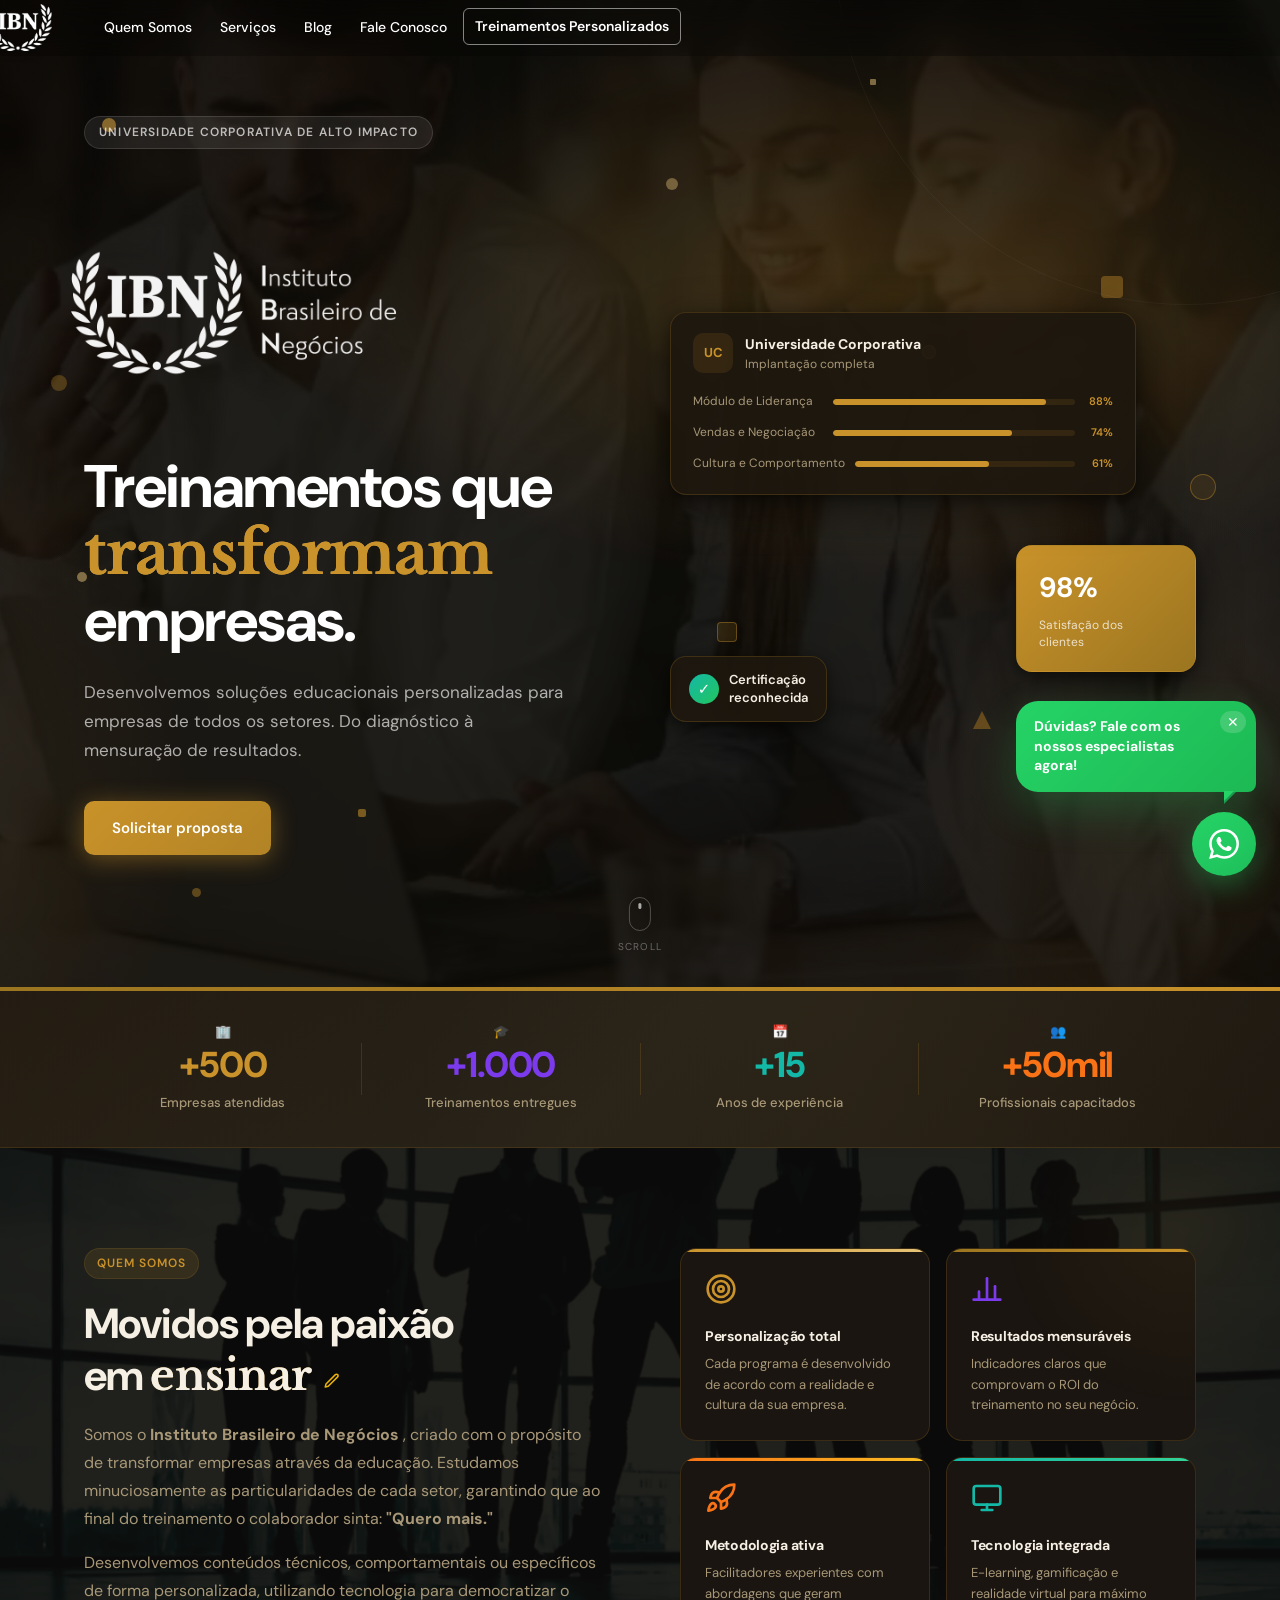
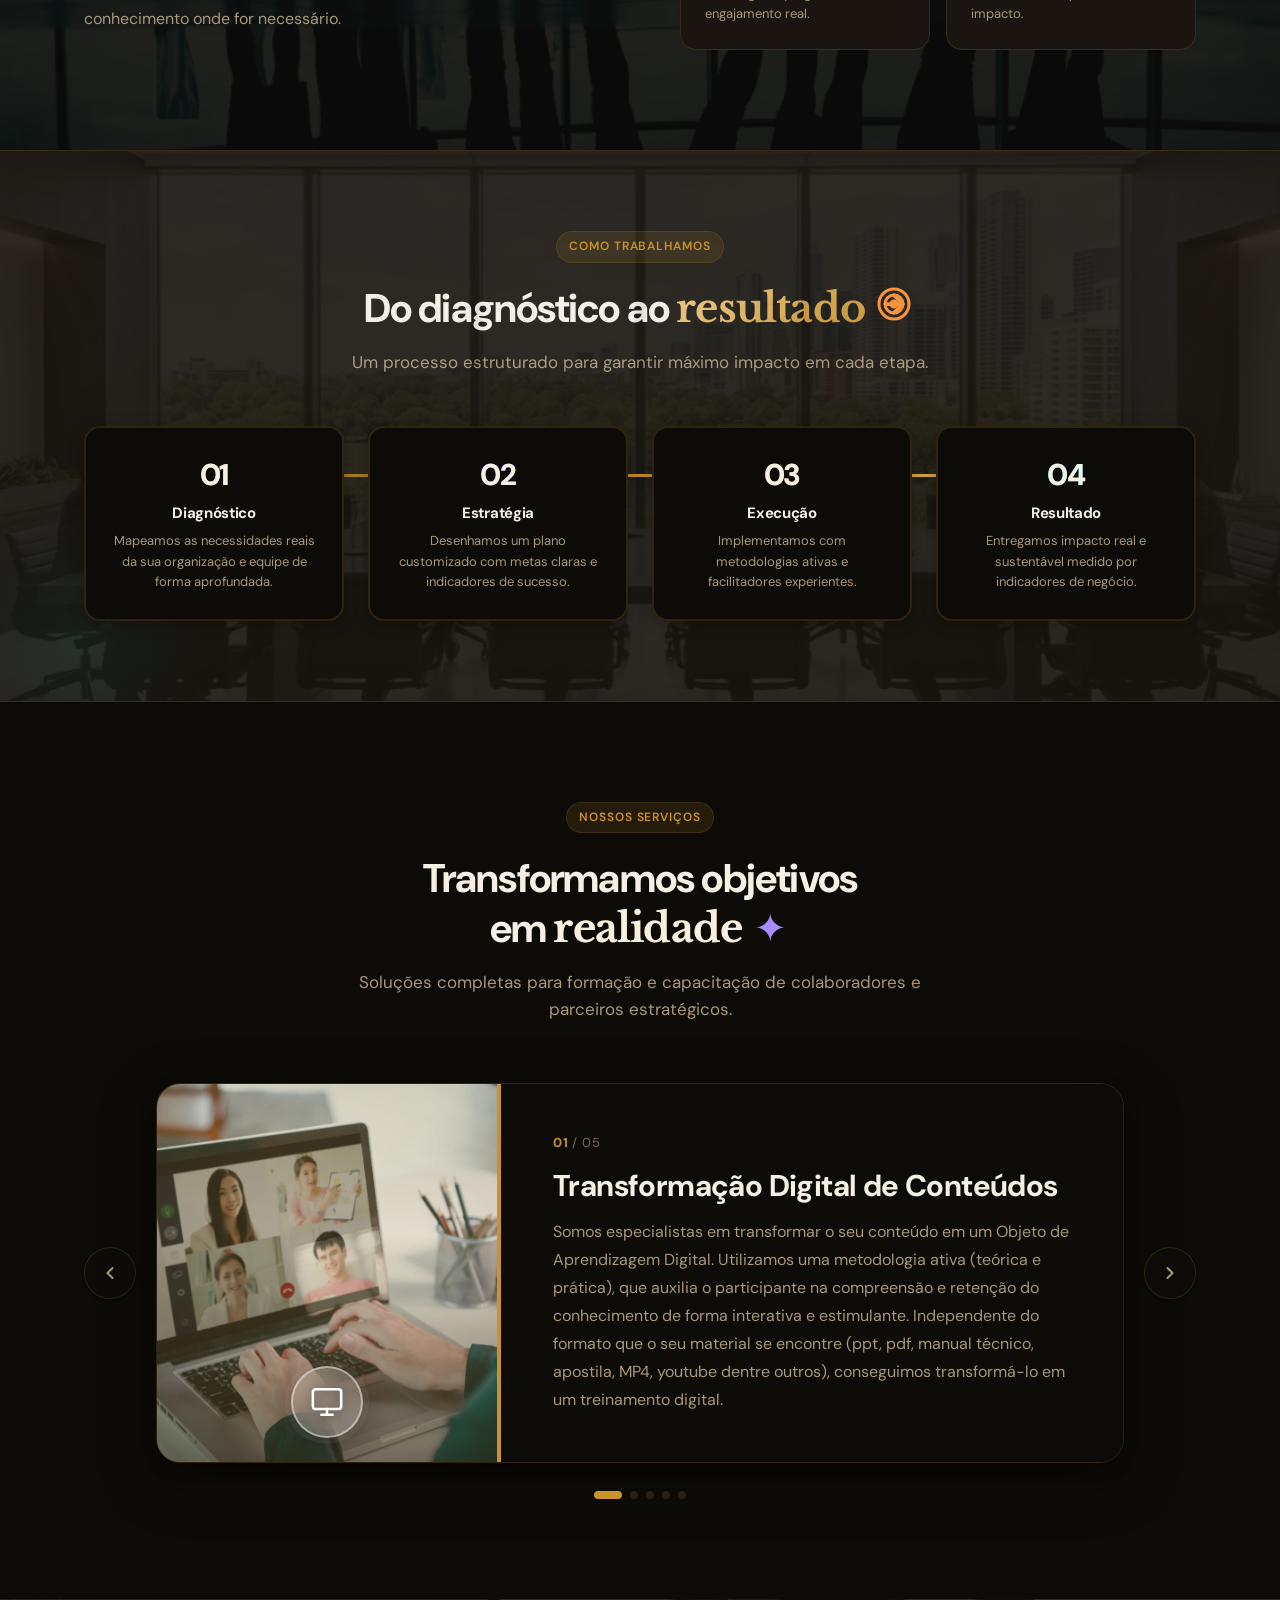
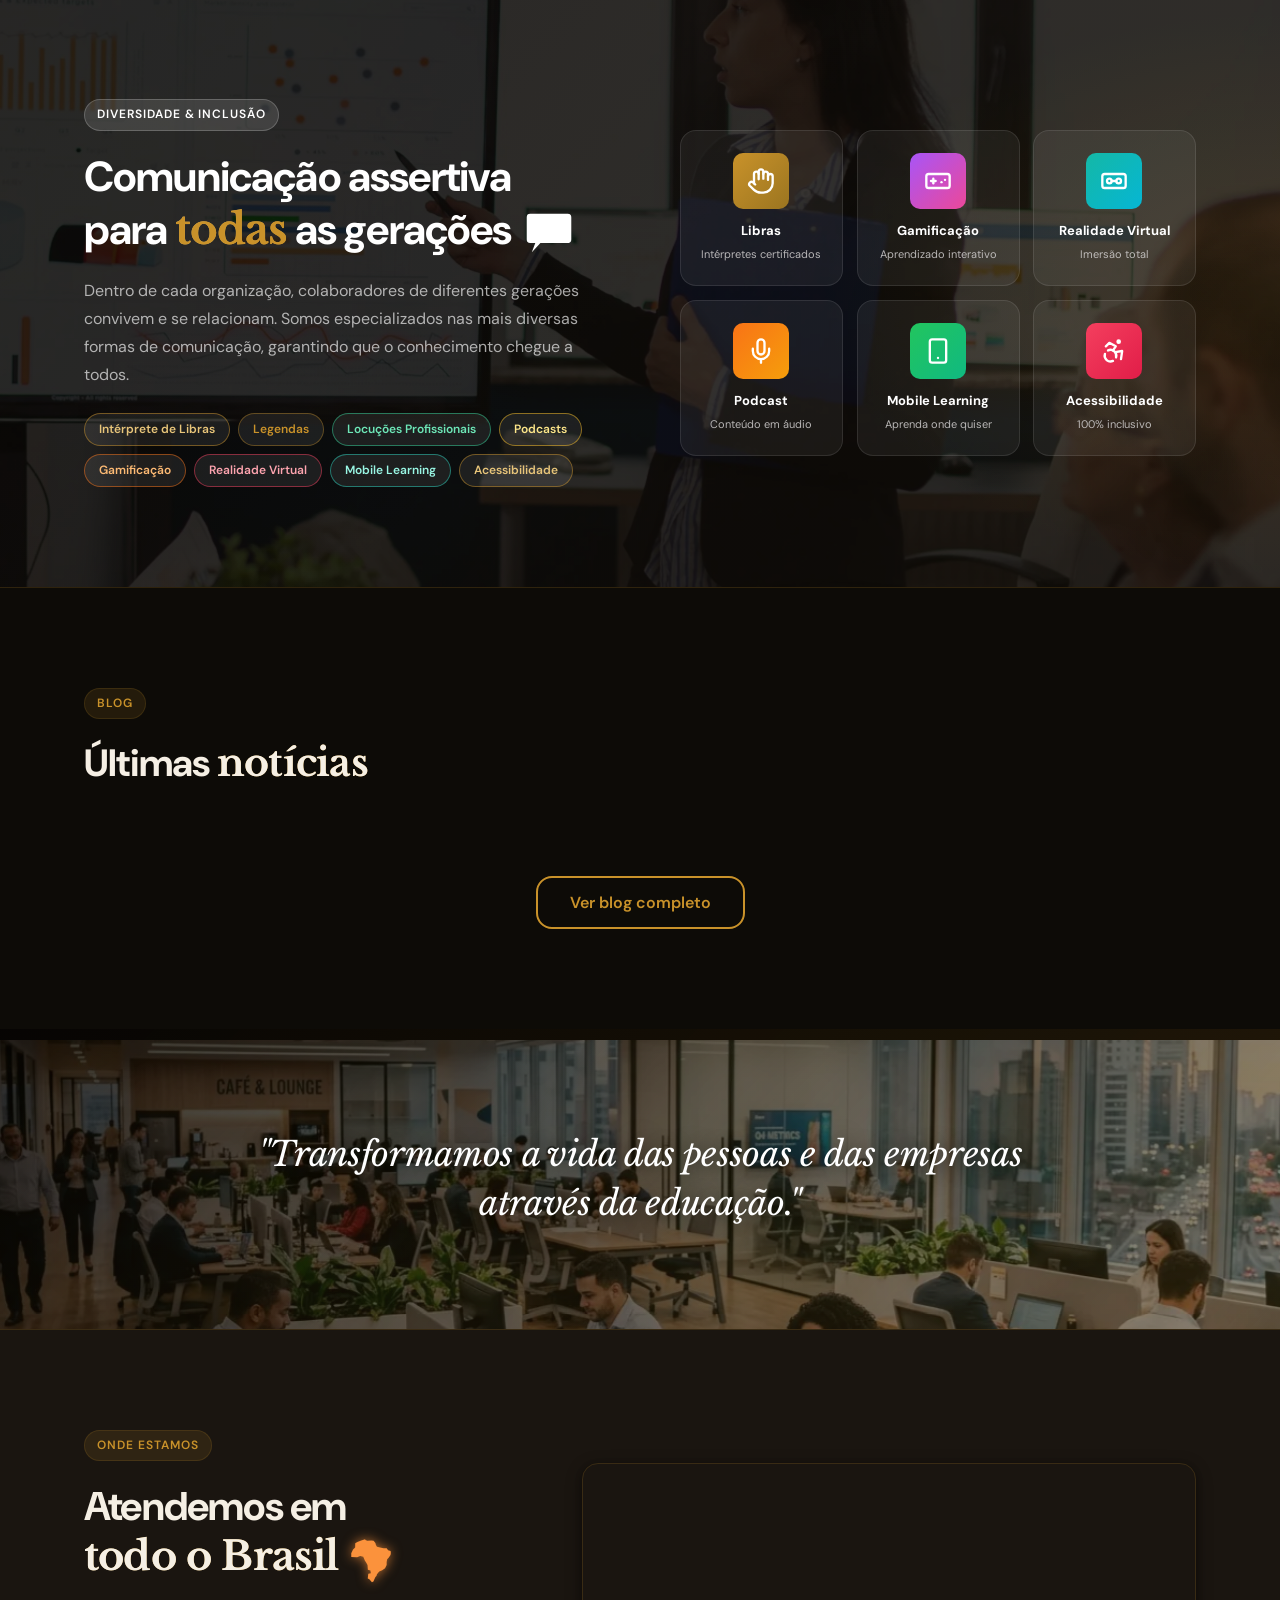
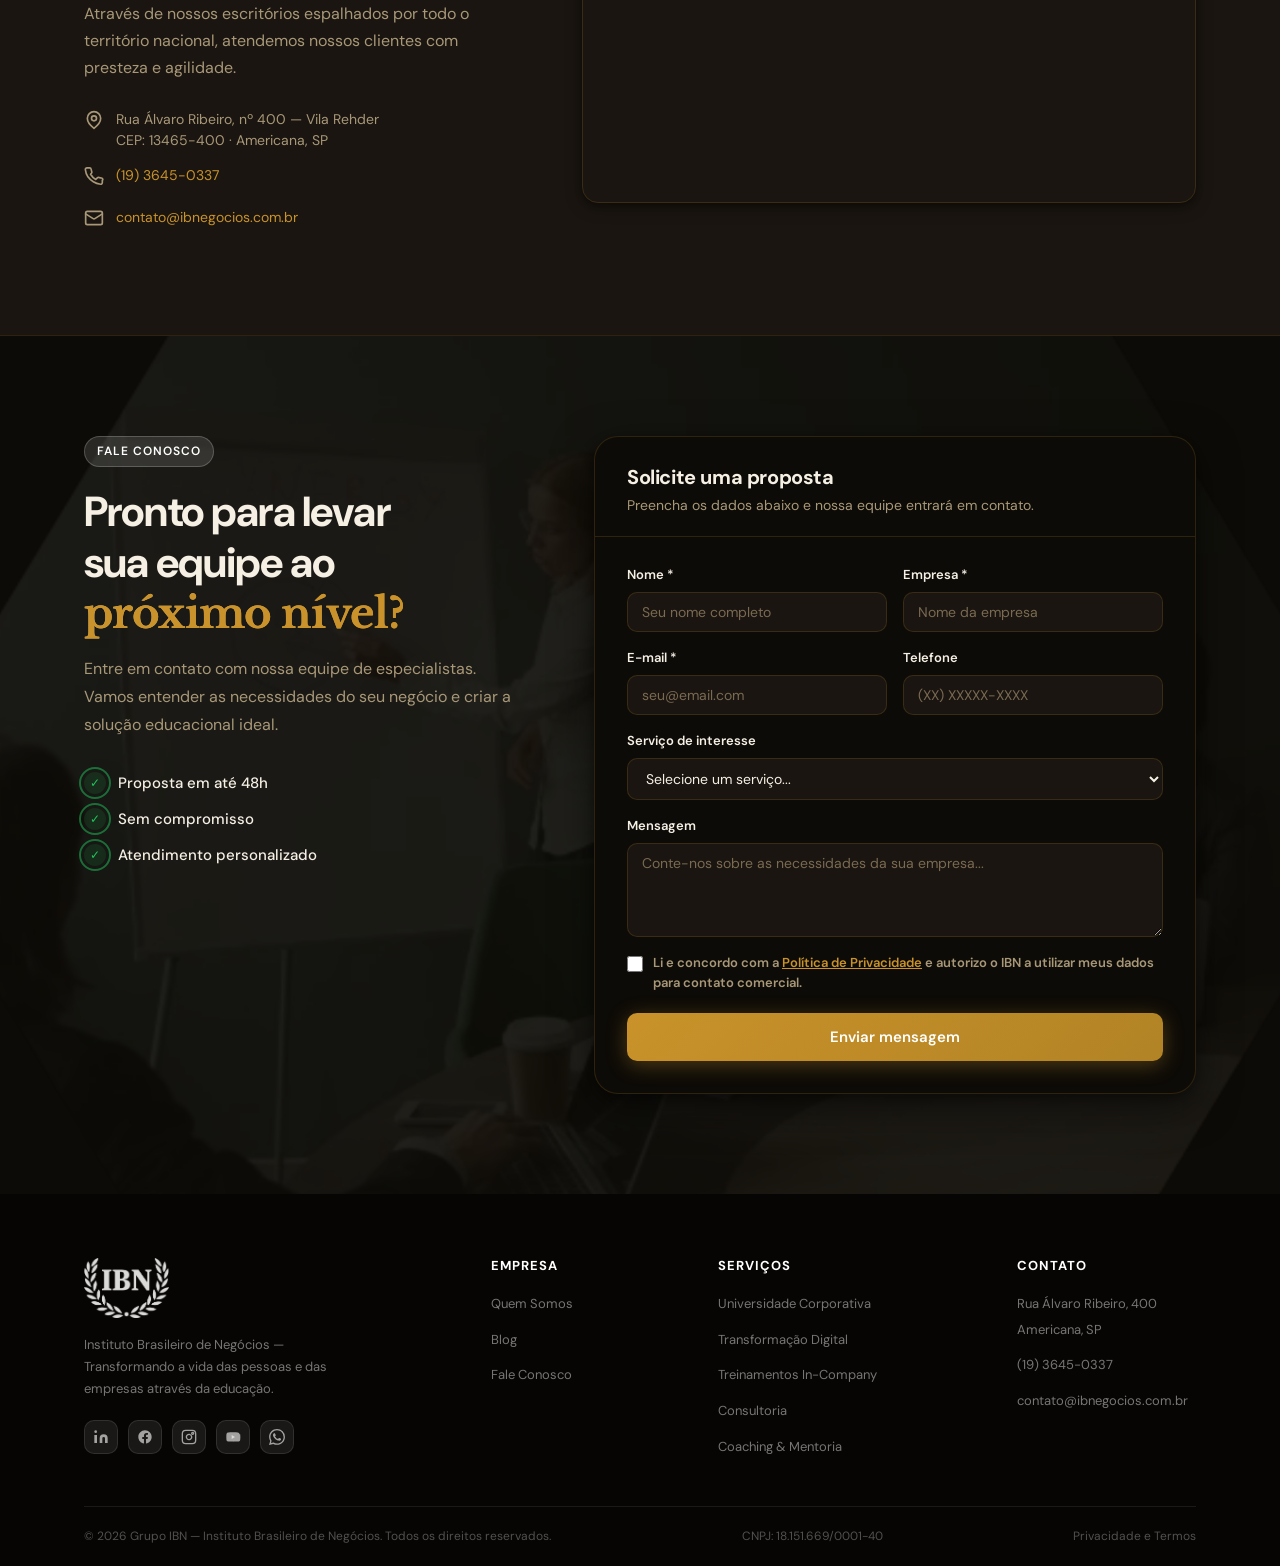
<file: index.html>
﻿<!doctype html>
<html lang="pt-BR">
  <head>
    <meta charset="UTF-8">
    <meta name="viewport" content="width=device-width, initial-scale=1.0">
    <title>Grupo IBN — Soluções Educacionais Corporativas</title>
    <meta
      name="description"
      content="O IBN – Instituto Brasileiro de Negócios desenvolve treinamentos corporativos personalizados, universidade corporativa, consultoria, coaching e transformação digital para empresas em todo o Brasil.">
    <meta name="robots" content="index, follow">
    <meta name="google-site-verification" content="H_1LVHNDIl5HF_CllpnwGEHmLqIGECQJTlGCp0IamNc">
    <link rel="canonical" href="https://ibnegocios.com.br/">
    <link rel="icon" type="image/png" href="assets/novo%20favicon.png">
    <meta property="og:type" content="website">
    <meta property="og:locale" content="pt_BR">
    <meta property="og:site_name" content="Grupo IBN">
    <meta property="og:url" content="https://ibnegocios.com.br/">
    <meta property="og:title" content="Grupo IBN — Soluções Educacionais Corporativas">
    <meta
      property="og:description"
      content="O IBN – Instituto Brasileiro de Negócios desenvolve treinamentos corporativos personalizados, universidade corporativa, consultoria, coaching e transformação digital para empresas em todo o Brasil.">
    <meta property="og:image" content="https://ibnegocios.com.br/assets/ibnlogo-opnegraph.jpg">
    <link rel="preconnect" href="https://fonts.googleapis.com">
    <link rel="preconnect" href="https://fonts.gstatic.com" crossorigin>
    <!-- Fonte carregada de forma não-bloqueante -->
    <link
      rel="stylesheet"
      href="https://fonts.googleapis.com/css2?family=Libre+Baskerville:ital,wght@0,400;0,700;1,400&family=DM+Sans:opsz,wght@9..40,300;9..40,400;9..40,500;9..40,600;9..40,700&display=swap"
      media="print"
      onload="this.media = 'all'">
    <noscript>
      <link
        rel="stylesheet"
        href="https://fonts.googleapis.com/css2?family=Libre+Baskerville:ital,wght@0,400;0,700;1,400&family=DM+Sans:opsz,wght@9..40,300;9..40,400;9..40,500;9..40,600;9..40,700&display=swap">
    </noscript>
    <link rel="stylesheet" href="style.css">
    <script src="script.js" defer></script>
  </head>

  <body>
    <!-- ========================================================
     NAVEGAÇÃO — barra fixa com logo, links e menu mobile
     ======================================================== -->
    <nav class="nav" id="mainNav" aria-label="Navegação principal">
      <div class="nav-inner">
        <div class="nav-left">
          <a href="#inicio" class="nav-logo">
            <img src="assets/IBN-LOGO.png" alt="Grupo IBN">
          </a>
          <ul class="nav-links">
            <li><a href="#quem-somos">Quem Somos</a></li>
            <li><a href="#servicos">Serviços</a></li>
            <li><a href="blog.html">Blog</a></li>
            <li><a href="#contato">Fale Conosco</a></li>
            <li>
              <a href="treinamentos-personalizados.html" class="nav-link-ext">Treinamentos Personalizados</a>
            </li>
          </ul>
        </div>
        <button class="hamburger" id="hamburgerBtn" aria-label="Menu">
          <span></span>
          <span></span>
          <span></span>
        </button>
      </div>
    </nav>

    <!-- ========================================================
     MENU MOBILE — painel deslizante para telas pequenas
     ======================================================== -->
    <div class="mobile-menu" id="mobileMenu">
      <a href="#inicio" class="mobile-menu-logo">
        <img src="assets/IBN-LOGO.png" alt="Grupo IBN" height="50">
      </a>
      <a href="#quem-somos">Quem Somos</a>
      <a href="#servicos">Serviços</a>
      <a href="blog.html">Blog</a>
      <a href="#contato" class="mobile-cta">Fale Conosco</a>
      <a href="treinamentos-personalizados.html" class="mobile-cta-ext">Treinamentos Personalizados</a>
    </div>

    <!-- ========================================================
     HERO — seção principal com título, logo e cards flutuantes
     ======================================================== -->
    <main>
      <section class="hero" id="inicio">
        <!-- Imagem de fundo semitransparente -->
        <div class="hero-bg-photo">
          <img src="assets/group-people-working-out-business-plan-office.webp" alt="" fetchpriority="high" decoding="async">
        </div>
        <!-- Partículas flutuantes -->
        <div class="hero-particles">
          <div class="particle p1"></div>
          <div class="particle p2"></div>
          <div class="particle p3"></div>
          <div class="particle p4"></div>
          <div class="particle p5"></div>
          <div class="particle p6"></div>
          <div class="particle p7"></div>
          <div class="particle p8"></div>
          <div class="particle p9"></div>
          <div class="particle p10"></div>
          <div class="particle p11"></div>
          <div class="particle p12"></div>
        </div>
        <div class="hero-inner">
          <div class="hero-left">
            <div class="hero-eyebrow">Universidade corporativa de alto impacto</div>
            <div class="hero-logo">
              <img src="assets/IBN-branco.png" alt="Grupo IBN">
            </div>
            <h1>
              Treinamentos que
              <br>
              <em>transformam</em>
              <br>
              empresas.
            </h1>
            <p class="hero-sub">
              Desenvolvemos soluções educacionais personalizadas para empresas de todos os setores. Do diagnóstico à mensuração de resultados.
            </p>
            <div class="hero-actions">
              <a href="#contato" class="btn-primary-lg">Solicitar proposta</a>
            </div>
          </div>
          <div class="hero-right">
            <div class="hero-visual">
              <div class="hv-card hv-card--stat">
                <div class="hv-stat-num">98%</div>
                <div class="hv-stat-label">
                  Satisfação dos
                  <br>
                  clientes
                </div>
              </div>
              <div class="hv-card hv-card--badge">
                <div class="hv-badge-icon">✓</div>
                <div class="hv-badge-text">
                  Certificação
                  <br>
                  reconhecida
                </div>
              </div>
              <div class="hv-card hv-card--main">
                <div class="hv-card-header">
                  <div class="hv-avatar hv-avatar--blue">UC</div>
                  <div>
                    <div class="hv-card-title">Universidade Corporativa</div>
                    <div class="hv-card-sub">Implantação completa</div>
                  </div>
                </div>
                <div class="hv-progress-list">
                  <div class="hv-progress-item">
                    <span>Módulo de Liderança</span>
                    <div class="hv-bar">
                      <div class="hv-fill" style="width: 88%"></div>
                    </div>
                    <span class="hv-pct">88%</span>
                  </div>
                  <div class="hv-progress-item">
                    <span>Vendas e Negociação</span>
                    <div class="hv-bar">
                      <div class="hv-fill" style="width: 74%"></div>
                    </div>
                    <span class="hv-pct">74%</span>
                  </div>
                  <div class="hv-progress-item">
                    <span>Cultura e Comportamento</span>
                    <div class="hv-bar">
                      <div class="hv-fill" style="width: 61%"></div>
                    </div>
                    <span class="hv-pct">61%</span>
                  </div>
                </div>
              </div>
            </div>
          </div>
        </div>
        <!-- Indicador de scroll -->
        <div class="scroll-indicator">
          <div class="scroll-mouse">
            <div class="scroll-mouse-dot"></div>
          </div>
          <span>Scroll</span>
        </div>
      </section>
      <hr class="color-divider">

      <!-- ========================================================
     BARRA DE ESTATÍSTICAS — números de impacto do IBN
     ======================================================== -->
      <div class="stats-bar">
        <div class="stats-inner">
          <div class="stat-item reveal reveal-up">
            <span class="stat-icon">🏢</span>
            <strong>+500</strong>
            <span>Empresas atendidas</span>
          </div>
          <div class="stat-sep"></div>
          <div class="stat-item reveal reveal-up reveal-d1">
            <span class="stat-icon">🎓</span>
            <strong>+1.000</strong>
            <span>Treinamentos entregues</span>
          </div>
          <div class="stat-sep"></div>
          <div class="stat-item reveal reveal-up reveal-d2">
            <span class="stat-icon">📅</span>
            <strong>+15</strong>
            <span>Anos de experiência</span>
          </div>
          <div class="stat-sep"></div>
          <div class="stat-item reveal reveal-up reveal-d3">
            <span class="stat-icon">👥</span>
            <strong>+50mil</strong>
            <span>Profissionais capacitados</span>
          </div>
        </div>
      </div>

      <!-- ========================================================
     SEÇÃO 01 — Quem somos / proposta de valor e diferenciais
     ======================================================== -->
      <section class="value-section" id="quem-somos">
        <div class="section-bg-photo">
          <img src="assets/quem-somos.webp" alt="" loading="lazy" decoding="async">
        </div>
        <div class="value-inner">
          <div class="value-text reveal reveal-left">
            <div class="label-tag">Quem somos</div>
            <h2>
              Movidos pela paixão
              <br>
              em
              <em>ensinar</em>
              <span class="sparkle">
                <svg
                  xmlns="http://www.w3.org/2000/svg"
                  viewBox="0 0 24 24"
                  fill="none"
                  stroke="currentColor"
                  stroke-width="2"
                  stroke-linecap="round"
                  stroke-linejoin="round">
                  <path d="M16.5 3.5a2.121 2.121 0 0 1 3 3L7 19l-4 1 1-4L16.5 3.5z" />
                </svg>
              </span>
            </h2>
            <p>
              Somos o
              <strong>Instituto Brasileiro de Negócios</strong>
              , criado com o propósito de transformar empresas através da educação. Estudamos minuciosamente as particularidades de cada setor,
              garantindo que ao final do treinamento o colaborador sinta:
              <strong>"Quero mais."</strong>
            </p>
            <p>
              Desenvolvemos conteúdos técnicos, comportamentais ou específicos de forma personalizada, utilizando tecnologia para democratizar o
              conhecimento onde for necessário.
            </p>
          </div>
          <div class="value-cards reveal reveal-right">
            <div class="vcard reveal reveal-zoom reveal-d1">
              <div class="vcard-icon">
                <svg
                  xmlns="http://www.w3.org/2000/svg"
                  width="32"
                  height="32"
                  viewBox="0 0 24 24"
                  fill="none"
                  stroke="currentColor"
                  stroke-width="2"
                  stroke-linecap="round"
                  stroke-linejoin="round">
                  <circle cx="12" cy="12" r="10" />
                  <circle cx="12" cy="12" r="6" />
                  <circle cx="12" cy="12" r="2" />
                </svg>
              </div>
              <h3>Personalização total</h3>
              <p>Cada programa é desenvolvido de acordo com a realidade e cultura da sua empresa.</p>
            </div>
            <div class="vcard reveal reveal-zoom reveal-d2">
              <div class="vcard-icon">
                <svg
                  xmlns="http://www.w3.org/2000/svg"
                  width="32"
                  height="32"
                  viewBox="0 0 24 24"
                  fill="none"
                  stroke="currentColor"
                  stroke-width="2"
                  stroke-linecap="round"
                  stroke-linejoin="round">
                  <line x1="18" y1="20" x2="18" y2="10" />
                  <line x1="12" y1="20" x2="12" y2="4" />
                  <line x1="6" y1="20" x2="6" y2="14" />
                  <line x1="2" y1="20" x2="22" y2="20" />
                </svg>
              </div>
              <h3>Resultados mensuráveis</h3>
              <p>Indicadores claros que comprovam o ROI do treinamento no seu negócio.</p>
            </div>
            <div class="vcard reveal reveal-zoom reveal-d3">
              <div class="vcard-icon">
                <svg
                  xmlns="http://www.w3.org/2000/svg"
                  width="32"
                  height="32"
                  viewBox="0 0 24 24"
                  fill="none"
                  stroke="currentColor"
                  stroke-width="2"
                  stroke-linecap="round"
                  stroke-linejoin="round">
                  <path d="M4.5 16.5c-1.5 1.26-2 5-2 5s3.74-.5 5-2c.71-.84.7-2.13-.09-2.91a2.18 2.18 0 0 0-2.91-.09z" />
                  <path d="m12 15-3-3a22 22 0 0 1 2-3.95A12.88 12.88 0 0 1 22 2c0 2.72-.78 7.5-6 11a22.35 22.35 0 0 1-4 2z" />
                  <path d="M9 12H4s.55-3.03 2-4c1.62-1.08 5 0 5 0" />
                  <path d="M12 15v5s3.03-.55 4-2c1.08-1.62 0-5 0-5" />
                </svg>
              </div>
              <h3>Metodologia ativa</h3>
              <p>Facilitadores experientes com abordagens que geram engajamento real.</p>
            </div>
            <div class="vcard reveal reveal-zoom reveal-d4">
              <div class="vcard-icon">
                <svg
                  xmlns="http://www.w3.org/2000/svg"
                  width="32"
                  height="32"
                  viewBox="0 0 24 24"
                  fill="none"
                  stroke="currentColor"
                  stroke-width="2"
                  stroke-linecap="round"
                  stroke-linejoin="round">
                  <rect x="2" y="3" width="20" height="14" rx="2" />
                  <path d="M8 21h8M12 17v4" />
                </svg>
              </div>
              <h3>Tecnologia integrada</h3>
              <p>E-learning, gamificação e realidade virtual para máximo impacto.</p>
            </div>
          </div>
        </div>
      </section>

      <!-- ========================================================
     SEÇÃO 02 — Como trabalhamos / processo em 4 etapas
     ======================================================== -->
      <section class="process-section">
        <div class="section-bg-photo">
          <img src="assets/Gemini_Generated_Image_ylgs9bylgs9bylgs.webp" alt="" loading="lazy" decoding="async">
        </div>
        <div class="process-inner">
          <div class="section-head">
            <div class="label-tag">Como trabalhamos</div>
            <h2>
              Do diagnóstico ao
              <em class="glow-word">resultado</em>
              <span class="target-arrow">
                <svg class="target" xmlns="http://www.w3.org/2000/svg" viewBox="0 0 24 24" fill="none" stroke="currentColor" stroke-width="2">
                  <circle cx="12" cy="12" r="10" />
                  <circle cx="12" cy="12" r="6" />
                  <circle cx="12" cy="12" r="2" />
                </svg>

                <svg
                  class="arrow"
                  xmlns="http://www.w3.org/2000/svg"
                  viewBox="0 0 24 24"
                  fill="none"
                  stroke="currentColor"
                  stroke-width="2"
                  stroke-linecap="round"
                  stroke-linejoin="round">
                  <line x1="5" y1="12" x2="19" y2="12" />
                  <polyline points="12 5 19 12 12 19" />
                </svg>
              </span>
            </h2>
            <p>Um processo estruturado para garantir máximo impacto em cada etapa.</p>
          </div>
          <div class="steps-row">
            <div class="step-connector reveal reveal-line"></div>
            <div class="step-item reveal reveal-up">
              <div class="step-num">01</div>
              <h3>Diagnóstico</h3>
              <p>Mapeamos as necessidades reais da sua organização e equipe de forma aprofundada.</p>
            </div>
            <div class="step-arrow"></div>
            <div class="step-item reveal reveal-up reveal-d1">
              <div class="step-num">02</div>
              <h3>Estratégia</h3>
              <p>Desenhamos um plano customizado com metas claras e indicadores de sucesso.</p>
            </div>
            <div class="step-arrow"></div>
            <div class="step-item reveal reveal-up reveal-d2">
              <div class="step-num">03</div>
              <h3>Execução</h3>
              <p>Implementamos com metodologias ativas e facilitadores experientes.</p>
            </div>
            <div class="step-arrow"></div>
            <div class="step-item reveal reveal-up reveal-d3">
              <div class="step-num">04</div>
              <h3>Resultado</h3>
              <p>Entregamos impacto real e sustentável medido por indicadores de negócio.</p>
            </div>
          </div>
        </div>
      </section>

      <!-- ========================================================
     SEÇÃO 03 — Serviços / carrossel com os 5 serviços do IBN
     ======================================================== -->
      <section class="services-section" id="servicos">
        <div class="services-inner">
          <div class="section-head">
            <div class="label-tag">Nossos serviços</div>
            <h2>
              Transformamos objetivos
              <br>
              em
              <em>realidade</em>
              <span class="sparkle sparkle--purple">✦</span>
            </h2>
            <p>Soluções completas para formação e capacitação de colaboradores e parceiros estratégicos.</p>
          </div>
          <div class="sc-wrapper">
            <button class="sc-arrow sc-arrow--prev" aria-label="Serviço anterior">
              <svg
                xmlns="http://www.w3.org/2000/svg"
                width="20"
                height="20"
                viewBox="0 0 24 24"
                fill="none"
                stroke="currentColor"
                stroke-width="2.5"
                stroke-linecap="round"
                stroke-linejoin="round">
                <polyline points="15 18 9 12 15 6" />
              </svg>
            </button>
            <div class="sc-viewport">
              <div class="sc-slide active">
                <div class="sc-banner">
                  <div class="sc-banner-icon">
                    <img
                      src="assets/transformacao-digital-de-conteudos-scaled.webp"
                      alt="Transformação Digital"
                      class="sc-service-img"
                      loading="lazy"
                      decoding="async">
                    <div class="sc-img-overlay"></div>
                    <div class="sc-img-tint"></div>
                    <div class="sc-img-badge">
                      <svg
                        xmlns="http://www.w3.org/2000/svg"
                        width="34"
                        height="34"
                        viewBox="0 0 24 24"
                        fill="none"
                        stroke="white"
                        stroke-width="1.8"
                        stroke-linecap="round"
                        stroke-linejoin="round">
                        <rect x="2" y="3" width="20" height="14" rx="2" />
                        <path d="M8 21h8M12 17v4" />
                      </svg>
                    </div>
                  </div>
                  <div class="sc-banner-body">
                    <div class="sc-counter">
                      01
                      <span>/ 05</span>
                    </div>
                    <h3>Transformação Digital de Conteúdos</h3>
                    <p>
                      Somos especialistas em transformar o seu conteúdo em um Objeto de Aprendizagem Digital. Utilizamos uma metodologia ativa
                      (teórica e prática), que auxilia o participante na compreensão e retenção do conhecimento de forma interativa e estimulante.
                      Independente do formato que o seu material se encontre (ppt, pdf, manual técnico, apostila, MP4, youtube dentre outros),
                      conseguimos transformá-lo em um treinamento digital.
                    </p>
                  </div>
                </div>
              </div>
              <div class="sc-slide">
                <div class="sc-banner">
                  <div class="sc-banner-icon">
                    <img
                      src="assets/treinamentos-in-company-cursos-presenciais-scaled.webp"
                      alt="Treinamentos In-Company"
                      class="sc-service-img"
                      loading="lazy"
                      decoding="async">
                    <div class="sc-img-overlay"></div>
                    <div class="sc-img-tint"></div>
                    <div class="sc-img-badge">
                      <svg
                        xmlns="http://www.w3.org/2000/svg"
                        width="34"
                        height="34"
                        viewBox="0 0 24 24"
                        fill="none"
                        stroke="white"
                        stroke-width="1.8"
                        stroke-linecap="round"
                        stroke-linejoin="round">
                        <path d="M17 21v-2a4 4 0 0 0-4-4H5a4 4 0 0 0-4 4v2" />
                        <circle cx="9" cy="7" r="4" />
                        <path d="M23 21v-2a4 4 0 0 0-3-3.87" />
                        <path d="M16 3.13a4 4 0 0 1 0 7.75" />
                      </svg>
                    </div>
                  </div>
                  <div class="sc-banner-body">
                    <div class="sc-counter">
                      02
                      <span>/ 05</span>
                    </div>
                    <h3>Treinamentos In-Company</h3>
                    <p>
                      O IBN possui um time de consultores, com vasta experiência no mundo corporativo e acadêmico, através deste know how conseguimos
                      desenvolver treinamentos e conteúdos específicos e personalizados para o seu negócio.
                    </p>
                  </div>
                </div>
              </div>
              <div class="sc-slide">
                <div class="sc-banner">
                  <div class="sc-banner-icon">
                    <img
                      src="assets/Whisk_fc9102a6edfa07291b5440bf84771aa3dr.webp"
                      alt="Consultoria Especializada"
                      class="sc-service-img"
                      loading="lazy"
                      decoding="async">
                    <div class="sc-img-overlay"></div>
                    <div class="sc-img-tint"></div>
                    <div class="sc-img-badge">
                      <svg
                        xmlns="http://www.w3.org/2000/svg"
                        width="34"
                        height="34"
                        viewBox="0 0 24 24"
                        fill="none"
                        stroke="white"
                        stroke-width="1.8"
                        stroke-linecap="round"
                        stroke-linejoin="round">
                        <path d="M21 15a2 2 0 0 1-2 2H7l-4 4V5a2 2 0 0 1 2-2h14a2 2 0 0 1 2 2z" />
                        <circle cx="9" cy="10" r="1" />
                        <circle cx="12" cy="10" r="1" />
                        <circle cx="15" cy="10" r="1" />
                      </svg>
                    </div>
                  </div>
                  <div class="sc-banner-body">
                    <div class="sc-counter">
                      03
                      <span>/ 05</span>
                    </div>
                    <h3>Consultoria Especializada</h3>
                    <p>Acesso a especialistas e líderes de referência para diagnósticos precisos e orientação estratégica.</p>
                  </div>
                </div>
              </div>
              <div class="sc-slide">
                <div class="sc-banner">
                  <div class="sc-banner-icon">
                    <img
                      src="assets/estrategia-scaled-e1637437691777.webp"
                      alt="Coaching e Mentoria"
                      class="sc-service-img"
                      loading="lazy"
                      decoding="async">
                    <div class="sc-img-overlay"></div>
                    <div class="sc-img-tint"></div>
                    <div class="sc-img-badge">
                      <svg
                        xmlns="http://www.w3.org/2000/svg"
                        width="34"
                        height="34"
                        viewBox="0 0 24 24"
                        fill="none"
                        stroke="white"
                        stroke-width="1.8"
                        stroke-linecap="round"
                        stroke-linejoin="round">
                        <path d="M6 9H4.5a2.5 2.5 0 0 1 0-5H6" />
                        <path d="M18 9h1.5a2.5 2.5 0 0 0 0-5H18" />
                        <path d="M4 22h16" />
                        <path d="M10 14.66V17c0 .55-.47.98-.97 1.21C7.85 18.75 7 20.24 7 22" />
                        <path d="M14 14.66V17c0 .55.47.98.97 1.21C16.15 18.75 17 20.24 17 22" />
                        <path d="M18 2H6v7a6 6 0 0 0 12 0V2z" />
                      </svg>
                    </div>
                  </div>
                  <div class="sc-banner-body">
                    <div class="sc-counter">
                      04
                      <span>/ 05</span>
                    </div>
                    <h3>Coaching & Mentoria</h3>
                    <p>
                      O programa de mentoria é realizado para um grupo restrito de empreendedores e executivos, estruturado com encontros mensais com
                      temas previamente divulgados. A abordagem é realizada de forma prática e teórica e será conduzida pelo CEO do IBN Leandro
                      Garcia. Converse com a nossa equipe e coloque sua empresa num outro nível. Programa: Visão 4.0 e crescimento Exponencial
                    </p>
                  </div>
                </div>
              </div>
              <div class="sc-slide">
                <div class="sc-banner">
                  <div class="sc-banner-icon">
                    <img src="assets/image-9.webp" alt="Universidade Corporativa" class="sc-service-img" loading="lazy" decoding="async">
                    <div class="sc-img-overlay"></div>
                    <div class="sc-img-tint"></div>
                    <div class="sc-img-badge">
                      <svg
                        xmlns="http://www.w3.org/2000/svg"
                        width="34"
                        height="34"
                        viewBox="0 0 24 24"
                        fill="none"
                        stroke="white"
                        stroke-width="1.8"
                        stroke-linecap="round"
                        stroke-linejoin="round">
                        <path d="M12 2L22 8v14H2V8z" />
                        <path d="M2 8h20" />
                        <path d="M5 11h2" />
                        <path d="M9 11h2" />
                        <path d="M13 11h2" />
                        <path d="M17 11h2" />
                        <path d="M5 15h2" />
                        <path d="M9 15h2" />
                        <path d="M13 15h2" />
                        <path d="M17 15h2" />
                      </svg>
                    </div>
                  </div>
                  <div class="sc-banner-body">
                    <div class="sc-counter">
                      05
                      <span>/ 05</span>
                    </div>
                    <h3>Universidade Corporativa</h3>
                    <p>
                      Ajudamos a organização desde a formatação, estruturação de todas as etapas até o lançamento de uma Universidade Corporativa.
                      Auxiliamos a área de Treinamento, na construção de métricas alinhadas à estratégia do negócio. Por meio de uma equipe
                      multidisciplinar, técnica e especialista, trabalhamos com as principais plataformas LMS do mercado.
                    </p>
                  </div>
                </div>
              </div>
            </div>
            <button class="sc-arrow sc-arrow--next" aria-label="Próximo serviço">
              <svg
                xmlns="http://www.w3.org/2000/svg"
                width="20"
                height="20"
                viewBox="0 0 24 24"
                fill="none"
                stroke="currentColor"
                stroke-width="2.5"
                stroke-linecap="round"
                stroke-linejoin="round">
                <polyline points="9 18 15 12 9 6" />
              </svg>
            </button>
          </div>
          <div class="sc-dots">
            <button class="sc-dot active" data-index="0" aria-label="Serviço 1"></button>
            <button class="sc-dot" data-index="1" aria-label="Serviço 2"></button>
            <button class="sc-dot" data-index="2" aria-label="Serviço 3"></button>
            <button class="sc-dot" data-index="3" aria-label="Serviço 4"></button>
            <button class="sc-dot" data-index="4" aria-label="Serviço 5"></button>
          </div>
        </div>
      </section>

      <!-- ========================================================
     SEÇÃO 04 — Diversidade / diferenciais de comunicação
     ======================================================== -->
      <section class="diff-section" id="diversidade">
        <div class="section-bg-photo section-bg-photo--dark">
          <img src="assets/consultoria-em-equipe-de-alta-performance-scaled.webp" alt="" loading="lazy" decoding="async">
        </div>
        <div class="diff-inner">
          <div class="diff-left">
            <div class="label-tag label-tag--dark">Diversidade & Inclusão</div>
            <h2>
              Comunicação assertiva para
              <em>todas</em>
              as gerações
              <span class="chat-bubble-icon">
                <svg viewBox="0 0 56 50" width="48" height="43" xmlns="http://www.w3.org/2000/svg">
                  <path d="M6,2 L50,2 Q54,2 54,6 L54,32 Q54,36 50,36 L18,36 L8,47 L12,36 L6,36 Q2,36 2,32 L2,6 Q2,2 6,2 Z" fill="currentColor" />
                  <circle class="td td1" cx="16" cy="19" r="3.8" fill="black" />
                  <circle class="td td2" cx="28" cy="19" r="3.8" fill="black" />
                  <circle class="td td3" cx="40" cy="19" r="3.8" fill="black" />
                </svg>
              </span>
            </h2>
            <p>
              Dentro de cada organização, colaboradores de diferentes gerações convivem e se relacionam. Somos especializados nas mais diversas formas
              de comunicação, garantindo que o conhecimento chegue a todos.
            </p>
            <div class="diff-tags">
              <span>Intérprete de Libras</span>
              <span>Legendas</span>
              <span>Locuções Profissionais</span>
              <span>Podcasts</span>
              <span>Gamificação</span>
              <span>Realidade Virtual</span>
              <span>Mobile Learning</span>
              <span>Acessibilidade</span>
            </div>
          </div>
          <div class="diff-right">
            <div class="diff-grid">
              <div class="dbox reveal reveal-zoom">
                <div class="dbox-icon">
                  <svg
                    xmlns="http://www.w3.org/2000/svg"
                    width="28"
                    height="28"
                    viewBox="0 0 24 24"
                    fill="none"
                    stroke="white"
                    stroke-width="2"
                    stroke-linecap="round"
                    stroke-linejoin="round">
                    <path d="M18 11V6a2 2 0 0 0-2-2v0a2 2 0 0 0-2 2v0" />
                    <path d="M14 10V4a2 2 0 0 0-2-2v0a2 2 0 0 0-2 2v2" />
                    <path d="M10 10.5V6a2 2 0 0 0-2-2v0a2 2 0 0 0-2 2v8" />
                    <path d="M18 8a2 2 0 1 1 4 0v6a8 8 0 0 1-8 8h-2c-2.8 0-4.5-.86-5.99-2.34l-3.6-3.6a2 2 0 0 1 2.83-2.82L7 15" />
                  </svg>
                </div>
                <div class="dbox-title">Libras</div>
                <div class="dbox-sub">Intérpretes certificados</div>
              </div>
              <div class="dbox reveal reveal-zoom reveal-d1">
                <div class="dbox-icon">
                  <svg
                    xmlns="http://www.w3.org/2000/svg"
                    width="28"
                    height="28"
                    viewBox="0 0 24 24"
                    fill="none"
                    stroke="white"
                    stroke-width="2"
                    stroke-linecap="round"
                    stroke-linejoin="round">
                    <line x1="6" y1="12" x2="10" y2="12" />
                    <line x1="8" y1="10" x2="8" y2="14" />
                    <line x1="15" y1="13" x2="15.01" y2="13" />
                    <line x1="18" y1="11" x2="18.01" y2="11" />
                    <rect x="2" y="6" width="20" height="12" rx="2" />
                  </svg>
                </div>
                <div class="dbox-title">Gamificação</div>
                <div class="dbox-sub">Aprendizado interativo</div>
              </div>
              <div class="dbox reveal reveal-zoom reveal-d2">
                <div class="dbox-icon">
                  <svg
                    xmlns="http://www.w3.org/2000/svg"
                    width="28"
                    height="28"
                    viewBox="0 0 24 24"
                    fill="none"
                    stroke="white"
                    stroke-width="2"
                    stroke-linecap="round"
                    stroke-linejoin="round">
                    <path d="M2 8a2 2 0 0 1 2-2h16a2 2 0 0 1 2 2v8a2 2 0 0 1-2 2H4a2 2 0 0 1-2-2z" />
                    <circle cx="8" cy="12" r="2" />
                    <circle cx="16" cy="12" r="2" />
                    <path d="M10 12h4" />
                  </svg>
                </div>
                <div class="dbox-title">Realidade Virtual</div>
                <div class="dbox-sub">Imersão total</div>
              </div>
              <div class="dbox reveal reveal-zoom reveal-d3">
                <div class="dbox-icon">
                  <svg
                    xmlns="http://www.w3.org/2000/svg"
                    width="28"
                    height="28"
                    viewBox="0 0 24 24"
                    fill="none"
                    stroke="white"
                    stroke-width="2"
                    stroke-linecap="round"
                    stroke-linejoin="round">
                    <path d="M12 2a3 3 0 0 0-3 3v7a3 3 0 0 0 6 0V5a3 3 0 0 0-3-3z" />
                    <path d="M19 10v2a7 7 0 0 1-14 0v-2" />
                    <line x1="12" y1="19" x2="12" y2="22" />
                  </svg>
                </div>
                <div class="dbox-title">Podcast</div>
                <div class="dbox-sub">Conteúdo em áudio</div>
              </div>
              <div class="dbox reveal reveal-zoom reveal-d4">
                <div class="dbox-icon">
                  <svg
                    xmlns="http://www.w3.org/2000/svg"
                    width="28"
                    height="28"
                    viewBox="0 0 24 24"
                    fill="none"
                    stroke="white"
                    stroke-width="2"
                    stroke-linecap="round"
                    stroke-linejoin="round">
                    <rect x="5" y="2" width="14" height="20" rx="2" />
                    <line x1="12" y1="18" x2="12.01" y2="18" />
                  </svg>
                </div>
                <div class="dbox-title">Mobile Learning</div>
                <div class="dbox-sub">Aprenda onde quiser</div>
              </div>
              <div class="dbox reveal reveal-zoom reveal-d5">
                <div class="dbox-icon">
                  <svg
                    xmlns="http://www.w3.org/2000/svg"
                    width="28"
                    height="28"
                    viewBox="0 0 24 24"
                    fill="none"
                    stroke="white"
                    stroke-width="2"
                    stroke-linecap="round"
                    stroke-linejoin="round">
                    <circle cx="16" cy="4" r="1" />
                    <path d="m18 19 1-7-6 1" />
                    <path d="m5 8 3-3 5.5 3-2.36 3.5" />
                    <path d="M4.24 14.5a5 5 0 0 0 6.88 6" />
                    <path d="M13.76 17.5a5 5 0 0 0-6.88-6" />
                  </svg>
                </div>
                <div class="dbox-title">Acessibilidade</div>
                <div class="dbox-sub">100% inclusivo</div>
              </div>
            </div>
          </div>
        </div>
      </section>

      <!-- ========================================================
     SEÇÃO 05 — Blog / preview dos últimos artigos via API
     ======================================================== -->
      <section class="blog-section" id="blog">
        <div class="blog-inner">
          <div class="blog-head">
            <div>
              <div class="label-tag">Blog</div>
              <h2>
                Últimas
                <em>notícias</em>
              </h2>
            </div>
          </div>
          <div class="blog-grid" id="posts-container"></div>
          <div style="text-align: center; margin-top: 2.5rem">
            <a href="blog.html" class="btn-ver-blog">Ver blog completo</a>
          </div>
        </div>
      </section>

      <!-- ========================================================
     FAIXA FOTOGRÁFICA — citação sobre a missão do IBN
     ======================================================== -->
      <div class="photo-strip">
        <img src="assets/Gemini_Generated_Image_knu9nlknu9nlknu9.webp" alt="Equipe IBN" class="photo-strip-img" loading="lazy" decoding="async">
        <div class="photo-strip-overlay"></div>
        <div class="photo-strip-content">
          <blockquote class="photo-strip-quote">"Transformamos a vida das pessoas e das empresas através da educação."</blockquote>
        </div>
      </div>

      <!-- ========================================================
     SEÇÃO 06 — Onde estamos / endereço, contato e mapa
     ======================================================== -->
      <section class="onde-section">
        <div class="onde-inner">
          <div class="onde-text">
            <div class="label-tag">Onde estamos</div>
            <h2>
              Atendemos em
              <br>
              <em>todo o Brasil</em>
              <span class="brazil-map-icon">
                <svg viewBox="0 0 400 435" width="42" height="46" xmlns="http://www.w3.org/2000/svg">
                  <path
                    d="M144,10 L147,18 L165,25 L204,23 L225,25 L242,47 L247,65 L257,81 L296,91 L320,95 L349,97 L363,116 L387,123 L389,141 L386,160 L368,186 L354,202 L349,228 L349,255 L334,286 L307,306 L278,318 L257,344 L252,360 L242,370 L223,412 L209,421 L184,391 L169,383 L174,339 L198,333 L194,307 L170,302 L167,255 L155,234 L141,213 L126,176 L97,170 L68,181 L12,180 L12,144 L29,107 L49,89 L50,48 L70,36 L107,23 Z"
                    fill="currentColor" />
                </svg>
              </span>
            </h2>
            <p>Através de nossos escritórios espalhados por todo o território nacional, atendemos nossos clientes com presteza e agilidade.</p>
            <div class="onde-details">
              <div class="onde-item">
                <span class="onde-icon">
                  <svg
                    xmlns="http://www.w3.org/2000/svg"
                    width="20"
                    height="20"
                    viewBox="0 0 24 24"
                    fill="none"
                    stroke="currentColor"
                    stroke-width="2"
                    stroke-linecap="round"
                    stroke-linejoin="round">
                    <path d="M20 10c0 6-8 12-8 12s-8-6-8-12a8 8 0 0 1 16 0Z" />
                    <circle cx="12" cy="10" r="3" />
                  </svg>
                </span>
                <span>
                  Rua Álvaro Ribeiro, nº 400 — Vila Rehder
                  <br>
                  CEP: 13465-400 · Americana, SP
                </span>
              </div>
              <div class="onde-item">
                <span class="onde-icon">
                  <svg
                    xmlns="http://www.w3.org/2000/svg"
                    width="20"
                    height="20"
                    viewBox="0 0 24 24"
                    fill="none"
                    stroke="currentColor"
                    stroke-width="2"
                    stroke-linecap="round"
                    stroke-linejoin="round">
                    <path
                      d="M22 16.92v3a2 2 0 0 1-2.18 2 19.79 19.79 0 0 1-8.63-3.07A19.5 19.5 0 0 1 4.69 13a19.79 19.79 0 0 1-3.07-8.67A2 2 0 0 1 3.6 2.18h3a2 2 0 0 1 2 1.72c.127.96.361 1.903.7 2.81a2 2 0 0 1-.45 2.11L7.91 9.91a16 16 0 0 0 6.18 6.18l1.91-1.91a2 2 0 0 1 2.11-.45c.907.339 1.85.573 2.81.7a2 2 0 0 1 1.72 2.02z" />
                  </svg>
                </span>
                <a href="tel:1936450337">(19) 3645-0337</a>
              </div>
              <div class="onde-item">
                <span class="onde-icon">
                  <svg
                    xmlns="http://www.w3.org/2000/svg"
                    width="20"
                    height="20"
                    viewBox="0 0 24 24"
                    fill="none"
                    stroke="currentColor"
                    stroke-width="2"
                    stroke-linecap="round"
                    stroke-linejoin="round">
                    <rect x="2" y="4" width="20" height="16" rx="2" />
                    <path d="m22 7-8.97 5.7a1.94 1.94 0 0 1-2.06 0L2 7" />
                  </svg>
                </span>
                <a href="mailto:contato@ibnegocios.com.br">contato@ibnegocios.com.br</a>
              </div>
            </div>
          </div>
          <div class="onde-map">
            <iframe
              src="https://www.google.com/maps/embed?pb=!1m18!1m12!1m3!1d3674.5!2d-47.344!3d-22.737!2m3!1f0!2f0!3f0!3m2!1i1024!2i768!4f13.1!3m3!1m2!1s0x94c8b71c9c5d7:0x0!2sRua+%C3%81lvaro+Ribeiro%2C+400+-+Vila+Rehder%2C+Americana+-+SP%2C+13465-400!5e0!3m2!1spt-BR!2sbr!4v1"
              allowfullscreen
              loading="lazy"
              referrerpolicy="no-referrer-when-downgrade"
              title="Localização Grupo IBN"></iframe>
          </div>
        </div>
      </section>

      <!-- ========================================================
     SEÇÃO 07 — Contato / formulário de proposta
     ======================================================== -->
      <section class="contato-section" id="contato">
        <div class="section-bg-photo">
          <img src="assets/prontos-experiencia-unica.webp" alt="" loading="lazy" decoding="async">
        </div>
        <div class="contato-inner">
          <div class="contato-left reveal reveal-left">
            <div class="label-tag label-tag--dark">Fale Conosco</div>
            <h2>
              Pronto para levar
              <br>
              sua equipe ao
              <br>
              <em>próximo nível?</em>
            </h2>
            <p>
              Entre em contato com nossa equipe de especialistas. Vamos entender as necessidades do seu negócio e criar a solução educacional ideal.
            </p>
            <div class="contato-benefits">
              <div class="cbenefit">
                <div class="cbenefit-check">✓</div>
                <span>Proposta em até 48h</span>
              </div>
              <div class="cbenefit">
                <div class="cbenefit-check">✓</div>
                <span>Sem compromisso</span>
              </div>
              <div class="cbenefit">
                <div class="cbenefit-check">✓</div>
                <span>Atendimento personalizado</span>
              </div>
            </div>
          </div>
          <form id="contactForm" class="form-panel reveal reveal-right">
            <div class="form-panel-header">
              <h3>Solicite uma proposta</h3>
              <p>Preencha os dados abaixo e nossa equipe entrará em contato.</p>
            </div>
            <div class="form-body">
              <div class="form-row">
                <div class="form-group">
                  <label for="fNome">Nome *</label>
                  <input type="text" placeholder="Seu nome completo" id="fNome" name="nome" autocomplete="name">
                </div>
                <div class="form-group">
                  <label for="fEmpresa">Empresa *</label>
                  <input type="text" placeholder="Nome da empresa" id="fEmpresa" name="empresa" autocomplete="organization">
                </div>
              </div>
              <div class="form-row">
                <div class="form-group">
                  <label for="fEmail">E-mail *</label>
                  <input type="email" placeholder="seu@email.com" id="fEmail" name="email" autocomplete="email">
                </div>
                <div class="form-group">
                  <label for="fTelefone">Telefone</label>
                  <input type="tel" placeholder="(XX) XXXXX-XXXX" id="fTelefone" name="telefone" autocomplete="tel">
                </div>
              </div>
              <div class="form-group">
                <label for="fServico">Serviço de interesse</label>
                <select id="fServico" name="servico">
                  <option value="">Selecione um serviço...</option>
                  <option value="universidade-corporativa">Universidade Corporativa</option>
                  <option value="transformacao-digital">Transformação Digital de Conteúdos</option>
                  <option value="treinamentos-in-company">Treinamentos In-Company</option>
                  <option value="coaching-mentoria">Coaching & Mentoria</option>
                  <option value="consultoria-empresarial">Consultoria Empresarial</option>
                  <option value="outro">Outro</option>
                </select>
              </div>
              <div class="form-group">
                <label for="fMensagem">Mensagem</label>
                <textarea rows="4" placeholder="Conte-nos sobre as necessidades da sua empresa..." id="fMensagem" name="mensagem"></textarea>
              </div>
              <div class="form-group form-consent">
                <label class="consent-label" for="fConsent">
                  <input type="checkbox" id="fConsent" name="consentimento">
                  <span>
                    Li e concordo com a
                    <a href="privacidade-e-termos.html" target="_blank" rel="noopener noreferrer">Política de Privacidade</a>
                    e autorizo o IBN a utilizar meus dados para contato comercial.
                  </span>
                </label>
              </div>
              <button type="submit" class="btn-submit">Enviar mensagem</button>
              <div class="success-msg" id="successMsg">
                <svg
                  xmlns="http://www.w3.org/2000/svg"
                  width="18"
                  height="18"
                  viewBox="0 0 24 24"
                  fill="none"
                  stroke="#16a34a"
                  stroke-width="2"
                  stroke-linecap="round"
                  stroke-linejoin="round"
                  style="vertical-align: middle; margin-right: 6px">
                  <path d="M22 11.08V12a10 10 0 1 1-5.93-9.14" />
                  <polyline points="22 4 12 14.01 9 11.01" />
                </svg>
                Mensagem enviada! Em breve nossa equipe entrará em contato.
              </div>
            </div>
          </form>
        </div>
      </section>
    </main>

    <!-- ========================================================
     RODAPÉ — links, redes sociais e informações legais
     ======================================================== -->
    <footer class="footer">
      <div class="footer-inner">
        <div class="footer-top">
          <div class="footer-brand">
            <img
              src="assets/IBN-LOGO.png"
              alt="Grupo IBN"
              height="60"
              loading="lazy"
              decoding="async"
              onerror="
                this.style.display = 'none';
                this.parentNode.insertAdjacentHTML('beforeend', '<span class=footer-logo-fallback>IBN</span>');
                ">
            <p>Instituto Brasileiro de Negócios — Transformando a vida das pessoas e das empresas através da educação.</p>
            <div class="footer-social">
              <a href="https://www.linkedin.com/company/ibnegocios" target="_blank" rel="noopener noreferrer" title="LinkedIn" class="social-link">
                <svg width="16" height="16" viewBox="0 0 24 24" fill="currentColor">
                  <path d="M16 8a6 6 0 0 1 6 6v7h-4v-7a2 2 0 0 0-2-2 2 2 0 0 0-2 2v7h-4v-7a6 6 0 0 1 6-6z" />
                  <rect x="2" y="9" width="4" height="12" />
                  <circle cx="4" cy="4" r="2" />
                </svg>
              </a>
              <a
                href="https://www.facebook.com/ibnnegocios/?_rdc=1&_rdr#"
                target="_blank"
                rel="noopener noreferrer"
                title="Facebook"
                class="social-link">
                <svg width="16" height="16" viewBox="0 0 24 24" fill="currentColor">
                  <path
                    d="M22 12c0-5.522-4.477-10-10-10S2 6.478 2 12c0 4.991 3.657 9.128 8.438 9.879v-6.99H7.898v-2.89h2.54V9.797c0-2.507 1.492-3.89 3.777-3.89 1.094 0 2.238.195 2.238.195v2.46h-1.26c-1.242 0-1.63.771-1.63 1.562v1.877h2.773l-.443 2.89h-2.33v6.99C18.343 21.128 22 16.991 22 12z" />
                </svg>
              </a>
              <a href="https://www.instagram.com/ibnnegocios" target="_blank" rel="noopener noreferrer" title="Instagram" class="social-link">
                <svg width="16" height="16" viewBox="0 0 24 24" fill="none" stroke="currentColor" stroke-width="2">
                  <rect x="2" y="2" width="20" height="20" rx="5" />
                  <path d="M16 11.37A4 4 0 1 1 12.63 8 4 4 0 0 1 16 11.37z" />
                  <circle cx="17.5" cy="6.5" r="1.5" />
                </svg>
              </a>
              <a
                href="https://www.youtube.com/channel/UCrk_-fXrNRWTnGqI48iGsqQ"
                target="_blank"
                rel="noopener noreferrer"
                title="YouTube"
                class="social-link">
                <svg width="16" height="16" viewBox="0 0 24 24" fill="currentColor">
                  <path d="M10 15l5-3-5-3v6z" />
                  <path
                    d="M21.8 8s-.2-1.4-.8-2c-.8-.8-1.7-.8-2.1-.9C15.7 5 12 5 12 5s-3.7 0-6.9.1c-.4 0-1.3.1-2.1.9-.6.6-.8 2-.8 2S2 9.7 2 11.4v1.2c0 1.7.2 3.4.2 3.4s.2 1.4.8 2c.8.8 1.9.8 2.4.9 1.8.1 7.6.1 7.6.1s3.7 0 6.9-.1c.4 0 1.3-.1 2.1-.9.6-.6.8-2 .8-2s.2-1.7.2-3.4v-1.2c0-1.7-.2-3.4-.2-3.4z" />
                </svg>
              </a>
              <a href="https://wa.me/551936450337" target="_blank" rel="noopener noreferrer" title="WhatsApp" class="social-link">
                <svg width="16" height="16" viewBox="0 0 24 24" fill="currentColor">
                  <path
                    d="M17.472 14.382c-.297-.149-1.758-.867-2.03-.967-.273-.099-.471-.148-.67.15-.197.297-.767.966-.94 1.164-.173.199-.347.223-.644.075-.297-.15-1.255-.463-2.39-1.475-.883-.788-1.48-1.761-1.653-2.059-.173-.297-.018-.458.13-.606.134-.133.298-.347.446-.52.149-.174.198-.298.298-.497.099-.198.05-.371-.025-.52-.075-.149-.669-1.612-.916-2.207-.242-.579-.487-.5-.669-.51-.173-.008-.371-.01-.57-.01-.198 0-.52.074-.792.372-.272.297-1.04 1.016-1.04 2.479 0 1.462 1.065 2.875 1.213 3.074.149.198 2.096 3.2 5.077 4.487.709.306 1.262.489 1.694.625.712.227 1.36.195 1.871.118.571-.085 1.758-.719 2.006-1.413.248-.694.248-1.289.173-1.413-.074-.124-.272-.198-.57-.347m-5.421 7.403h-.004a9.87 9.87 0 01-5.031-1.378l-.361-.214-3.741.982.998-3.648-.235-.374a9.86 9.86 0 01-1.51-5.26c.001-5.45 4.436-9.884 9.888-9.884 2.64 0 5.122 1.03 6.988 2.898a9.825 9.825 0 012.893 6.994c-.003 5.45-4.437 9.884-9.885 9.884m8.413-18.297A11.815 11.815 0 0012.05 0C5.495 0 .16 5.335.157 11.892c0 2.096.547 4.142 1.588 5.945L.057 24l6.305-1.654a11.882 11.882 0 005.683 1.448h.005c6.554 0 11.89-5.335 11.893-11.893a11.821 11.821 0 00-3.48-8.413z" />
                </svg>
              </a>
            </div>
          </div>
          <div class="footer-col">
            <h2>Empresa</h2>
            <ul>
              <li><a href="#quem-somos">Quem Somos</a></li>
              <li><a href="blog.html">Blog</a></li>
              <li><a href="#contato">Fale Conosco</a></li>
            </ul>
          </div>
          <div class="footer-col">
            <h2>Serviços</h2>
            <ul>
              <li>
                <a href="#servicos" data-service="4">Universidade Corporativa</a>
              </li>
              <li>
                <a href="#servicos" data-service="0">Transformação Digital</a>
              </li>
              <li>
                <a href="#servicos" data-service="1">Treinamentos In-Company</a>
              </li>
              <li><a href="#servicos" data-service="2">Consultoria</a></li>
              <li>
                <a href="#servicos" data-service="3">Coaching & Mentoria</a>
              </li>
            </ul>
          </div>
          <div class="footer-col">
            <h2>Contato</h2>
            <ul>
              <li>
                <a href="https://goo.gl/maps/3FzGDxPaBnF6KYU89" target="_blank" rel="noopener noreferrer">
                  Rua Álvaro Ribeiro, 400
                  <br>
                  Americana, SP
                </a>
              </li>
              <li><a href="tel:1936450337">(19) 3645-0337</a></li>
              <li>
                <a href="mailto:contato@ibnegocios.com.br">contato@ibnegocios.com.br</a>
              </li>
            </ul>
          </div>
        </div>
        <div class="footer-bottom">
          <div>
            ©
            <span id="footer-year"></span>
            Grupo IBN — Instituto Brasileiro de Negócios. Todos os direitos reservados.
          </div>
          <div>CNPJ: 18.151.669/0001-40</div>
          <div class="footer-links">
            <a href="privacidade-e-termos.html">Privacidade e Termos</a>
          </div>
        </div>
      </div>
    </footer>

    <!-- ========================================================
     BALÃO DO WHATSAPP — mensagem flutuante de contato
     ======================================================== -->
    <div class="wpp-chat-bubble" id="wppChatBubble">
      <p>Dúvidas? Fale com os nossos especialistas agora!</p>
      <button class="wpp-bubble-close" aria-label="Fechar">✕</button>
    </div>

    <!-- ========================================================
     MODAL DE ARTIGO — lightbox para leitura do post do blog
     ======================================================== -->
    <div class="art-modal" id="artModal" role="dialog" aria-modal="true" aria-labelledby="artModalTitle">
      <div class="art-modal-overlay" id="artModalOverlay"></div>
      <div class="art-modal-box">
        <button class="art-modal-close" id="artModalClose" aria-label="Fechar">✕</button>
        <div class="art-modal-img" id="artModalImg"></div>
        <div class="art-modal-content">
          <span class="art-modal-cat" id="artModalCat"></span>
          <div class="art-modal-meta" id="artModalMeta"></div>
          <h2 id="artModalTitle"></h2>
          <div class="art-modal-body" id="artModalBody"></div>
        </div>
      </div>
    </div>

    <!-- ========================================================
     BOTÃO FLUTUANTE DO WHATSAPP — acesso rápido ao chat
     ======================================================== -->
    <button class="whatsapp-fab" title="Fale pelo WhatsApp">
      <svg viewBox="0 0 24 24" xmlns="http://www.w3.org/2000/svg" fill="white">
        <path
          d="M17.472 14.382c-.297-.149-1.758-.867-2.03-.967-.273-.099-.471-.148-.67.15-.197.297-.767.966-.94 1.164-.173.199-.347.223-.644.075-.297-.15-1.255-.463-2.39-1.475-.883-.788-1.48-1.761-1.653-2.059-.173-.297-.018-.458.13-.606.134-.133.298-.347.446-.52.149-.174.198-.298.298-.497.099-.198.05-.371-.025-.52-.075-.149-.669-1.612-.916-2.207-.242-.579-.487-.5-.669-.51-.173-.008-.371-.01-.57-.01-.198 0-.52.074-.792.372-.272.297-1.04 1.016-1.04 2.479 0 1.462 1.065 2.875 1.213 3.074.149.198 2.096 3.2 5.077 4.487.709.306 1.262.489 1.694.625.712.227 1.36.195 1.871.118.571-.085 1.758-.719 2.006-1.413.248-.694.248-1.289.173-1.413-.074-.124-.272-.198-.57-.347m-5.421 7.403h-.004a9.87 9.87 0 01-5.031-1.378l-.361-.214-3.741.982.998-3.648-.235-.374a9.86 9.86 0 01-1.51-5.26c.001-5.45 4.436-9.884 9.888-9.884 2.64 0 5.122 1.03 6.988 2.898a9.825 9.825 0 012.893 6.994c-.003 5.45-4.437 9.884-9.885 9.884m8.413-18.297A11.815 11.815 0 0012.05 0C5.495 0 .16 5.335.157 11.892c0 2.096.547 4.142 1.588 5.945L.057 24l6.305-1.654a11.882 11.882 0 005.683 1.448h.005c6.554 0 11.89-5.335 11.893-11.893a11.821 11.821 0 00-3.48-8.413z" />
      </svg>
    </button>
  </body>
</html>
</file>
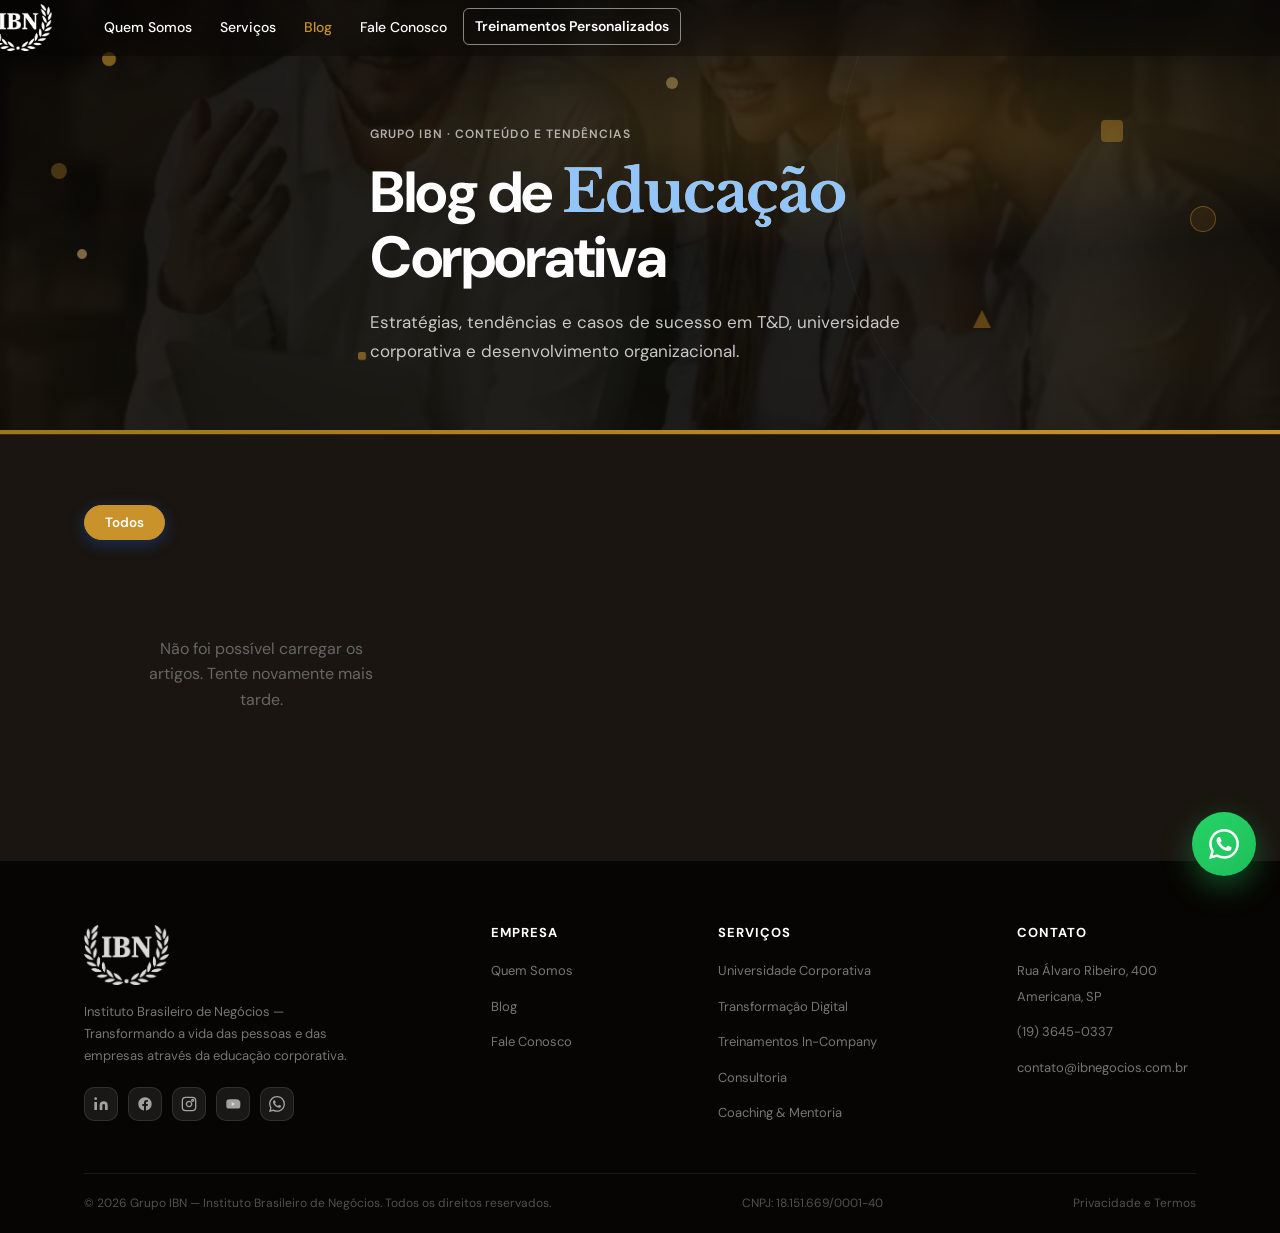
<file: blog.html>
﻿<!doctype html>
<html lang="pt-BR">
  <head>
    <meta charset="UTF-8">
    <meta name="viewport" content="width=device-width, initial-scale=1.0">
    <title>Blog — Grupo IBN</title>
    <meta
      name="description"
      content="Artigos, tendências e estratégias em educação corporativa, treinamentos e desenvolvimento organizacional pelo Grupo IBN.">
    <meta name="robots" content="noindex, follow">
    <link rel="canonical" href="https://ibnegocios.com.br/blog.html">
    <link rel="icon" type="image/png" href="assets/novo%20favicon.png">
    <meta property="og:type" content="website">
    <meta property="og:locale" content="pt_BR">
    <meta property="og:site_name" content="Grupo IBN">
    <meta property="og:url" content="https://ibnegocios.com.br/blog.html">
    <meta property="og:title" content="Blog — Grupo IBN">
    <meta
      property="og:description"
      content="Artigos, tendências e estratégias em educação corporativa, treinamentos e desenvolvimento organizacional pelo Grupo IBN.">
    <meta property="og:image" content="https://ibnegocios.com.br/assets/ibnlogo-opnegraph.jpg">
    <link rel="preconnect" href="https://fonts.googleapis.com">
    <link rel="preconnect" href="https://fonts.gstatic.com" crossorigin>
    <link
      rel="stylesheet"
      href="https://fonts.googleapis.com/css2?family=Libre+Baskerville:ital,wght@0,400;0,700;1,400&family=DM+Sans:opsz,wght@9..40,300;9..40,400;9..40,500;9..40,600;9..40,700&display=swap"
      media="print"
      onload="this.media = 'all'">
    <noscript>
      <link
        rel="stylesheet"
        href="https://fonts.googleapis.com/css2?family=Libre+Baskerville:ital,wght@0,400;0,700;1,400&family=DM+Sans:opsz,wght@9..40,300;9..40,400;9..40,500;9..40,600;9..40,700&display=swap">
    </noscript>
    <link rel="stylesheet" href="style.css">
    <script src="script.js" defer></script>
  </head>

  <body>
    <!-- NAV -->
    <nav class="nav" id="mainNav" aria-label="Navegação principal">
      <div class="nav-inner">
        <div class="nav-left">
          <a href="index.html" class="nav-logo">
            <img src="assets/IBN-LOGO.png" alt="Grupo IBN">
          </a>
          <ul class="nav-links">
            <li><a href="index.html#quem-somos">Quem Somos</a></li>
            <li><a href="index.html#servicos">Serviços</a></li>
            <li><a href="blog.html" style="color: var(--accent)">Blog</a></li>
            <li><a href="index.html#contato">Fale Conosco</a></li>
            <li>
              <a href="treinamentos-personalizados.html" class="nav-link-ext">Treinamentos Personalizados</a>
            </li>
          </ul>
        </div>
        <button class="hamburger" id="hamburgerBtn" aria-label="Menu">
          <span></span>
          <span></span>
          <span></span>
        </button>
      </div>
    </nav>

    <!-- MOBILE MENU -->
    <div class="mobile-menu" id="mobileMenu">
      <a href="index.html" class="mobile-menu-logo">
        <img src="assets/IBN-LOGO.png" alt="Grupo IBN" height="50">
      </a>
      <a href="index.html#quem-somos">Quem Somos</a>
      <a href="index.html#servicos">Serviços</a>
      <a href="blog.html" style="color: var(--accent)">Blog</a>
      <a href="index.html#contato" class="mobile-cta">Fale Conosco</a>
      <a href="treinamentos-personalizados.html" class="mobile-cta-ext">Treinamentos Personalizados</a>
    </div>

    <!-- HERO -->
    <main>
      <section class="hero bl-hero" id="inicio">
        <div class="hero-bg-photo">
          <img src="assets/group-people-working-out-business-plan-office.webp" alt="" fetchpriority="high" decoding="async">
        </div>
        <div class="hero-particles">
          <div class="particle p1"></div>
          <div class="particle p2"></div>
          <div class="particle p3"></div>
          <div class="particle p4"></div>
          <div class="particle p5"></div>
          <div class="particle p6"></div>
          <div class="particle p7"></div>
          <div class="particle p8"></div>
        </div>
        <div class="bl-hero-inner">
          <span
            class="eyebrow"
            style="
              display: inline-block;
              font-size: 12px;
              font-weight: 600;
              letter-spacing: 0.09em;
              text-transform: uppercase;
              color: rgba(255, 255, 255, 0.65);
              margin-bottom: 16px;
            ">
            Grupo IBN · Conteúdo e Tendências
          </span>
          <h1>
            Blog de
            <em>Educação</em>
            <br>
            Corporativa
          </h1>
          <p>Estratégias, tendências e casos de sucesso em T&D, universidade corporativa e desenvolvimento organizacional.</p>
        </div>
      </section>
      <hr class="color-divider">

      <!-- POSTS -->
      <div class="bl-main">
        <div class="bl-inner">
          <!-- Filtros -->
          <div class="bl-filters" role="group" aria-label="Filtrar por categoria">
            <button class="bl-filter active" data-filter="todos">Todos</button>
          </div>

          <!-- Grid -->
          <div class="bl-grid" id="blGrid">
            <div class="bl-empty" id="blEmpty">Nenhum artigo encontrado nesta categoria.</div>
          </div>
        </div>
      </div>
    </main>

    <!-- FOOTER -->
    <footer class="footer">
      <div class="footer-inner">
        <div class="footer-top">
          <div class="footer-brand">
            <img
              src="assets/IBN-LOGO.png"
              alt="Grupo IBN"
              height="60"
              loading="lazy"
              decoding="async"
              onerror="
                this.style.display = 'none';
                this.parentNode.insertAdjacentHTML('beforeend', '<span class=footer-logo-fallback>IBN</span>');
              ">
            <p>Instituto Brasileiro de Negócios — Transformando a vida das pessoas e das empresas através da educação corporativa.</p>
            <div class="footer-social">
              <a href="https://www.linkedin.com/company/ibnegocios" target="_blank" rel="noopener noreferrer" title="LinkedIn" class="social-link">
                <svg width="16" height="16" viewBox="0 0 24 24" fill="currentColor">
                  <path d="M16 8a6 6 0 0 1 6 6v7h-4v-7a2 2 0 0 0-2-2 2 2 0 0 0-2 2v7h-4v-7a6 6 0 0 1 6-6z" />
                  <rect x="2" y="9" width="4" height="12" />
                  <circle cx="4" cy="4" r="2" />
                </svg>
              </a>
              <a
                href="https://www.facebook.com/ibnnegocios/?_rdc=1&_rdr#"
                target="_blank"
                rel="noopener noreferrer"
                title="Facebook"
                class="social-link">
                <svg width="16" height="16" viewBox="0 0 24 24" fill="currentColor">
                  <path
                    d="M22 12c0-5.522-4.477-10-10-10S2 6.478 2 12c0 4.991 3.657 9.128 8.438 9.879v-6.99H7.898v-2.89h2.54V9.797c0-2.507 1.492-3.89 3.777-3.89 1.094 0 2.238.195 2.238.195v2.46h-1.26c-1.242 0-1.63.771-1.63 1.562v1.877h2.773l-.443 2.89h-2.33v6.99C18.343 21.128 22 16.991 22 12z" />
                </svg>
              </a>
              <a href="https://www.instagram.com/ibnnegocios" target="_blank" rel="noopener noreferrer" title="Instagram" class="social-link">
                <svg width="16" height="16" viewBox="0 0 24 24" fill="none" stroke="currentColor" stroke-width="2">
                  <rect x="2" y="2" width="20" height="20" rx="5" />
                  <path d="M16 11.37A4 4 0 1 1 12.63 8 4 4 0 0 1 16 11.37z" />
                  <circle cx="17.5" cy="6.5" r="1.5" />
                </svg>
              </a>
              <a
                href="https://www.youtube.com/channel/UCrk_-fXrNRWTnGqI48iGsqQ"
                target="_blank"
                rel="noopener noreferrer"
                title="YouTube"
                class="social-link">
                <svg width="16" height="16" viewBox="0 0 24 24" fill="currentColor">
                  <path d="M10 15l5-3-5-3v6z" />
                  <path
                    d="M21.8 8s-.2-1.4-.8-2c-.8-.8-1.7-.8-2.1-.9C15.7 5 12 5 12 5s-3.7 0-6.9.1c-.4 0-1.3.1-2.1.9-.6.6-.8 2-.8 2S2 9.7 2 11.4v1.2c0 1.7.2 3.4.2 3.4s.2 1.4.8 2c.8.8 1.9.8 2.4.9 1.8.1 7.6.1 7.6.1s3.7 0 6.9-.1c.4 0 1.3-.1 2.1-.9.6-.6.8-2 .8-2s.2-1.7.2-3.4v-1.2c0-1.7-.2-3.4-.2-3.4z" />
                </svg>
              </a>
              <a href="https://wa.me/551936450337" target="_blank" rel="noopener noreferrer" title="WhatsApp" class="social-link">
                <svg width="16" height="16" viewBox="0 0 24 24" fill="currentColor">
                  <path
                    d="M17.472 14.382c-.297-.149-1.758-.867-2.03-.967-.273-.099-.471-.148-.67.15-.197.297-.767.966-.94 1.164-.173.199-.347.223-.644.075-.297-.15-1.255-.463-2.39-1.475-.883-.788-1.48-1.761-1.653-2.059-.173-.297-.018-.458.13-.606.134-.133.298-.347.446-.52.149-.174.198-.298.298-.497.099-.198.05-.371-.025-.52-.075-.149-.669-1.612-.916-2.207-.242-.579-.487-.5-.669-.51-.173-.008-.371-.01-.57-.01-.198 0-.52.074-.792.372-.272.297-1.04 1.016-1.04 2.479 0 1.462 1.065 2.875 1.213 3.074.149.198 2.096 3.2 5.077 4.487.709.306 1.262.489 1.694.625.712.227 1.36.195 1.871.118.571-.085 1.758-.719 2.006-1.413.248-.694.248-1.289.173-1.413-.074-.124-.272-.198-.57-.347m-5.421 7.403h-.004a9.87 9.87 0 01-5.031-1.378l-.361-.214-3.741.982.998-3.648-.235-.374a9.86 9.86 0 01-1.51-5.26c.001-5.45 4.436-9.884 9.888-9.884 2.64 0 5.122 1.03 6.988 2.898a9.825 9.825 0 012.893 6.994c-.003 5.45-4.437 9.884-9.885 9.884m8.413-18.297A11.815 11.815 0 0012.05 0C5.495 0 .16 5.335.157 11.892c0 2.096.547 4.142 1.588 5.945L.057 24l6.305-1.654a11.882 11.882 0 005.683 1.448h.005c6.554 0 11.89-5.335 11.893-11.893a11.821 11.821 0 00-3.48-8.413z" />
                </svg>
              </a>
            </div>
          </div>
          <div class="footer-col">
            <h2>Empresa</h2>
            <ul>
              <li><a href="index.html#quem-somos">Quem Somos</a></li>
              <li><a href="blog.html">Blog</a></li>
              <li><a href="index.html#contato">Fale Conosco</a></li>
            </ul>
          </div>
          <div class="footer-col">
            <h2>Serviços</h2>
            <ul>
              <li>
                <a href="index.html?service=4#servicos">Universidade Corporativa</a>
              </li>
              <li>
                <a href="index.html?service=0#servicos">Transformação Digital</a>
              </li>
              <li>
                <a href="index.html?service=1#servicos">Treinamentos In-Company</a>
              </li>
              <li><a href="index.html?service=2#servicos">Consultoria</a></li>
              <li>
                <a href="index.html?service=3#servicos">Coaching & Mentoria</a>
              </li>
            </ul>
          </div>
          <div class="footer-col">
            <h2>Contato</h2>
            <ul>
              <li>
                <a href="https://goo.gl/maps/3FzGDxPaBnF6KYU89" target="_blank" rel="noopener noreferrer">
                  Rua Álvaro Ribeiro, 400
                  <br>
                  Americana, SP
                </a>
              </li>
              <li><a href="tel:1936450337">(19) 3645-0337</a></li>
              <li>
                <a href="mailto:contato@ibnegocios.com.br">contato@ibnegocios.com.br</a>
              </li>
            </ul>
          </div>
        </div>
        <div class="footer-bottom">
          <div>
            ©
            <span id="footer-year"></span>
            Grupo IBN — Instituto Brasileiro de Negócios. Todos os direitos reservados.
          </div>
          <div>CNPJ: 18.151.669/0001-40</div>
          <div class="footer-links">
            <a href="privacidade-e-termos.html">Privacidade e Termos</a>
          </div>
        </div>
      </div>
    </footer>

    <!-- MODAL ARTIGO -->
    <div class="art-modal" id="artModal" role="dialog" aria-modal="true" aria-labelledby="artModalTitle">
      <div class="art-modal-overlay" id="artModalOverlay"></div>
      <div class="art-modal-box">
        <button class="art-modal-close" id="artModalClose" aria-label="Fechar">✕</button>
        <div class="art-modal-img" id="artModalImg"></div>
        <div class="art-modal-content">
          <span class="art-modal-cat" id="artModalCat"></span>
          <div class="art-modal-meta" id="artModalMeta"></div>
          <h2 id="artModalTitle"></h2>
          <div class="art-modal-body" id="artModalBody"></div>
        </div>
      </div>
    </div>

    <!-- WHATSAPP FAB -->
    <button class="whatsapp-fab" title="Fale pelo WhatsApp">
      <svg viewBox="0 0 24 24" xmlns="http://www.w3.org/2000/svg" fill="white">
        <path
          d="M17.472 14.382c-.297-.149-1.758-.867-2.03-.967-.273-.099-.471-.148-.67.15-.197.297-.767.966-.94 1.164-.173.199-.347.223-.644.075-.297-.15-1.255-.463-2.39-1.475-.883-.788-1.48-1.761-1.653-2.059-.173-.297-.018-.458.13-.606.134-.133.298-.347.446-.52.149-.174.198-.298.298-.497.099-.198.05-.371-.025-.52-.075-.149-.669-1.612-.916-2.207-.242-.579-.487-.5-.669-.51-.173-.008-.371-.01-.57-.01-.198 0-.52.074-.792.372-.272.297-1.04 1.016-1.04 2.479 0 1.462 1.065 2.875 1.213 3.074.149.198 2.096 3.2 5.077 4.487.709.306 1.262.489 1.694.625.712.227 1.36.195 1.871.118.571-.085 1.758-.719 2.006-1.413.248-.694.248-1.289.173-1.413-.074-.124-.272-.198-.57-.347m-5.421 7.403h-.004a9.87 9.87 0 01-5.031-1.378l-.361-.214-3.741.982.998-3.648-.235-.374a9.86 9.86 0 01-1.51-5.26c.001-5.45 4.436-9.884 9.888-9.884 2.64 0 5.122 1.03 6.988 2.898a9.825 9.825 0 012.893 6.994c-.003 5.45-4.437 9.884-9.885 9.884m8.413-18.297A11.815 11.815 0 0012.05 0C5.495 0 .16 5.335.157 11.892c0 2.096.547 4.142 1.588 5.945L.057 24l6.305-1.654a11.882 11.882 0 005.683 1.448h.005c6.554 0 11.89-5.335 11.893-11.893a11.821 11.821 0 00-3.48-8.413z" />
      </svg>
    </button>
  </body>
</html>
</file>
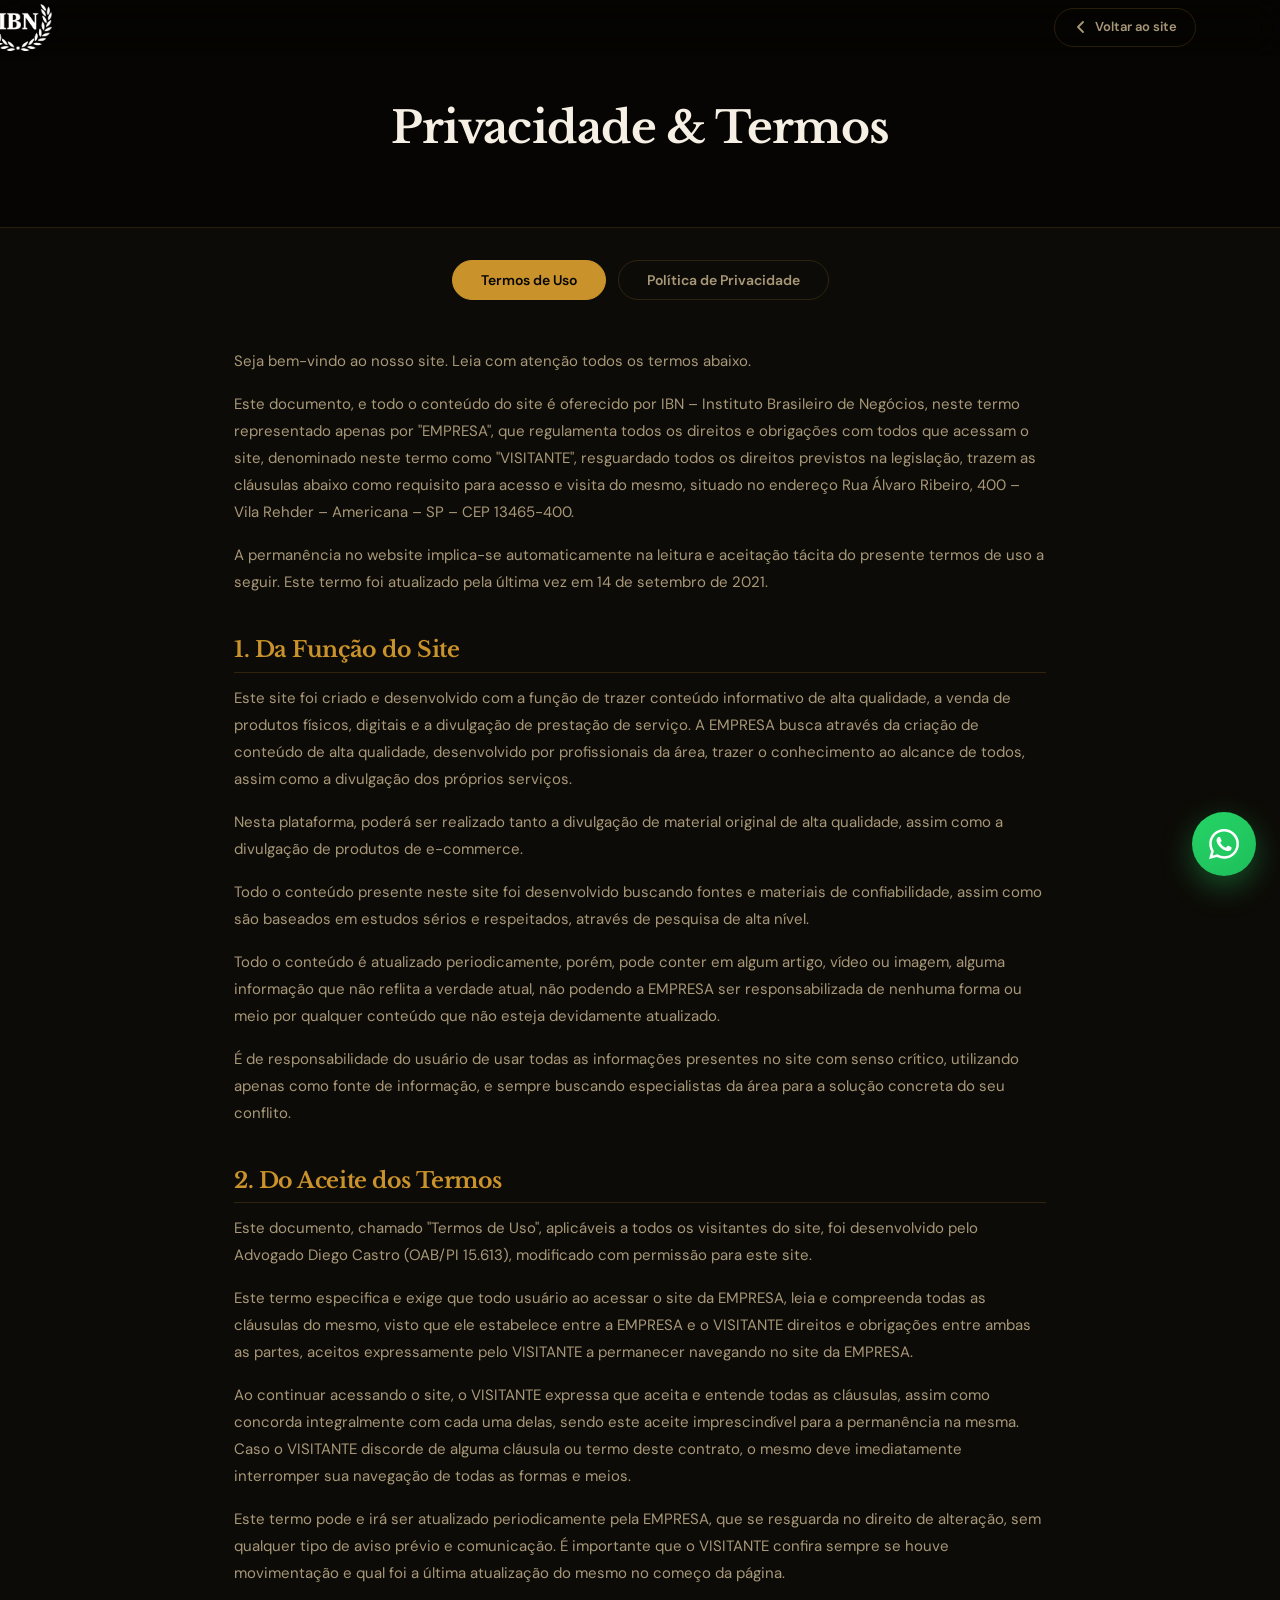
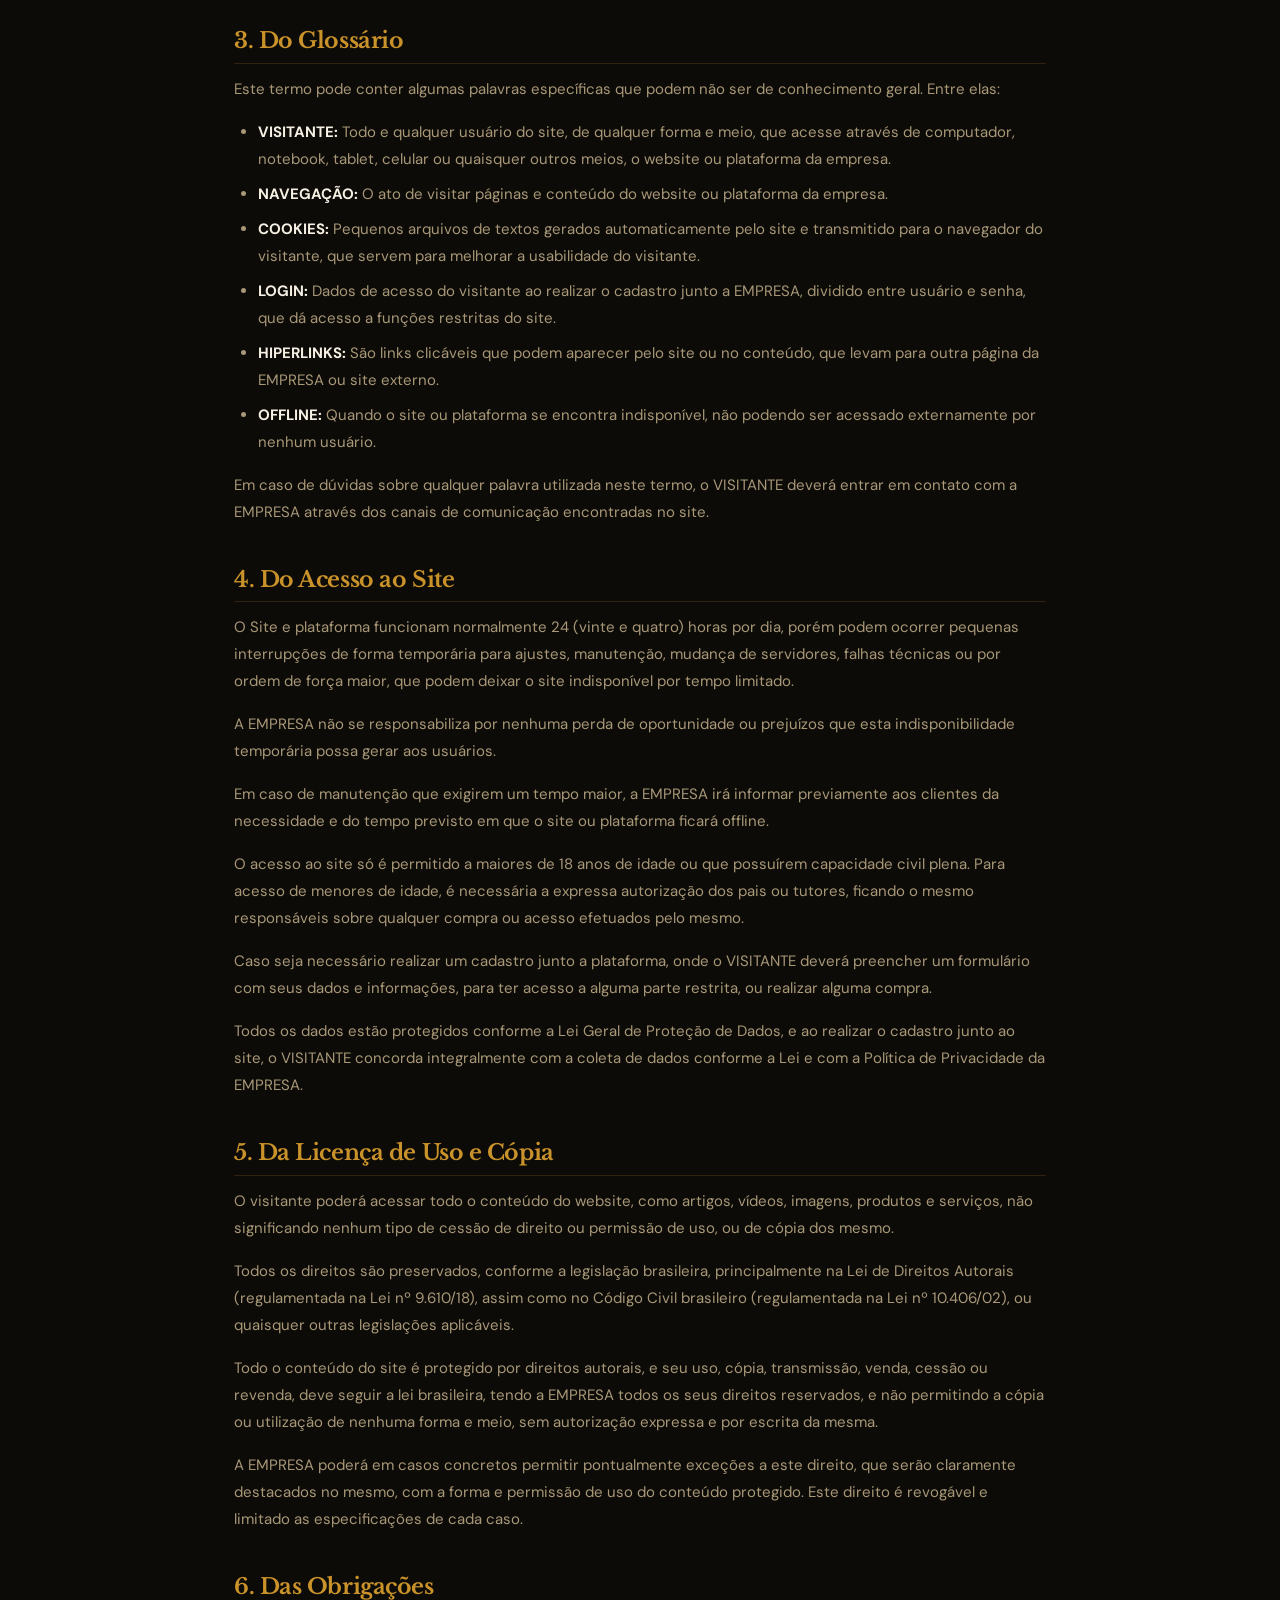
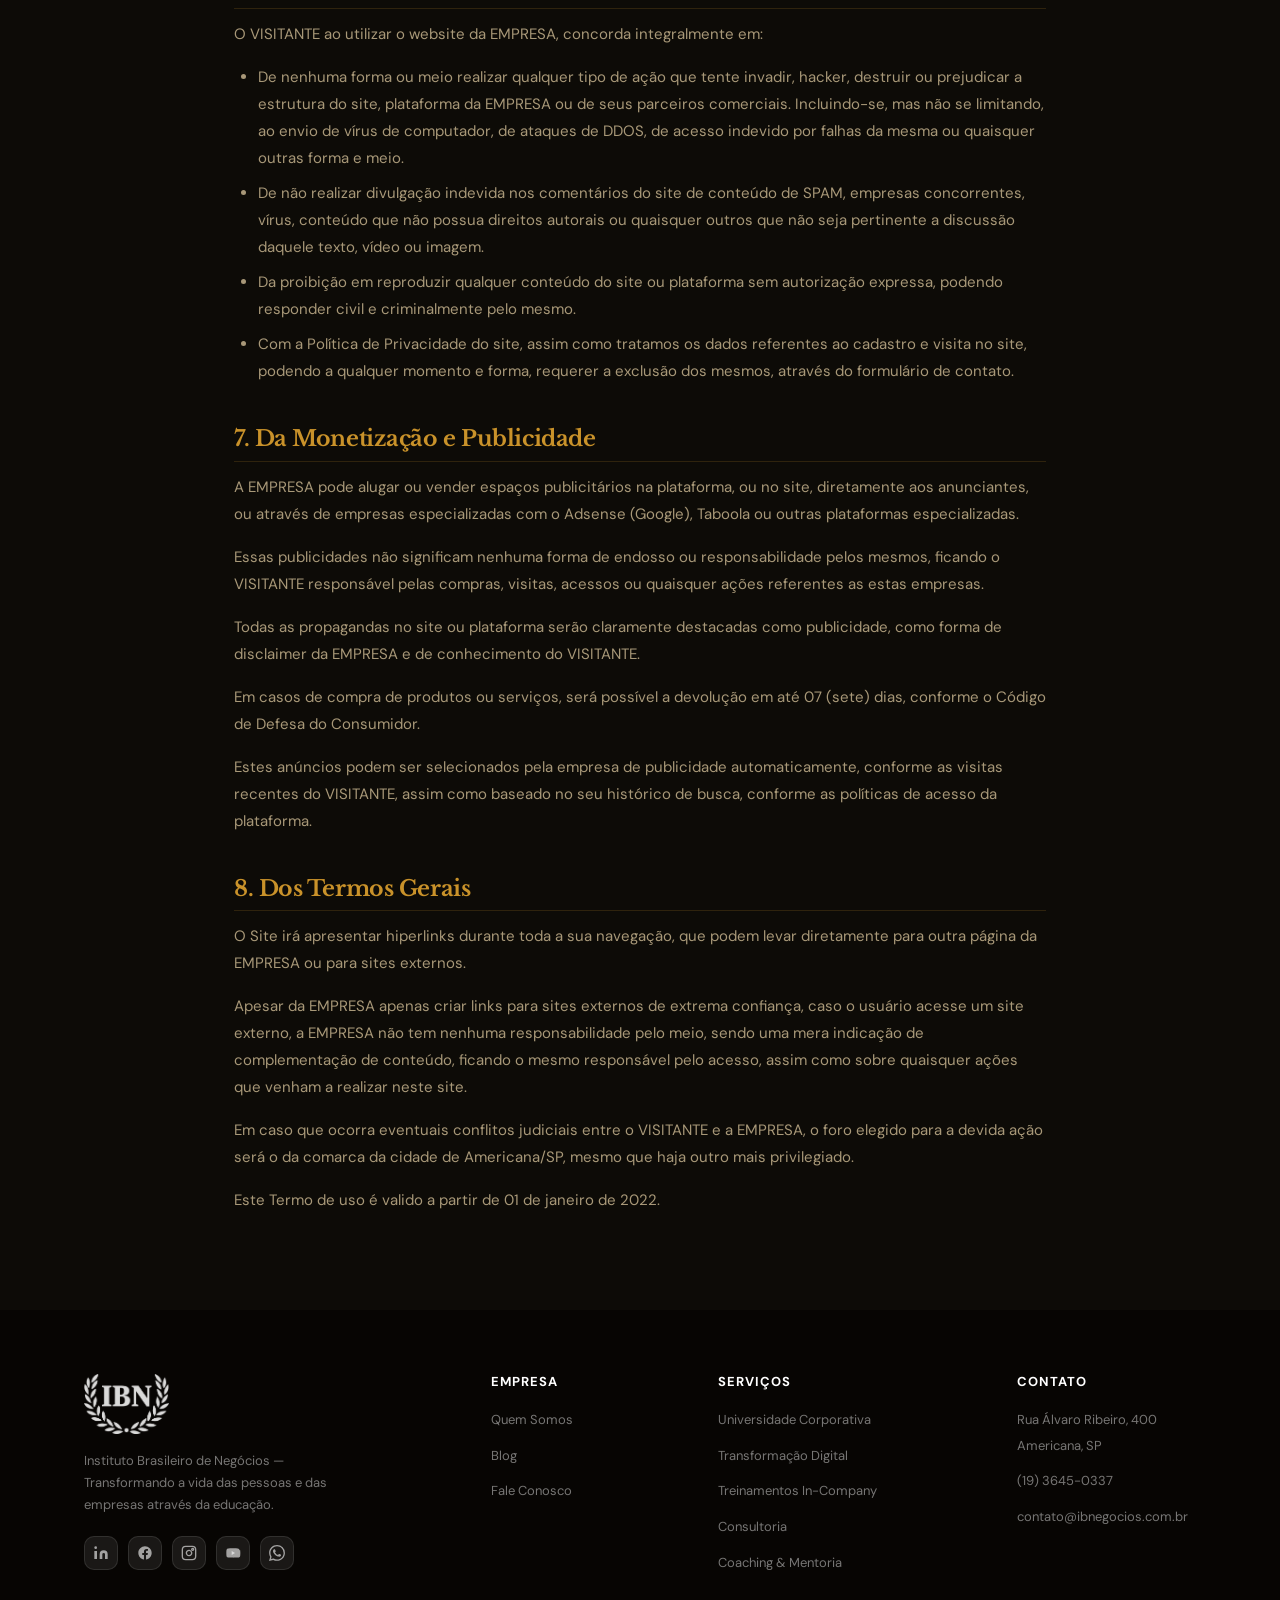
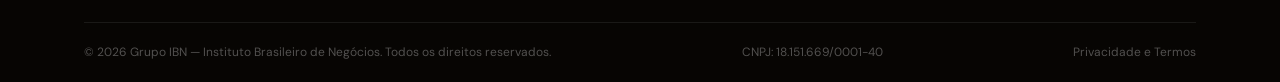
<file: privacidade-e-termos.html>
﻿<!doctype html>
<html lang="pt-BR">
  <head>
    <meta charset="UTF-8">
    <meta name="viewport" content="width=device-width, initial-scale=1.0">
    <title>Privacidade e Termos — Grupo IBN</title>
    <meta
      name="description"
      content="Política de Privacidade e Termos de Uso do Grupo IBN – Instituto Brasileiro de Negócios, em conformidade com a Lei Geral de Proteção de Dados (LGPD).">
    <meta name="robots" content="noindex, follow">
    <link rel="canonical" href="https://ibnegocios.com.br/privacidade-e-termos.html">
    <link rel="icon" type="image/png" href="assets/novo%20favicon.png">
    <meta property="og:type" content="website">
    <meta property="og:locale" content="pt_BR">
    <meta property="og:site_name" content="Grupo IBN">
    <meta property="og:url" content="https://ibnegocios.com.br/privacidade-e-termos.html">
    <meta property="og:title" content="Privacidade e Termos — Grupo IBN">
    <meta
      property="og:description"
      content="Política de Privacidade e Termos de Uso do Grupo IBN – Instituto Brasileiro de Negócios, em conformidade com a Lei Geral de Proteção de Dados (LGPD).">
    <meta property="og:image" content="https://ibnegocios.com.br/assets/ibnlogo-opnegraph.jpg">
    <link rel="preconnect" href="https://fonts.googleapis.com">
    <link rel="preconnect" href="https://fonts.gstatic.com" crossorigin>
    <link
      rel="stylesheet"
      href="https://fonts.googleapis.com/css2?family=Libre+Baskerville:ital,wght@0,400;0,700;1,400&family=DM+Sans:opsz,wght@9..40,300;9..40,400;9..40,500;9..40,600;9..40,700&display=swap"
      media="print"
      onload="this.media = 'all'">
    <noscript>
      <link
        rel="stylesheet"
        href="https://fonts.googleapis.com/css2?family=Libre+Baskerville:ital,wght@0,400;0,700;1,400&family=DM+Sans:opsz,wght@9..40,300;9..40,400;9..40,500;9..40,600;9..40,700&display=swap">
    </noscript>
    <link rel="stylesheet" href="style.css">
    <script src="script.js" defer></script>
  </head>

  <body>
    <!-- NAV -->
    <nav class="nav" id="mainNav" aria-label="Navegação principal">
      <div class="nav-inner">
        <div class="nav-left">
          <a href="index.html" class="nav-logo">
            <img src="assets/IBN-LOGO.png" alt="Grupo IBN">
          </a>
        </div>
        <div class="nav-right">
          <a href="index.html" class="btn-nav-back">
            <svg width="16" height="16" viewBox="0 0 16 16" fill="none" aria-hidden="true">
              <path d="M10 3L5 8l5 5" stroke="currentColor" stroke-width="1.8" stroke-linecap="round" stroke-linejoin="round" />
            </svg>
            Voltar ao site
          </a>
        </div>
      </div>
    </nav>

    <!-- HERO -->
    <section class="legal-hero">
      <h1>
        Privacidade
        <em>&</em>
        Termos
      </h1>
    </section>

    <!-- TABS -->
    <div class="legal-tabs">
      <button class="legal-tab-btn active" data-tab="termos">Termos de Uso</button>
      <button class="legal-tab-btn" data-tab="privacidade">Política de Privacidade</button>
    </div>

    <!-- CONTEÚDO -->
    <div class="legal-content">
      <!-- TERMOS DE USO -->
      <div class="legal-section active" id="tab-termos">
        <p>Seja bem-vindo ao nosso site. Leia com atenção todos os termos abaixo.</p>
        <p>
          Este documento, e todo o conteúdo do site é oferecido por IBN – Instituto Brasileiro de Negócios, neste termo representado apenas por
          "EMPRESA", que regulamenta todos os direitos e obrigações com todos que acessam o site, denominado neste termo como "VISITANTE", resguardado
          todos os direitos previstos na legislação, trazem as cláusulas abaixo como requisito para acesso e visita do mesmo, situado no endereço Rua
          Álvaro Ribeiro, 400 – Vila Rehder – Americana – SP – CEP 13465-400.
        </p>
        <p>
          A permanência no website implica-se automaticamente na leitura e aceitação tácita do presente termos de uso a seguir. Este termo foi
          atualizado pela última vez em 14 de setembro de 2021.
        </p>

        <h2>1. Da Função do Site</h2>
        <p>
          Este site foi criado e desenvolvido com a função de trazer conteúdo informativo de alta qualidade, a venda de produtos físicos, digitais e a
          divulgação de prestação de serviço. A EMPRESA busca através da criação de conteúdo de alta qualidade, desenvolvido por profissionais da
          área, trazer o conhecimento ao alcance de todos, assim como a divulgação dos próprios serviços.
        </p>
        <p>
          Nesta plataforma, poderá ser realizado tanto a divulgação de material original de alta qualidade, assim como a divulgação de produtos de
          e-commerce.
        </p>
        <p>
          Todo o conteúdo presente neste site foi desenvolvido buscando fontes e materiais de confiabilidade, assim como são baseados em estudos
          sérios e respeitados, através de pesquisa de alta nível.
        </p>
        <p>
          Todo o conteúdo é atualizado periodicamente, porém, pode conter em algum artigo, vídeo ou imagem, alguma informação que não reflita a
          verdade atual, não podendo a EMPRESA ser responsabilizada de nenhuma forma ou meio por qualquer conteúdo que não esteja devidamente
          atualizado.
        </p>
        <p>
          É de responsabilidade do usuário de usar todas as informações presentes no site com senso crítico, utilizando apenas como fonte de
          informação, e sempre buscando especialistas da área para a solução concreta do seu conflito.
        </p>

        <h2>2. Do Aceite dos Termos</h2>
        <p>
          Este documento, chamado "Termos de Uso", aplicáveis a todos os visitantes do site, foi desenvolvido pelo Advogado Diego Castro (OAB/PI
          15.613), modificado com permissão para este site.
        </p>
        <p>
          Este termo especifica e exige que todo usuário ao acessar o site da EMPRESA, leia e compreenda todas as cláusulas do mesmo, visto que ele
          estabelece entre a EMPRESA e o VISITANTE direitos e obrigações entre ambas as partes, aceitos expressamente pelo VISITANTE a permanecer
          navegando no site da EMPRESA.
        </p>
        <p>
          Ao continuar acessando o site, o VISITANTE expressa que aceita e entende todas as cláusulas, assim como concorda integralmente com cada uma
          delas, sendo este aceite imprescindível para a permanência na mesma. Caso o VISITANTE discorde de alguma cláusula ou termo deste contrato, o
          mesmo deve imediatamente interromper sua navegação de todas as formas e meios.
        </p>
        <p>
          Este termo pode e irá ser atualizado periodicamente pela EMPRESA, que se resguarda no direito de alteração, sem qualquer tipo de aviso
          prévio e comunicação. É importante que o VISITANTE confira sempre se houve movimentação e qual foi a última atualização do mesmo no começo
          da página.
        </p>

        <h2>3. Do Glossário</h2>
        <p>Este termo pode conter algumas palavras específicas que podem não ser de conhecimento geral. Entre elas:</p>
        <ul>
          <li>
            <strong>VISITANTE:</strong>
            Todo e qualquer usuário do site, de qualquer forma e meio, que acesse através de computador, notebook, tablet, celular ou quaisquer outros
            meios, o website ou plataforma da empresa.
          </li>
          <li>
            <strong>NAVEGAÇÃO:</strong>
            O ato de visitar páginas e conteúdo do website ou plataforma da empresa.
          </li>
          <li>
            <strong>COOKIES:</strong>
            Pequenos arquivos de textos gerados automaticamente pelo site e transmitido para o navegador do visitante, que servem para melhorar a
            usabilidade do visitante.
          </li>
          <li>
            <strong>LOGIN:</strong>
            Dados de acesso do visitante ao realizar o cadastro junto a EMPRESA, dividido entre usuário e senha, que dá acesso a funções restritas do
            site.
          </li>
          <li>
            <strong>HIPERLINKS:</strong>
            São links clicáveis que podem aparecer pelo site ou no conteúdo, que levam para outra página da EMPRESA ou site externo.
          </li>
          <li>
            <strong>OFFLINE:</strong>
            Quando o site ou plataforma se encontra indisponível, não podendo ser acessado externamente por nenhum usuário.
          </li>
        </ul>
        <p>
          Em caso de dúvidas sobre qualquer palavra utilizada neste termo, o VISITANTE deverá entrar em contato com a EMPRESA através dos canais de
          comunicação encontradas no site.
        </p>

        <h2>4. Do Acesso ao Site</h2>
        <p>
          O Site e plataforma funcionam normalmente 24 (vinte e quatro) horas por dia, porém podem ocorrer pequenas interrupções de forma temporária
          para ajustes, manutenção, mudança de servidores, falhas técnicas ou por ordem de força maior, que podem deixar o site indisponível por tempo
          limitado.
        </p>
        <p>
          A EMPRESA não se responsabiliza por nenhuma perda de oportunidade ou prejuízos que esta indisponibilidade temporária possa gerar aos
          usuários.
        </p>
        <p>
          Em caso de manutenção que exigirem um tempo maior, a EMPRESA irá informar previamente aos clientes da necessidade e do tempo previsto em que
          o site ou plataforma ficará offline.
        </p>
        <p>
          O acesso ao site só é permitido a maiores de 18 anos de idade ou que possuírem capacidade civil plena. Para acesso de menores de idade, é
          necessária a expressa autorização dos pais ou tutores, ficando o mesmo responsáveis sobre qualquer compra ou acesso efetuados pelo mesmo.
        </p>
        <p>
          Caso seja necessário realizar um cadastro junto a plataforma, onde o VISITANTE deverá preencher um formulário com seus dados e informações,
          para ter acesso a alguma parte restrita, ou realizar alguma compra.
        </p>
        <p>
          Todos os dados estão protegidos conforme a Lei Geral de Proteção de Dados, e ao realizar o cadastro junto ao site, o VISITANTE concorda
          integralmente com a coleta de dados conforme a Lei e com a Política de Privacidade da EMPRESA.
        </p>

        <h2>5. Da Licença de Uso e Cópia</h2>
        <p>
          O visitante poderá acessar todo o conteúdo do website, como artigos, vídeos, imagens, produtos e serviços, não significando nenhum tipo de
          cessão de direito ou permissão de uso, ou de cópia dos mesmo.
        </p>
        <p>
          Todos os direitos são preservados, conforme a legislação brasileira, principalmente na Lei de Direitos Autorais (regulamentada na Lei nº
          9.610/18), assim como no Código Civil brasileiro (regulamentada na Lei nº 10.406/02), ou quaisquer outras legislações aplicáveis.
        </p>
        <p>
          Todo o conteúdo do site é protegido por direitos autorais, e seu uso, cópia, transmissão, venda, cessão ou revenda, deve seguir a lei
          brasileira, tendo a EMPRESA todos os seus direitos reservados, e não permitindo a cópia ou utilização de nenhuma forma e meio, sem
          autorização expressa e por escrita da mesma.
        </p>
        <p>
          A EMPRESA poderá em casos concretos permitir pontualmente exceções a este direito, que serão claramente destacados no mesmo, com a forma e
          permissão de uso do conteúdo protegido. Este direito é revogável e limitado as especificações de cada caso.
        </p>

        <h2>6. Das Obrigações</h2>
        <p>O VISITANTE ao utilizar o website da EMPRESA, concorda integralmente em:</p>
        <ul>
          <li>
            De nenhuma forma ou meio realizar qualquer tipo de ação que tente invadir, hacker, destruir ou prejudicar a estrutura do site, plataforma
            da EMPRESA ou de seus parceiros comerciais. Incluindo-se, mas não se limitando, ao envio de vírus de computador, de ataques de DDOS, de
            acesso indevido por falhas da mesma ou quaisquer outras forma e meio.
          </li>
          <li>
            De não realizar divulgação indevida nos comentários do site de conteúdo de SPAM, empresas concorrentes, vírus, conteúdo que não possua
            direitos autorais ou quaisquer outros que não seja pertinente a discussão daquele texto, vídeo ou imagem.
          </li>
          <li>
            Da proibição em reproduzir qualquer conteúdo do site ou plataforma sem autorização expressa, podendo responder civil e criminalmente pelo
            mesmo.
          </li>
          <li>
            Com a Política de Privacidade do site, assim como tratamos os dados referentes ao cadastro e visita no site, podendo a qualquer momento e
            forma, requerer a exclusão dos mesmos, através do formulário de contato.
          </li>
        </ul>

        <h2>7. Da Monetização e Publicidade</h2>
        <p>
          A EMPRESA pode alugar ou vender espaços publicitários na plataforma, ou no site, diretamente aos anunciantes, ou através de empresas
          especializadas com o Adsense (Google), Taboola ou outras plataformas especializadas.
        </p>
        <p>
          Essas publicidades não significam nenhuma forma de endosso ou responsabilidade pelos mesmos, ficando o VISITANTE responsável pelas compras,
          visitas, acessos ou quaisquer ações referentes as estas empresas.
        </p>
        <p>
          Todas as propagandas no site ou plataforma serão claramente destacadas como publicidade, como forma de disclaimer da EMPRESA e de
          conhecimento do VISITANTE.
        </p>
        <p>Em casos de compra de produtos ou serviços, será possível a devolução em até 07 (sete) dias, conforme o Código de Defesa do Consumidor.</p>
        <p>
          Estes anúncios podem ser selecionados pela empresa de publicidade automaticamente, conforme as visitas recentes do VISITANTE, assim como
          baseado no seu histórico de busca, conforme as políticas de acesso da plataforma.
        </p>

        <h2>8. Dos Termos Gerais</h2>
        <p>
          O Site irá apresentar hiperlinks durante toda a sua navegação, que podem levar diretamente para outra página da EMPRESA ou para sites
          externos.
        </p>
        <p>
          Apesar da EMPRESA apenas criar links para sites externos de extrema confiança, caso o usuário acesse um site externo, a EMPRESA não tem
          nenhuma responsabilidade pelo meio, sendo uma mera indicação de complementação de conteúdo, ficando o mesmo responsável pelo acesso, assim
          como sobre quaisquer ações que venham a realizar neste site.
        </p>
        <p>
          Em caso que ocorra eventuais conflitos judiciais entre o VISITANTE e a EMPRESA, o foro elegido para a devida ação será o da comarca da
          cidade de Americana/SP, mesmo que haja outro mais privilegiado.
        </p>
        <p>Este Termo de uso é valido a partir de 01 de janeiro de 2022.</p>
      </div>

      <!-- POLÍTICA DE PRIVACIDADE -->
      <div class="legal-section" id="tab-privacidade">
        <h2>1. Controlador dos Dados</h2>
        <p>
          A presente Política de Privacidade é aplicada pelo
          <strong>IBN – Instituto Brasileiro de Negócios</strong>
          , pessoa jurídica estabelecida na Rua Álvaro Ribeiro, 400, Vila Rehder, Americana – SP, CEP 13465-400, responsável pelo tratamento dos dados
          pessoais coletados neste site, em conformidade com a
          <strong>Lei Geral de Proteção de Dados (Lei nº 13.709/2018 – LGPD)</strong>
          .
        </p>
        <p>
          Em caso de dúvidas, entre em contato pelo e-mail
          <a href="mailto:contato@ibnegocios.com.br">contato@ibnegocios.com.br</a>
          ou pelo telefone (19) 3645-0337.
        </p>

        <h2>2. Quais Dados Coletamos</h2>
        <p>Ao preencher o formulário de contato disponível em nosso site, coletamos os seguintes dados pessoais:</p>
        <ul>
          <li>
            <strong>Nome completo</strong>
            — para identificação e personalização do atendimento.
          </li>
          <li>
            <strong>Nome da empresa</strong>
            — para compreensão do contexto e adequação da proposta.
          </li>
          <li>
            <strong>E-mail</strong>
            — para retorno e envio de informações solicitadas.
          </li>
          <li>
            <strong>Telefone</strong>
            — opcional, para contato mais ágil quando necessário.
          </li>
          <li>
            <strong>Serviço de interesse e mensagem</strong>
            — para direcionar corretamente a sua solicitação.
          </li>
        </ul>
        <p>
          Este site
          <strong>não utiliza</strong>
          ferramentas de rastreamento de terceiros (como Google Analytics, Facebook Pixel ou similares) e não coleta dados de navegação para fins
          publicitários.
        </p>

        <h2>3. Como Utilizamos os Dados</h2>
        <p>Os dados coletados são utilizados exclusivamente para as seguintes finalidades:</p>
        <ul>
          <li>Responder à solicitação de contato ou proposta enviada pelo visitante;</li>
          <li>Apresentar soluções e serviços do IBN adequados ao perfil da empresa;</li>
          <li>Manter comunicação comercial, mediante consentimento expresso.</li>
        </ul>
        <p>
          As informações fornecidas no formulário são transmitidas internamente à equipe comercial do IBN por meio do aplicativo WhatsApp. Nenhum dado
          é vendido, alugado ou compartilhado com terceiros para fins de marketing.
        </p>

        <h2>4. Cookies e Armazenamento Local</h2>
        <p>
          Este site utiliza apenas
          <strong>armazenamento local do navegador (localStorage)</strong>
          para registrar a preferência de consentimento de cookies do visitante. Nenhum dado pessoal identificável é armazenado por esse mecanismo.
        </p>
        <p>
          Não utilizamos cookies de rastreamento, cookies de sessão de login ou cookies analíticos de terceiros. O registro de preferência de cookies
          expira automaticamente ao ser limpo pelo próprio navegador do usuário.
        </p>

        <h2>5. Links para Redes Sociais e Terceiros</h2>
        <p>
          Nosso site contém links para redes sociais (LinkedIn, Facebook, Instagram, YouTube e WhatsApp). Ao acessar esses serviços, você estará
          sujeito às políticas de privacidade de cada plataforma, sobre as quais o IBN não tem controle nem responsabilidade.
        </p>

        <h2>6. Base Legal para o Tratamento</h2>
        <p>O tratamento dos dados pessoais coletados pelo IBN é realizado com base nas seguintes hipóteses previstas na LGPD (art. 7º):</p>
        <ul>
          <li>
            <strong>Consentimento</strong>
            — o titular autoriza expressamente o uso dos dados ao marcar o checkbox no formulário de contato;
          </li>
          <li>
            <strong>Legítimo interesse</strong>
            — para responder solicitações enviadas espontaneamente pelo próprio visitante.
          </li>
        </ul>

        <h2>7. Por Quanto Tempo Mantemos os Dados</h2>
        <p>
          Os dados fornecidos via formulário são mantidos pelo tempo necessário ao atendimento da solicitação e à gestão do relacionamento comercial,
          ou até que o titular solicite a exclusão. Não há banco de dados próprio neste site — as informações são trafegadas diretamente via WhatsApp
          para a equipe do IBN.
        </p>

        <h2>8. Direitos do Titular</h2>
        <p>Em conformidade com a LGPD, você tem direito a:</p>
        <ul>
          <li>Confirmar se realizamos o tratamento dos seus dados;</li>
          <li>Acessar, corrigir ou solicitar a exclusão dos seus dados;</li>
          <li>Revogar o consentimento a qualquer momento;</li>
          <li>Solicitar informações sobre o compartilhamento dos seus dados;</li>
          <li>Peticionar à Autoridade Nacional de Proteção de Dados (ANPD).</li>
        </ul>
        <p>
          Para exercer qualquer um desses direitos, entre em contato pelo e-mail
          <a href="mailto:contato@ibnegocios.com.br">contato@ibnegocios.com.br</a>
          . Respondemos em até 15 dias úteis.
        </p>

        <h2>9. Alterações nesta Política</h2>
        <p>
          Esta Política de Privacidade pode ser atualizada periodicamente para refletir mudanças em nossas práticas ou em decorrência de novas
          exigências legais. Recomendamos que você revise este documento periodicamente. A versão atual está sempre disponível nesta página.
        </p>
      </div>
    </div>

    <!-- FOOTER -->
    <footer class="footer">
      <div class="footer-inner">
        <div class="footer-top">
          <div class="footer-brand">
            <img
              src="assets/IBN-LOGO.png"
              alt="Grupo IBN"
              height="60"
              loading="lazy"
              decoding="async"
              onerror="
                this.style.display = 'none';
                this.parentNode.insertAdjacentHTML('beforeend', '<span class=footer-logo-fallback>IBN</span>');
              ">
            <p>Instituto Brasileiro de Negócios — Transformando a vida das pessoas e das empresas através da educação.</p>
            <div class="footer-social">
              <a href="https://www.linkedin.com/company/ibnegocios" target="_blank" rel="noopener noreferrer" title="LinkedIn" class="social-link">
                <svg width="16" height="16" viewBox="0 0 24 24" fill="currentColor">
                  <path d="M16 8a6 6 0 0 1 6 6v7h-4v-7a2 2 0 0 0-2-2 2 2 0 0 0-2 2v7h-4v-7a6 6 0 0 1 6-6z" />
                  <rect x="2" y="9" width="4" height="12" />
                  <circle cx="4" cy="4" r="2" />
                </svg>
              </a>
              <a
                href="https://www.facebook.com/ibnnegocios/?_rdc=1&_rdr#"
                target="_blank"
                rel="noopener noreferrer"
                title="Facebook"
                class="social-link">
                <svg width="16" height="16" viewBox="0 0 24 24" fill="currentColor">
                  <path
                    d="M22 12c0-5.522-4.477-10-10-10S2 6.478 2 12c0 4.991 3.657 9.128 8.438 9.879v-6.99H7.898v-2.89h2.54V9.797c0-2.507 1.492-3.89 3.777-3.89 1.094 0 2.238.195 2.238.195v2.46h-1.26c-1.242 0-1.63.771-1.63 1.562v1.877h2.773l-.443 2.89h-2.33v6.99C18.343 21.128 22 16.991 22 12z" />
                </svg>
              </a>
              <a href="https://www.instagram.com/ibnnegocios" target="_blank" rel="noopener noreferrer" title="Instagram" class="social-link">
                <svg width="16" height="16" viewBox="0 0 24 24" fill="none" stroke="currentColor" stroke-width="2">
                  <rect x="2" y="2" width="20" height="20" rx="5" />
                  <path d="M16 11.37A4 4 0 1 1 12.63 8 4 4 0 0 1 16 11.37z" />
                  <circle cx="17.5" cy="6.5" r="1.5" />
                </svg>
              </a>
              <a
                href="https://www.youtube.com/channel/UCrk_-fXrNRWTnGqI48iGsqQ"
                target="_blank"
                rel="noopener noreferrer"
                title="YouTube"
                class="social-link">
                <svg width="16" height="16" viewBox="0 0 24 24" fill="currentColor">
                  <path d="M10 15l5-3-5-3v6z" />
                  <path
                    d="M21.8 8s-.2-1.4-.8-2c-.8-.8-1.7-.8-2.1-.9C15.7 5 12 5 12 5s-3.7 0-6.9.1c-.4 0-1.3.1-2.1.9-.6.6-.8 2-.8 2S2 9.7 2 11.4v1.2c0 1.7.2 3.4.2 3.4s.2 1.4.8 2c.8.8 1.9.8 2.4.9 1.8.1 7.6.1 7.6.1s3.7 0 6.9-.1c.4 0 1.3-.1 2.1-.9.6-.6.8-2 .8-2s.2-1.7.2-3.4v-1.2c0-1.7-.2-3.4-.2-3.4z" />
                </svg>
              </a>
              <a href="https://wa.me/551936450337" target="_blank" rel="noopener noreferrer" title="WhatsApp" class="social-link">
                <svg width="16" height="16" viewBox="0 0 24 24" fill="currentColor">
                  <path
                    d="M17.472 14.382c-.297-.149-1.758-.867-2.03-.967-.273-.099-.471-.148-.67.15-.197.297-.767.966-.94 1.164-.173.199-.347.223-.644.075-.297-.15-1.255-.463-2.39-1.475-.883-.788-1.48-1.761-1.653-2.059-.173-.297-.018-.458.13-.606.134-.133.298-.347.446-.52.149-.174.198-.298.298-.497.099-.198.05-.371-.025-.52-.075-.149-.669-1.612-.916-2.207-.242-.579-.487-.5-.669-.51-.173-.008-.371-.01-.57-.01-.198 0-.52.074-.792.372-.272.297-1.04 1.016-1.04 2.479 0 1.462 1.065 2.875 1.213 3.074.149.198 2.096 3.2 5.077 4.487.709.306 1.262.489 1.694.625.712.227 1.36.195 1.871.118.571-.085 1.758-.719 2.006-1.413.248-.694.248-1.289.173-1.413-.074-.124-.272-.198-.57-.347m-5.421 7.403h-.004a9.87 9.87 0 01-5.031-1.378l-.361-.214-3.741.982.998-3.648-.235-.374a9.86 9.86 0 01-1.51-5.26c.001-5.45 4.436-9.884 9.888-9.884 2.64 0 5.122 1.03 6.988 2.898a9.825 9.825 0 012.893 6.994c-.003 5.45-4.437 9.884-9.885 9.884m8.413-18.297A11.815 11.815 0 0012.05 0C5.495 0 .16 5.335.157 11.892c0 2.096.547 4.142 1.588 5.945L.057 24l6.305-1.654a11.882 11.882 0 005.683 1.448h.005c6.554 0 11.89-5.335 11.893-11.893a11.821 11.821 0 00-3.48-8.413z" />
                </svg>
              </a>
            </div>
          </div>
          <div class="footer-col">
            <h2>Empresa</h2>
            <ul>
              <li><a href="index.html#quem-somos">Quem Somos</a></li>
              <li><a href="blog.html">Blog</a></li>
              <li><a href="index.html#contato">Fale Conosco</a></li>
            </ul>
          </div>
          <div class="footer-col">
            <h2>Serviços</h2>
            <ul>
              <li>
                <a href="index.html#servicos">Universidade Corporativa</a>
              </li>
              <li><a href="index.html#servicos">Transformação Digital</a></li>
              <li><a href="index.html#servicos">Treinamentos In-Company</a></li>
              <li><a href="index.html#servicos">Consultoria</a></li>
              <li><a href="index.html#servicos">Coaching & Mentoria</a></li>
            </ul>
          </div>
          <div class="footer-col">
            <h2>Contato</h2>
            <ul>
              <li>
                <a href="https://goo.gl/maps/3FzGDxPaBnF6KYU89" target="_blank" rel="noopener noreferrer">
                  Rua Álvaro Ribeiro, 400
                  <br>
                  Americana, SP
                </a>
              </li>
              <li><a href="tel:1936450337">(19) 3645-0337</a></li>
              <li>
                <a href="mailto:contato@ibnegocios.com.br">contato@ibnegocios.com.br</a>
              </li>
            </ul>
          </div>
        </div>
        <div class="footer-bottom">
          <div>
            ©
            <span id="footer-year"></span>
            Grupo IBN — Instituto Brasileiro de Negócios. Todos os direitos reservados.
          </div>
          <div>CNPJ: 18.151.669/0001-40</div>
          <div class="footer-links">
            <a href="privacidade-e-termos.html">Privacidade e Termos</a>
          </div>
        </div>
      </div>
    </footer>

    <button class="whatsapp-fab" title="Fale pelo WhatsApp">
      <svg viewBox="0 0 24 24" xmlns="http://www.w3.org/2000/svg" fill="white">
        <path
          d="M17.472 14.382c-.297-.149-1.758-.867-2.03-.967-.273-.099-.471-.148-.67.15-.197.297-.767.966-.94 1.164-.173.199-.347.223-.644.075-.297-.15-1.255-.463-2.39-1.475-.883-.788-1.48-1.761-1.653-2.059-.173-.297-.018-.458.13-.606.134-.133.298-.347.446-.52.149-.174.198-.298.298-.497.099-.198.05-.371-.025-.52-.075-.149-.669-1.612-.916-2.207-.242-.579-.487-.5-.669-.51-.173-.008-.371-.01-.57-.01-.198 0-.52.074-.792.372-.272.297-1.04 1.016-1.04 2.479 0 1.462 1.065 2.875 1.213 3.074.149.198 2.096 3.2 5.077 4.487.709.306 1.262.489 1.694.625.712.227 1.36.195 1.871.118.571-.085 1.758-.719 2.006-1.413.248-.694.248-1.289.173-1.413-.074-.124-.272-.198-.57-.347m-5.421 7.403h-.004a9.87 9.87 0 01-5.031-1.378l-.361-.214-3.741.982.998-3.648-.235-.374a9.86 9.86 0 01-1.51-5.26c.001-5.45 4.436-9.884 9.888-9.884 2.64 0 5.122 1.03 6.988 2.898a9.825 9.825 0 012.893 6.994c-.003 5.45-4.437 9.884-9.885 9.884m8.413-18.297A11.815 11.815 0 0012.05 0C5.495 0 .16 5.335.157 11.892c0 2.096.547 4.142 1.588 5.945L.057 24l6.305-1.654a11.882 11.882 0 005.683 1.448h.005c6.554 0 11.89-5.335 11.893-11.893a11.821 11.821 0 00-3.48-8.413z" />
      </svg>
    </button>
  </body>
</html>
</file>
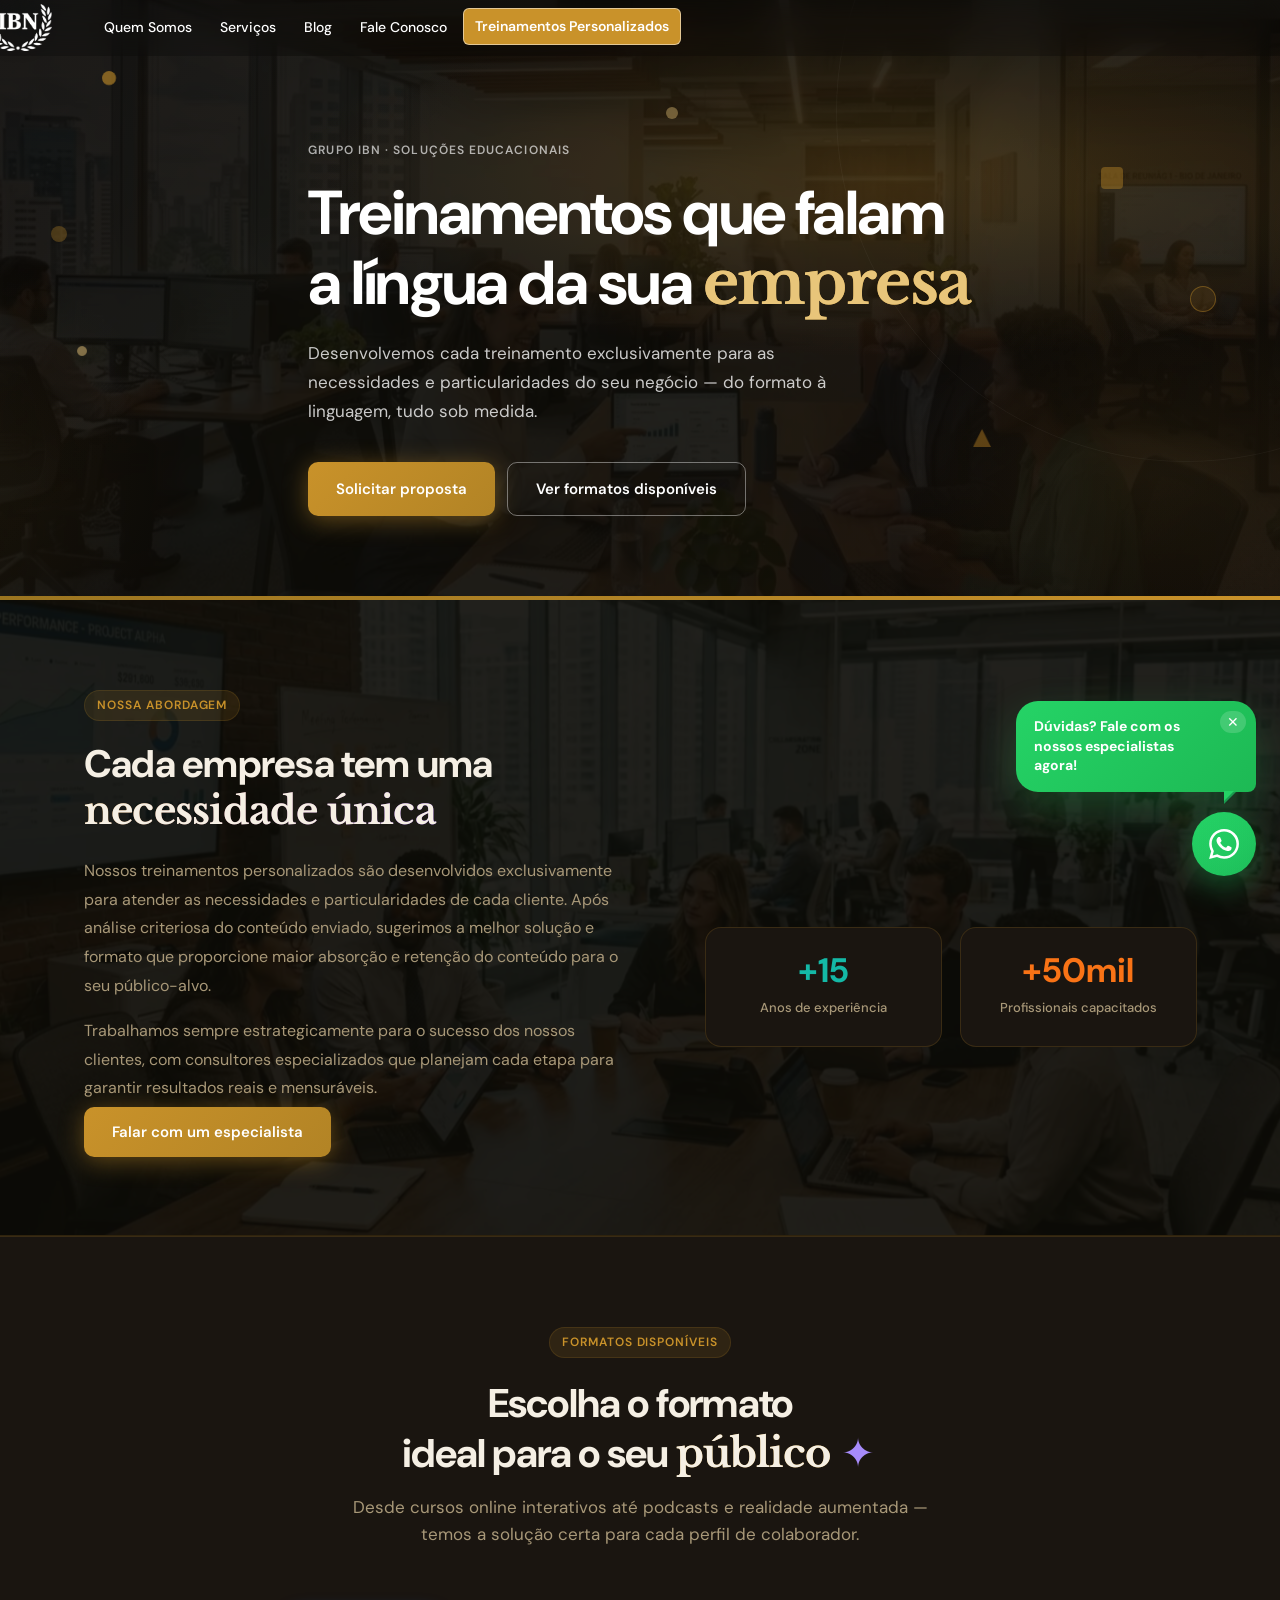
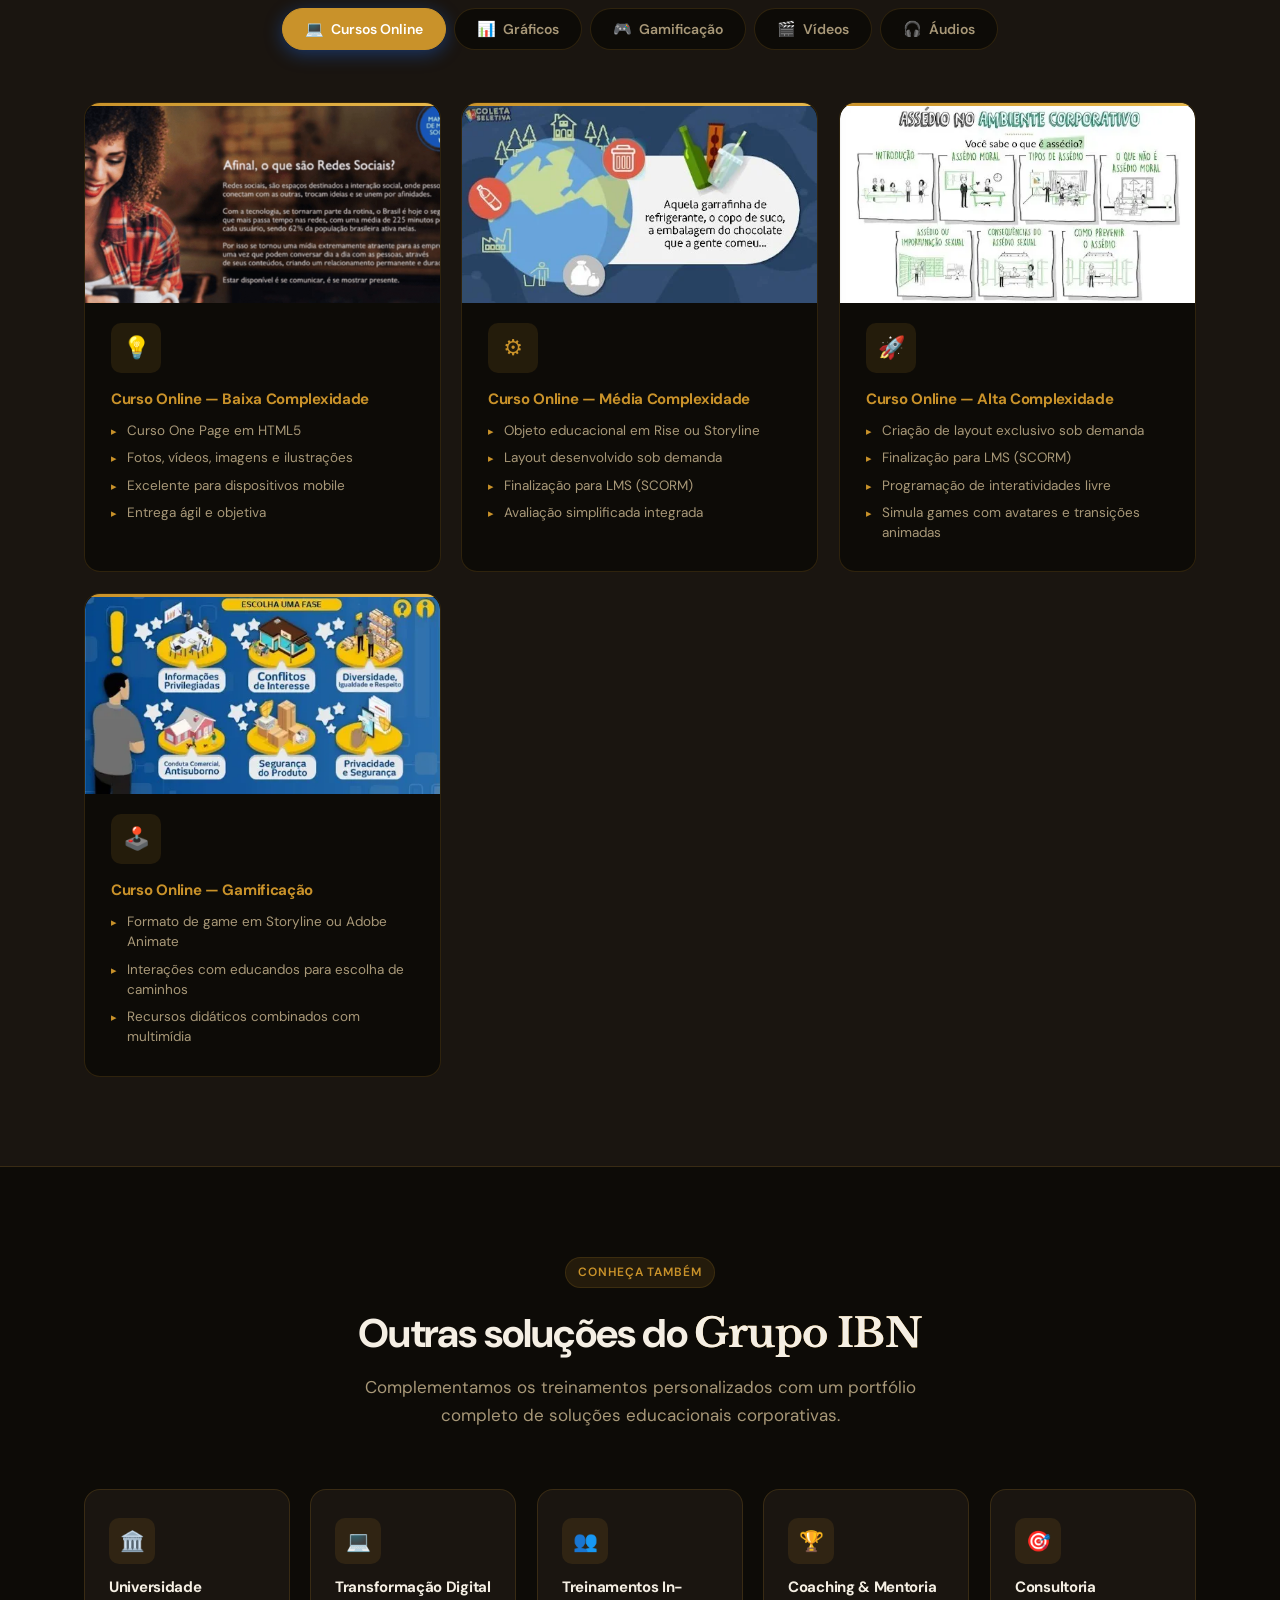
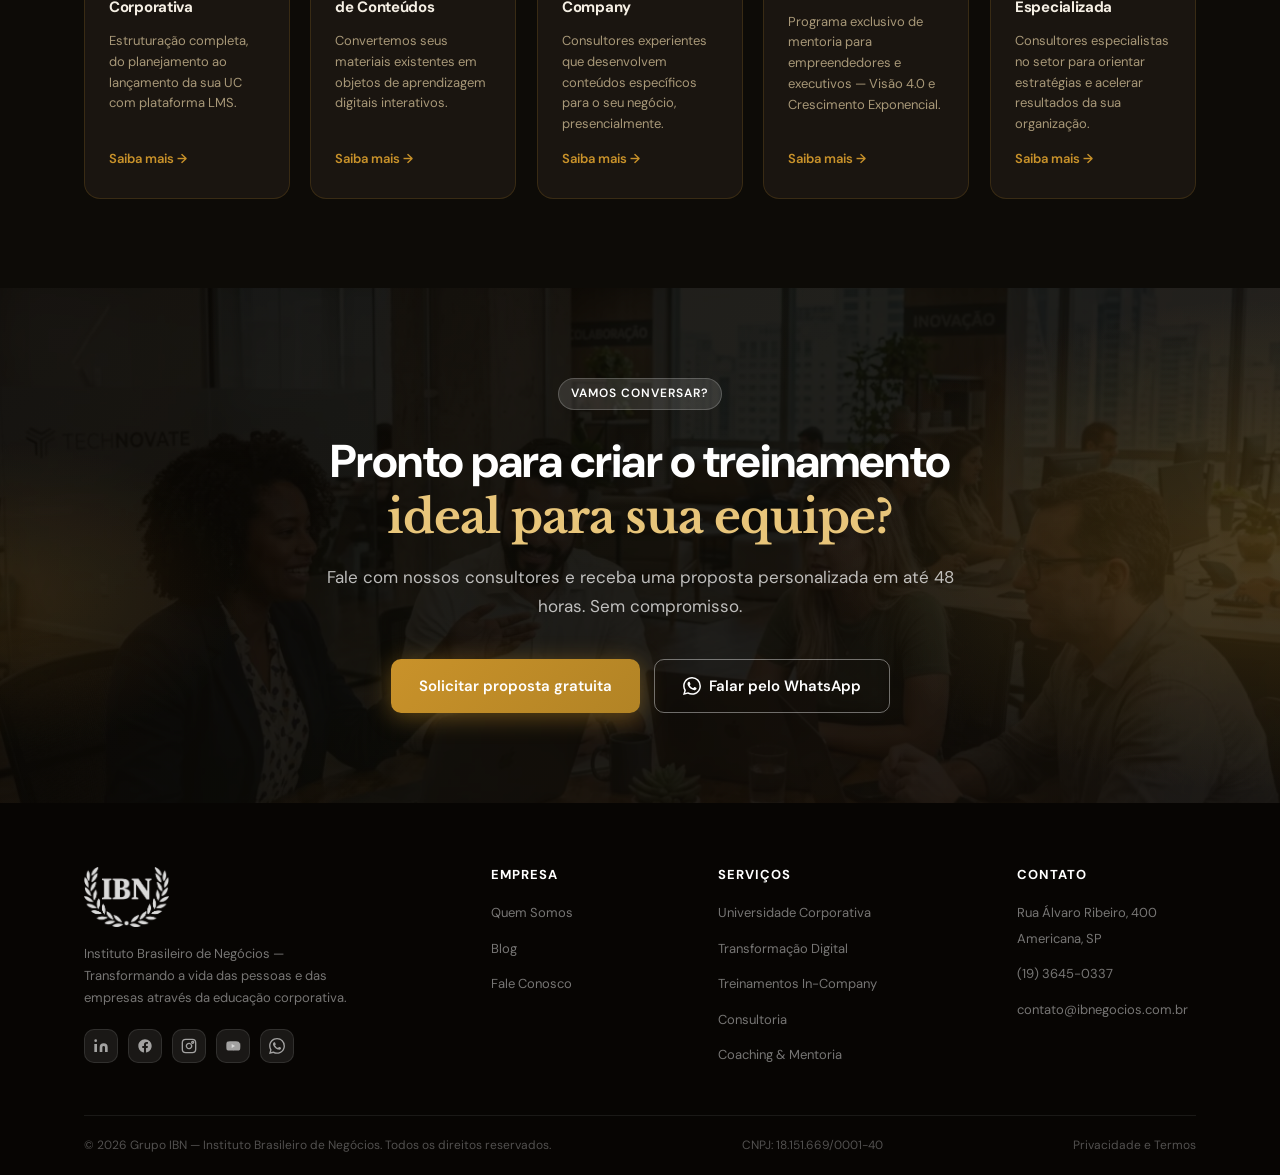
<file: treinamentos-personalizados.html>
﻿<!doctype html>
<html lang="pt-BR">
  <head>
    <meta charset="UTF-8">
    <meta name="viewport" content="width=device-width, initial-scale=1.0">
    <title>Treinamentos Personalizados — Grupo IBN</title>
    <meta
      name="description"
      content="Treinamentos desenvolvidos exclusivamente para as necessidades da sua empresa. Cursos online interativos, vídeos, gamificação, podcasts e muito mais.">
    <meta name="robots" content="noindex, follow">
    <link rel="canonical" href="https://ibnegocios.com.br/treinamentos-personalizados.html">
    <link rel="icon" type="image/png" href="assets/novo%20favicon.png">
    <meta property="og:type" content="website">
    <meta property="og:locale" content="pt_BR">
    <meta property="og:site_name" content="Grupo IBN">
    <meta property="og:url" content="https://ibnegocios.com.br/treinamentos-personalizados.html">
    <meta property="og:title" content="Treinamentos Personalizados — Grupo IBN">
    <meta
      property="og:description"
      content="Treinamentos desenvolvidos exclusivamente para as necessidades da sua empresa. Cursos online interativos, vídeos, gamificação, podcasts e muito mais.">
    <meta property="og:image" content="https://ibnegocios.com.br/assets/ibnlogo-opnegraph.jpg">
    <link rel="preconnect" href="https://fonts.googleapis.com">
    <link rel="preconnect" href="https://fonts.gstatic.com" crossorigin>
    <link
      rel="stylesheet"
      href="https://fonts.googleapis.com/css2?family=Libre+Baskerville:ital,wght@0,400;0,700;1,400&family=DM+Sans:opsz,wght@9..40,300;9..40,400;9..40,500;9..40,600;9..40,700&display=swap"
      media="print"
      onload="this.media = 'all'">
    <noscript>
      <link
        rel="stylesheet"
        href="https://fonts.googleapis.com/css2?family=Libre+Baskerville:ital,wght@0,400;0,700;1,400&family=DM+Sans:opsz,wght@9..40,300;9..40,400;9..40,500;9..40,600;9..40,700&display=swap">
    </noscript>
    <link rel="stylesheet" href="style.css">
    <script src="script.js" defer></script>
  </head>

  <body>
    <!-- NAV -->
    <nav class="nav" id="mainNav" aria-label="Navegação principal">
      <div class="nav-inner">
        <div class="nav-left">
          <a href="index.html" class="nav-logo">
            <img src="assets/IBN-LOGO.png" alt="Grupo IBN">
          </a>
          <ul class="nav-links">
            <li><a href="index.html#quem-somos">Quem Somos</a></li>
            <li><a href="index.html#servicos">Serviços</a></li>
            <li><a href="blog.html">Blog</a></li>
            <li><a href="index.html#contato">Fale Conosco</a></li>
            <li>
              <a
                href="treinamentos-personalizados.html"
                class="nav-link-ext"
                style="background: var(--accent); color: #fff; border-color: var(--accent)"
                aria-current="page">
                Treinamentos Personalizados
              </a>
            </li>
          </ul>
        </div>
        <button class="hamburger" id="hamburgerBtn" aria-label="Menu">
          <span></span>
          <span></span>
          <span></span>
        </button>
      </div>
    </nav>

    <!-- MOBILE MENU -->
    <div class="mobile-menu" id="mobileMenu">
      <a href="index.html" class="mobile-menu-logo">
        <img src="assets/IBN-LOGO.png" alt="Grupo IBN" height="50">
      </a>
      <a href="index.html#quem-somos">Quem Somos</a>
      <a href="index.html#servicos">Serviços</a>
      <a href="blog.html">Blog</a>
      <a href="index.html#contato" class="mobile-cta">Fale Conosco</a>
      <a
        href="treinamentos-personalizados.html"
        class="mobile-cta-ext"
        style="background: var(--accent) !important; color: #fff !important; border-color: var(--accent) !important">
        Treinamentos Personalizados
      </a>
    </div>

    <!-- HERO -->
    <main>
      <section class="hero tp-hero" id="inicio">
        <div class="hero-bg-photo">
          <img src="assets/Gemini_Generated_Image_4k1sy94k1sy94k1s.webp" alt="" fetchpriority="high" decoding="async">
        </div>
        <div class="hero-particles">
          <div class="particle p1"></div>
          <div class="particle p2"></div>
          <div class="particle p3"></div>
          <div class="particle p4"></div>
          <div class="particle p5"></div>
          <div class="particle p6"></div>
          <div class="particle p7"></div>
          <div class="particle p8"></div>
        </div>
        <div class="tp-hero-inner">
          <span class="eyebrow">Grupo IBN · Soluções Educacionais</span>
          <h1>
            Treinamentos que falam
            <br>
            a língua da sua
            <em>empresa</em>
          </h1>
          <p class="sub">
            Desenvolvemos cada treinamento exclusivamente para as necessidades e particularidades do seu negócio — do formato à linguagem, tudo sob
            medida.
          </p>
          <div class="tp-hero-actions">
            <a href="index.html#contato" class="btn-primary-lg">Solicitar proposta</a>
            <a href="#formatos" class="btn-secondary-lg">Ver formatos disponíveis</a>
          </div>
        </div>
      </section>
      <hr class="color-divider">

      <!-- INTRO -->
      <section class="tp-intro">
        <div class="section-bg-photo">
          <img src="assets/Gemini_Generated_Image_arp2uxarp2uxarp2.webp" alt="" loading="lazy" decoding="async">
        </div>
        <div class="tp-intro-inner">
          <div class="tp-intro-text reveal reveal-left">
            <div class="label-tag">Nossa abordagem</div>
            <h2>
              Cada empresa tem uma
              <br>
              <em>necessidade única</em>
            </h2>
            <p>
              Nossos treinamentos personalizados são desenvolvidos exclusivamente para atender as necessidades e particularidades de cada cliente.
              Após análise criteriosa do conteúdo enviado, sugerimos a melhor solução e formato que proporcione maior absorção e retenção do conteúdo
              para o seu público-alvo.
            </p>
            <p>
              Trabalhamos sempre estrategicamente para o sucesso dos nossos clientes, com consultores especializados que planejam cada etapa para
              garantir resultados reais e mensuráveis.
            </p>
            <a href="index.html#contato" class="btn-primary-lg" style="margin-top: 8px">Falar com um especialista</a>
          </div>
          <div class="tp-stats reveal reveal-right">
            <div class="tp-stat reveal reveal-zoom">
              <strong>+500</strong>
              <span>Empresas atendidas</span>
            </div>
            <div class="tp-stat reveal reveal-zoom reveal-d1">
              <strong>+1.000</strong>
              <span>Treinamentos entregues</span>
            </div>
            <div class="tp-stat reveal reveal-zoom reveal-d2">
              <strong>+15</strong>
              <span>Anos de experiência</span>
            </div>
            <div class="tp-stat reveal reveal-zoom reveal-d3">
              <strong>+50mil</strong>
              <span>Profissionais capacitados</span>
            </div>
          </div>
        </div>
      </section>

      <!-- FORMATOS -->
      <section class="tp-formats" id="formatos">
        <div class="tp-formats-inner">
          <div class="section-head">
            <div class="label-tag">Formatos disponíveis</div>
            <h2>
              Escolha o formato
              <br>
              ideal para o seu
              <em>público</em>
              <span class="sparkle sparkle--purple">✦</span>
            </h2>
            <p>Desde cursos online interativos até podcasts e realidade aumentada — temos a solução certa para cada perfil de colaborador.</p>
          </div>

          <!-- Tabs -->
          <div class="tp-tab-wrap" role="tablist">
            <button class="tp-tab active" data-tab="online" role="tab" aria-selected="true" aria-controls="tp-online">
              <span class="tp-tab-emoji">💻</span>
              Cursos Online
            </button>
            <button class="tp-tab" data-tab="graficos" role="tab" aria-selected="false" aria-controls="tp-graficos">
              <span class="tp-tab-emoji">📊</span>
              Gráficos
            </button>
            <button class="tp-tab" data-tab="gamificacao" role="tab" aria-selected="false" aria-controls="tp-gamificacao">
              <span class="tp-tab-emoji">🎮</span>
              Gamificação
            </button>
            <button class="tp-tab" data-tab="video" role="tab" aria-selected="false" aria-controls="tp-video">
              <span class="tp-tab-emoji">🎬</span>
              Vídeos
            </button>
            <button class="tp-tab" data-tab="audio" role="tab" aria-selected="false" aria-controls="tp-audio">
              <span class="tp-tab-emoji">🎧</span>
              Áudios
            </button>
          </div>

          <!-- Panel: Cursos Online -->
          <div class="tp-panel active" id="tp-online" role="tabpanel">
            <div class="tp-card tp-card--blue reveal reveal-zoom">
              <div class="tp-card-img">
                <img src="assets/design-sem-nome-8-1.webp" alt="Curso Online Baixa Complexidade" loading="lazy" decoding="async">
              </div>
              <div class="tp-card-icon">💡</div>
              <h3>Curso Online — Baixa Complexidade</h3>
              <ul>
                <li>Curso One Page em HTML5</li>
                <li>Fotos, vídeos, imagens e ilustrações</li>
                <li>Excelente para dispositivos mobile</li>
                <li>Entrega ágil e objetiva</li>
              </ul>
            </div>
            <div class="tp-card tp-card--blue reveal reveal-zoom reveal-d1">
              <div class="tp-card-img">
                <img src="assets/curso-online-de-media-complexidade.webp" alt="Curso Online Média Complexidade" loading="lazy" decoding="async">
              </div>
              <div class="tp-card-icon">⚙️</div>
              <h3>Curso Online — Média Complexidade</h3>
              <ul>
                <li>Objeto educacional em Rise ou Storyline</li>
                <li>Layout desenvolvido sob demanda</li>
                <li>Finalização para LMS (SCORM)</li>
                <li>Avaliação simplificada integrada</li>
              </ul>
            </div>
            <div class="tp-card tp-card--blue reveal reveal-zoom reveal-d2">
              <div class="tp-card-img">
                <img src="assets/curso-online-de-alta-complexidade.webp" alt="Curso Online Alta Complexidade" loading="lazy" decoding="async">
              </div>
              <div class="tp-card-icon">🚀</div>
              <h3>Curso Online — Alta Complexidade</h3>
              <ul>
                <li>Criação de layout exclusivo sob demanda</li>
                <li>Finalização para LMS (SCORM)</li>
                <li>Programação de interatividades livre</li>
                <li>Simula games com avatares e transições animadas</li>
              </ul>
            </div>
            <div class="tp-card tp-card--blue reveal reveal-zoom reveal-d3">
              <div class="tp-card-img">
                <img src="assets/curso-online-gamificacao.webp" alt="Curso Online Gamificação" loading="lazy" decoding="async">
              </div>
              <div class="tp-card-icon">🕹️</div>
              <h3>Curso Online — Gamificação</h3>
              <ul>
                <li>Formato de game em Storyline ou Adobe Animate</li>
                <li>Interações com educandos para escolha de caminhos</li>
                <li>Recursos didáticos combinados com multimídia</li>
              </ul>
            </div>
          </div>

          <!-- Panel: Gráficos -->
          <div class="tp-panel" id="tp-graficos" role="tabpanel">
            <div class="tp-card tp-card--teal reveal reveal-zoom">
              <div class="tp-card-img tp-card-img--portrait" style="aspect-ratio: 1/1">
                <img src="assets/infografico.webp" alt="Infográfico" loading="lazy" decoding="async">
              </div>
              <div class="tp-card-icon">📐</div>
              <h3>Infográfico</h3>
              <ul>
                <li>Apresentação visual com iconografia e ludicidade</li>
                <li>Veiculação em WhatsApp, e-mail, LMS e redes sociais</li>
                <li>Ideal para comunicar dados de forma rápida</li>
                <li>Alta capacidade de compartilhamento</li>
              </ul>
            </div>
            <div class="tp-card tp-card--teal reveal reveal-zoom reveal-d1">
              <div class="tp-card-img tp-card-img--portrait" style="aspect-ratio: 1/1">
                <img src="assets/design-sem-nome-9.webp" alt="e-Book" loading="lazy" decoding="async">
              </div>
              <div class="tp-card-icon">📖</div>
              <h3>e-Book</h3>
              <ul>
                <li>Texto formatado com diagramação gráfica</li>
                <li>Recursos visuais integrados ao conteúdo</li>
                <li>Compatível com computadores, celulares e tablets</li>
                <li>Ótimo para conteúdos técnicos e aprofundados</li>
              </ul>
            </div>
          </div>

          <!-- Panel: Gamificação -->
          <div class="tp-panel" id="tp-gamificacao" role="tabpanel">
            <div class="tp-card tp-card--purple reveal reveal-zoom" style="grid-column: 1 / span 1; max-width: 400px">
              <div class="tp-card-img">
                <img src="assets/whatsapp-image-2022-01-14-at-171422-2.webp" alt="Ambiente Gamificado" loading="lazy" decoding="async">
              </div>
              <div class="tp-card-icon">🏆</div>
              <h3>Ambiente Gamificado</h3>
              <ul>
                <li>Sistema gamificado de aprendizado completo</li>
                <li>Ranking e conquistas para engajamento</li>
                <li>Possibilita veiculação de micro-learnings</li>
                <li>Estimula a competição saudável entre colaboradores</li>
                <li>
                  Case de sucesso:
                  <strong>#encantou</strong>
                </li>
              </ul>
            </div>
          </div>

          <!-- Panel: Vídeos -->
          <div class="tp-panel" id="tp-video" role="tabpanel">
            <div class="tp-card tp-card--orange reveal reveal-zoom">
              <div class="tp-card-img">
                <img src="assets/video-animado-tik-tok-learning.webp" alt="Vídeo Tik Tok Learning" loading="lazy" decoding="async">
              </div>
              <div class="tp-card-icon">📱</div>
              <h3>Vídeo Animado — Tik Tok Learning</h3>
              <ul>
                <li>Utiliza linguagem do Tik Tok para públicos jovens</li>
                <li>Estruturas de interação dos templates do aplicativo</li>
                <li>Alto engajamento com geração Z</li>
              </ul>
            </div>
            <div class="tp-card tp-card--orange reveal reveal-zoom reveal-d1">
              <div class="tp-card-img">
                <img src="assets/video-animado-web-serie.webp" alt="Vídeo Web Série" loading="lazy" decoding="async">
              </div>
              <div class="tp-card-icon">🎭</div>
              <h3>Vídeo Animado — Web Série</h3>
              <ul>
                <li>Personagens e cenários animados exclusivos</li>
                <li>Ilustra histórias, situações e procedimentos</li>
                <li>Narrativa em episódios para maior retenção</li>
              </ul>
            </div>
            <div class="tp-card tp-card--orange reveal reveal-zoom reveal-d2">
              <div class="tp-card-img">
                <img src="assets/whatsapp-image-2022-01-14-at-171421-1.webp" alt="Vídeo Whiteboard" loading="lazy" decoding="async">
              </div>
              <div class="tp-card-icon">✏️</div>
              <h3>Vídeo Animado — Whiteboard</h3>
              <ul>
                <li>Linguagem whiteboard colorido ou preto e branco</li>
                <li>Aparência de desenho em tempo real</li>
                <li>Transmite conceitos complexos de forma simples</li>
              </ul>
            </div>
            <div class="tp-card tp-card--orange reveal reveal-zoom reveal-d3">
              <div class="tp-card-img">
                <img src="assets/whatsapp-image-2022-01-14-at-171421-2-1.webp" alt="Vídeo Infográfico" loading="lazy" decoding="async">
              </div>
              <div class="tp-card-icon">📉</div>
              <h3>Vídeo Animado — Infográfico</h3>
              <ul>
                <li>Quadro infográfico com imagens animadas</li>
                <li>Apresentação gradual de processos ou dados</li>
                <li>Ideal para conteúdos científicos e técnicos</li>
              </ul>
            </div>
            <div class="tp-card tp-card--orange reveal reveal-zoom">
              <div class="tp-card-img">
                <img src="assets/video-animado-live-action.webp" alt="Vídeo Live Action" loading="lazy" decoding="async">
              </div>
              <div class="tp-card-icon">🎞️</div>
              <h3>Vídeo Animado — Live Action</h3>
              <ul>
                <li>Formato misto com live action e elementos gráficos</li>
                <li>Combina realidade e animação</li>
                <li>Alta credibilidade e impacto visual</li>
              </ul>
            </div>
            <div class="tp-card tp-card--orange reveal reveal-zoom reveal-d1">
              <div class="tp-card-img">
                <img src="assets/video-animado-tutorial.webp" alt="Vídeo Tutorial" loading="lazy" decoding="async">
              </div>
              <div class="tp-card-icon">🖱️</div>
              <h3>Vídeo Animado — Tutorial</h3>
              <ul>
                <li>Passo a passo comportamental de sistemas</li>
                <li>Demonstrações de cliques do usuário na tela</li>
                <li>Perfeito para treinamentos de software</li>
              </ul>
            </div>
            <div class="tp-card tp-card--orange reveal reveal-zoom reveal-d2">
              <div class="tp-card-img">
                <img src="assets/video-pocket-trainning.webp" alt="Pocket Training" loading="lazy" decoding="async">
              </div>
              <div class="tp-card-icon">🎙️</div>
              <h3>Vídeo — Pocket Training</h3>
              <ul>
                <li>Screencast do apresentador demonstrando na tela</li>
                <li>Composições ágeis com exercícios integrados</li>
                <li>Recursos complementares em anexo</li>
              </ul>
            </div>
            <div class="tp-card tp-card--orange reveal reveal-zoom reveal-d3">
              <div class="tp-card-img">
                <img src="assets/video-instant-learning.webp" alt="Instant Learning" loading="lazy" decoding="async">
              </div>
              <div class="tp-card-icon">⚡</div>
              <h3>Vídeo — Instant Learning</h3>
              <ul>
                <li>Gravação de meeting com vinhetas profissionais</li>
                <li>Composições ágeis com exercícios e multimídia</li>
                <li>Produção rápida com alta qualidade</li>
              </ul>
            </div>
            <div class="tp-card tp-card--orange reveal reveal-zoom">
              <div class="tp-card-img">
                <img src="assets/video-realidade-aumentada-1.webp" alt="Realidade Aumentada" loading="lazy" decoding="async">
              </div>
              <div class="tp-card-icon">🥽</div>
              <h3>Vídeo — Realidade Aumentada</h3>
              <ul>
                <li>Comunicação via realidade aumentada no celular</li>
                <li>QR Code para visualização via Instagram</li>
                <li>Experiência imersiva e inovadora</li>
              </ul>
            </div>
          </div>

          <!-- Panel: Áudios -->
          <div class="tp-panel" id="tp-audio" role="tabpanel">
            <div class="tp-card tp-card--pink reveal reveal-zoom">
              <div class="tp-card-img">
                <img src="assets/podcast-informativo.webp" alt="Podcast Informativo" loading="lazy" decoding="async">
              </div>
              <div class="tp-card-icon">📢</div>
              <h3>Podcast — Informativo</h3>
              <ul>
                <li>Natureza informativa para engajar o público</li>
                <li>Permite aprender enquanto trabalha</li>
                <li>Ágil para diversos meios de comunicação eletrônica</li>
              </ul>
            </div>
            <div class="tp-card tp-card--pink reveal reveal-zoom reveal-d1">
              <div class="tp-card-img">
                <img src="assets/podcast-formativo.webp" alt="Podcast Formativo" loading="lazy" decoding="async">
              </div>
              <div class="tp-card-icon">🎓</div>
              <h3>Podcast — Formativo</h3>
              <ul>
                <li>Natureza didática aprofundada</li>
                <li>Apresenta passos para realização de procedimentos</li>
                <li>Ideal para formação técnica e comportamental</li>
              </ul>
            </div>
            <div class="tp-card tp-card--pink reveal reveal-zoom reveal-d2">
              <div class="tp-card-img">
                <img src="assets/podcast-storytelling.webp" alt="Podcast Storytelling" loading="lazy" decoding="async">
              </div>
              <div class="tp-card-icon">📻</div>
              <h3>Podcast — Storytelling</h3>
              <ul>
                <li>Narrativa com personagens que dialogam</li>
                <li>Atmosfera lúdica e envolvente</li>
                <li>Aumenta a retenção através de histórias</li>
              </ul>
            </div>
          </div>
        </div>
      </section>

      <!-- OUTROS SERVIÇOS -->
      <section class="tp-outros">
        <div class="tp-outros-inner">
          <div class="section-head">
            <div class="label-tag">Conheça também</div>
            <h2>
              Outras soluções do
              <em>Grupo IBN</em>
            </h2>
            <p>Complementamos os treinamentos personalizados com um portfólio completo de soluções educacionais corporativas.</p>
          </div>
          <div class="tp-outros-grid">
            <a href="index.html?service=4#servicos" class="tp-outro-card reveal reveal-zoom">
              <div class="tp-outro-icon">🏛️</div>
              <h3>Universidade Corporativa</h3>
              <p>Estruturação completa, do planejamento ao lançamento da sua UC com plataforma LMS.</p>
              <span class="tp-outro-link">Saiba mais →</span>
            </a>
            <a href="index.html?service=0#servicos" class="tp-outro-card reveal reveal-zoom reveal-d1">
              <div class="tp-outro-icon">💻</div>
              <h3>Transformação Digital de Conteúdos</h3>
              <p>Convertemos seus materiais existentes em objetos de aprendizagem digitais interativos.</p>
              <span class="tp-outro-link">Saiba mais →</span>
            </a>
            <a href="index.html?service=1#servicos" class="tp-outro-card reveal reveal-zoom reveal-d2">
              <div class="tp-outro-icon">👥</div>
              <h3>Treinamentos In-Company</h3>
              <p>Consultores experientes que desenvolvem conteúdos específicos para o seu negócio, presencialmente.</p>
              <span class="tp-outro-link">Saiba mais →</span>
            </a>
            <a href="index.html?service=3#servicos" class="tp-outro-card reveal reveal-zoom reveal-d3">
              <div class="tp-outro-icon">🏆</div>
              <h3>Coaching & Mentoria</h3>
              <p>Programa exclusivo de mentoria para empreendedores e executivos — Visão 4.0 e Crescimento Exponencial.</p>
              <span class="tp-outro-link">Saiba mais →</span>
            </a>
            <a href="index.html?service=2#servicos" class="tp-outro-card reveal reveal-zoom reveal-d4">
              <div class="tp-outro-icon">🎯</div>
              <h3>Consultoria Especializada</h3>
              <p>Consultores especialistas no setor para orientar estratégias e acelerar resultados da sua organização.</p>
              <span class="tp-outro-link">Saiba mais →</span>
            </a>
          </div>
        </div>
      </section>

      <!-- CTA -->
      <section class="tp-cta">
        <div class="section-bg-photo">
          <img src="assets/Gemini_Generated_Image_fl70imfl70imfl70.webp" alt="" loading="lazy" decoding="async">
        </div>
        <div class="tp-cta-inner">
          <div class="label-tag label-tag--dark" style="margin-bottom: 24px">Vamos conversar?</div>
          <h2>
            Pronto para criar o treinamento
            <br>
            <em>ideal para sua equipe?</em>
          </h2>
          <p>Fale com nossos consultores e receba uma proposta personalizada em até 48 horas. Sem compromisso.</p>
          <div class="tp-cta-btns">
            <a href="index.html#contato" class="btn-primary-lg">Solicitar proposta gratuita</a>
            <a href="https://wa.me/551936450337" target="_blank" rel="noopener noreferrer" class="btn-secondary-lg">
              <svg width="18" height="18" viewBox="0 0 24 24" fill="currentColor" aria-hidden="true">
                <path
                  d="M17.472 14.382c-.297-.149-1.758-.867-2.03-.967-.273-.099-.471-.148-.67.15-.197.297-.767.966-.94 1.164-.173.199-.347.223-.644.075-.297-.15-1.255-.463-2.39-1.475-.883-.788-1.48-1.761-1.653-2.059-.173-.297-.018-.458.13-.606.134-.133.298-.347.446-.52.149-.174.198-.298.298-.497.099-.198.05-.371-.025-.52-.075-.149-.669-1.612-.916-2.207-.242-.579-.487-.5-.669-.51-.173-.008-.371-.01-.57-.01-.198 0-.52.074-.792.372-.272.297-1.04 1.016-1.04 2.479 0 1.462 1.065 2.875 1.213 3.074.149.198 2.096 3.2 5.077 4.487.709.306 1.262.489 1.694.625.712.227 1.36.195 1.871.118.571-.085 1.758-.719 2.006-1.413.248-.694.248-1.289.173-1.413-.074-.124-.272-.198-.57-.347m-5.421 7.403h-.004a9.87 9.87 0 01-5.031-1.378l-.361-.214-3.741.982.998-3.648-.235-.374a9.86 9.86 0 01-1.51-5.26c.001-5.45 4.436-9.884 9.888-9.884 2.64 0 5.122 1.03 6.988 2.898a9.825 9.825 0 012.893 6.994c-.003 5.45-4.437 9.884-9.885 9.884m8.413-18.297A11.815 11.815 0 0012.05 0C5.495 0 .16 5.335.157 11.892c0 2.096.547 4.142 1.588 5.945L.057 24l6.305-1.654a11.882 11.882 0 005.683 1.448h.005c6.554 0 11.89-5.335 11.893-11.893a11.821 11.821 0 00-3.48-8.413z" />
              </svg>
              Falar pelo WhatsApp
            </a>
          </div>
        </div>
      </section>
    </main>

    <!-- FOOTER -->
    <footer class="footer">
      <div class="footer-inner">
        <div class="footer-top">
          <div class="footer-brand">
            <img
              src="assets/IBN-LOGO.png"
              alt="Grupo IBN"
              height="60"
              loading="lazy"
              decoding="async"
              onerror="
                this.style.display = 'none';
                this.parentNode.insertAdjacentHTML('beforeend', '<span class=footer-logo-fallback>IBN</span>');
              ">
            <p>Instituto Brasileiro de Negócios — Transformando a vida das pessoas e das empresas através da educação corporativa.</p>
            <div class="footer-social">
              <a href="https://www.linkedin.com/company/ibnegocios" target="_blank" rel="noopener noreferrer" title="LinkedIn" class="social-link">
                <svg width="16" height="16" viewBox="0 0 24 24" fill="currentColor">
                  <path d="M16 8a6 6 0 0 1 6 6v7h-4v-7a2 2 0 0 0-2-2 2 2 0 0 0-2 2v7h-4v-7a6 6 0 0 1 6-6z" />
                  <rect x="2" y="9" width="4" height="12" />
                  <circle cx="4" cy="4" r="2" />
                </svg>
              </a>
              <a
                href="https://www.facebook.com/ibnnegocios/?_rdc=1&_rdr#"
                target="_blank"
                rel="noopener noreferrer"
                title="Facebook"
                class="social-link">
                <svg width="16" height="16" viewBox="0 0 24 24" fill="currentColor">
                  <path
                    d="M22 12c0-5.522-4.477-10-10-10S2 6.478 2 12c0 4.991 3.657 9.128 8.438 9.879v-6.99H7.898v-2.89h2.54V9.797c0-2.507 1.492-3.89 3.777-3.89 1.094 0 2.238.195 2.238.195v2.46h-1.26c-1.242 0-1.63.771-1.63 1.562v1.877h2.773l-.443 2.89h-2.33v6.99C18.343 21.128 22 16.991 22 12z" />
                </svg>
              </a>
              <a href="https://www.instagram.com/ibnnegocios" target="_blank" rel="noopener noreferrer" title="Instagram" class="social-link">
                <svg width="16" height="16" viewBox="0 0 24 24" fill="none" stroke="currentColor" stroke-width="2">
                  <rect x="2" y="2" width="20" height="20" rx="5" />
                  <path d="M16 11.37A4 4 0 1 1 12.63 8 4 4 0 0 1 16 11.37z" />
                  <circle cx="17.5" cy="6.5" r="1.5" />
                </svg>
              </a>
              <a
                href="https://www.youtube.com/channel/UCrk_-fXrNRWTnGqI48iGsqQ"
                target="_blank"
                rel="noopener noreferrer"
                title="YouTube"
                class="social-link">
                <svg width="16" height="16" viewBox="0 0 24 24" fill="currentColor">
                  <path d="M10 15l5-3-5-3v6z" />
                  <path
                    d="M21.8 8s-.2-1.4-.8-2c-.8-.8-1.7-.8-2.1-.9C15.7 5 12 5 12 5s-3.7 0-6.9.1c-.4 0-1.3.1-2.1.9-.6.6-.8 2-.8 2S2 9.7 2 11.4v1.2c0 1.7.2 3.4.2 3.4s.2 1.4.8 2c.8.8 1.9.8 2.4.9 1.8.1 7.6.1 7.6.1s3.7 0 6.9-.1c.4 0 1.3-.1 2.1-.9.6-.6.8-2 .8-2s.2-1.7.2-3.4v-1.2c0-1.7-.2-3.4-.2-3.4z" />
                </svg>
              </a>
              <a href="https://wa.me/551936450337" target="_blank" rel="noopener noreferrer" title="WhatsApp" class="social-link">
                <svg width="16" height="16" viewBox="0 0 24 24" fill="currentColor">
                  <path
                    d="M17.472 14.382c-.297-.149-1.758-.867-2.03-.967-.273-.099-.471-.148-.67.15-.197.297-.767.966-.94 1.164-.173.199-.347.223-.644.075-.297-.15-1.255-.463-2.39-1.475-.883-.788-1.48-1.761-1.653-2.059-.173-.297-.018-.458.13-.606.134-.133.298-.347.446-.52.149-.174.198-.298.298-.497.099-.198.05-.371-.025-.52-.075-.149-.669-1.612-.916-2.207-.242-.579-.487-.5-.669-.51-.173-.008-.371-.01-.57-.01-.198 0-.52.074-.792.372-.272.297-1.04 1.016-1.04 2.479 0 1.462 1.065 2.875 1.213 3.074.149.198 2.096 3.2 5.077 4.487.709.306 1.262.489 1.694.625.712.227 1.36.195 1.871.118.571-.085 1.758-.719 2.006-1.413.248-.694.248-1.289.173-1.413-.074-.124-.272-.198-.57-.347m-5.421 7.403h-.004a9.87 9.87 0 01-5.031-1.378l-.361-.214-3.741.982.998-3.648-.235-.374a9.86 9.86 0 01-1.51-5.26c.001-5.45 4.436-9.884 9.888-9.884 2.64 0 5.122 1.03 6.988 2.898a9.825 9.825 0 012.893 6.994c-.003 5.45-4.437 9.884-9.885 9.884m8.413-18.297A11.815 11.815 0 0012.05 0C5.495 0 .16 5.335.157 11.892c0 2.096.547 4.142 1.588 5.945L.057 24l6.305-1.654a11.882 11.882 0 005.683 1.448h.005c6.554 0 11.89-5.335 11.893-11.893a11.821 11.821 0 00-3.48-8.413z" />
                </svg>
              </a>
            </div>
          </div>
          <div class="footer-col">
            <h2>Empresa</h2>
            <ul>
              <li><a href="index.html#quem-somos">Quem Somos</a></li>
              <li><a href="blog.html">Blog</a></li>
              <li><a href="index.html#contato">Fale Conosco</a></li>
            </ul>
          </div>
          <div class="footer-col">
            <h2>Serviços</h2>
            <ul>
              <li>
                <a href="index.html?service=4#servicos">Universidade Corporativa</a>
              </li>
              <li>
                <a href="index.html?service=0#servicos">Transformação Digital</a>
              </li>
              <li>
                <a href="index.html?service=1#servicos">Treinamentos In-Company</a>
              </li>
              <li><a href="index.html?service=2#servicos">Consultoria</a></li>
              <li>
                <a href="index.html?service=3#servicos">Coaching & Mentoria</a>
              </li>
            </ul>
          </div>
          <div class="footer-col">
            <h2>Contato</h2>
            <ul>
              <li>
                <a href="https://goo.gl/maps/3FzGDxPaBnF6KYU89" target="_blank" rel="noopener noreferrer">
                  Rua Álvaro Ribeiro, 400
                  <br>
                  Americana, SP
                </a>
              </li>
              <li><a href="tel:1936450337">(19) 3645-0337</a></li>
              <li>
                <a href="mailto:contato@ibnegocios.com.br">contato@ibnegocios.com.br</a>
              </li>
            </ul>
          </div>
        </div>
        <div class="footer-bottom">
          <div>
            ©
            <span id="footer-year"></span>
            Grupo IBN — Instituto Brasileiro de Negócios. Todos os direitos reservados.
          </div>
          <div>CNPJ: 18.151.669/0001-40</div>
          <div class="footer-links">
            <a href="privacidade-e-termos.html">Privacidade e Termos</a>
          </div>
        </div>
      </div>
    </footer>

    <!-- WHATSAPP CHAT BUBBLE -->
    <div class="wpp-chat-bubble" id="wppChatBubble">
      <p>Dúvidas? Fale com os nossos especialistas agora!</p>
      <button class="wpp-bubble-close" aria-label="Fechar">✕</button>
    </div>

    <!-- WHATSAPP FAB -->
    <button class="whatsapp-fab" title="Fale pelo WhatsApp">
      <svg viewBox="0 0 24 24" xmlns="http://www.w3.org/2000/svg" fill="white">
        <path
          d="M17.472 14.382c-.297-.149-1.758-.867-2.03-.967-.273-.099-.471-.148-.67.15-.197.297-.767.966-.94 1.164-.173.199-.347.223-.644.075-.297-.15-1.255-.463-2.39-1.475-.883-.788-1.48-1.761-1.653-2.059-.173-.297-.018-.458.13-.606.134-.133.298-.347.446-.52.149-.174.198-.298.298-.497.099-.198.05-.371-.025-.52-.075-.149-.669-1.612-.916-2.207-.242-.579-.487-.5-.669-.51-.173-.008-.371-.01-.57-.01-.198 0-.52.074-.792.372-.272.297-1.04 1.016-1.04 2.479 0 1.462 1.065 2.875 1.213 3.074.149.198 2.096 3.2 5.077 4.487.709.306 1.262.489 1.694.625.712.227 1.36.195 1.871.118.571-.085 1.758-.719 2.006-1.413.248-.694.248-1.289.173-1.413-.074-.124-.272-.198-.57-.347m-5.421 7.403h-.004a9.87 9.87 0 01-5.031-1.378l-.361-.214-3.741.982.998-3.648-.235-.374a9.86 9.86 0 01-1.51-5.26c.001-5.45 4.436-9.884 9.888-9.884 2.64 0 5.122 1.03 6.988 2.898a9.825 9.825 0 012.893 6.994c-.003 5.45-4.437 9.884-9.885 9.884m8.413-18.297A11.815 11.815 0 0012.05 0C5.495 0 .16 5.335.157 11.892c0 2.096.547 4.142 1.588 5.945L.057 24l6.305-1.654a11.882 11.882 0 005.683 1.448h.005c6.554 0 11.89-5.335 11.893-11.893a11.821 11.821 0 00-3.48-8.413z" />
      </svg>
    </button>
  </body>
</html>
</file>
<file: style.css>
﻿/* ============================================================
   BASE
   ============================================================ */
*,
*::before,
*::after {
  box-sizing: border-box;
  margin: 0;
  padding: 0;
}

:root {
  --navy: #070503;
  --accent: #c9922a;
  --accent-hover: #a97720;
  --accent-light: rgba(201, 146, 42, 0.12);
  --green: #22c55e;
  --text: #f5efe4;
  --text-muted: #a89878;
  --text-light: #7a6a52;
  --border: rgba(201, 146, 42, 0.18);
  --bg: #0d0b07;
  --bg-subtle: #1a1510;
  --bg-dark: #070503;
  --radius-sm: 6px;
  --radius-md: 10px;
  --radius-lg: 16px;
  --radius-xl: 24px;
  --shadow-sm: 0 1px 3px rgba(0, 0, 0, 0.28), 0 1px 2px rgba(0, 0, 0, 0.2);
  --shadow-md: 0 4px 16px rgba(0, 0, 0, 0.38), 0 2px 6px rgba(0, 0, 0, 0.25);
  --shadow-lg: 0 12px 40px rgba(0, 0, 0, 0.5), 0 4px 12px rgba(0, 0, 0, 0.32);
  --font-sans: "DM Sans", system-ui, sans-serif;
  --font-serif: "Libre Baskerville", Georgia, serif;
  --max-w: 1160px;
  --nav-h: 56px;
  --purple: #7c3aed;
  --orange: #f97316;
  --yellow: #eab308;
  --teal: #14b8a6;
  --pink: #ec4899;
}

html {
  scroll-behavior: smooth;
}

body {
  font-family: var(--font-sans);
  color: var(--text);
  background: var(--bg);
  line-height: 1.6;
  overflow-x: hidden;
}

h1,
h2,
h3,
h4,
h5 {
  line-height: 1.25;
  letter-spacing: -0.02em;
}

em {
  font-style: normal;
  font-family: var(--font-serif);
}

/* ============================================================
   UTILITY
   ============================================================ */
.label-tag {
  display: inline-flex;
  align-items: center;
  gap: 8px;
  font-size: 12px;
  font-weight: 600;
  letter-spacing: 0.08em;
  text-transform: uppercase;
  color: var(--accent);
  background: var(--accent-light);
  border: 1px solid rgba(201, 146, 42, 0.15);
  padding: 5px 12px;
  border-radius: 100px;
  margin-bottom: 20px;
}

.label-tag--dark {
  color: #fff;
  background: rgba(255, 255, 255, 0.12);
  border-color: rgba(255, 255, 255, 0.2);
}

.section-head {
  text-align: center;
  max-width: 600px;
  margin: 0 auto 60px;
}

.section-head h2 {
  font-size: clamp(28px, 3.5vw, 40px);
  font-weight: 700;
  margin-bottom: 16px;
}

.section-head p {
  font-size: 17px;
  color: var(--text-muted);
}

/* ============================================================
   NAV
   ============================================================ */

.nav {
  position: fixed;
  top: 0;
  left: 0;
  right: 0;
  z-index: 1000;
  height: var(--nav-h);
  background: rgba(0, 0, 0, 0.2);
  backdrop-filter: blur(16px);
  border-bottom: 1px solid transparent;
  transition:
    border-color 0.2s,
    box-shadow 0.2s,
    background 0.2s;
}

.nav.scrolled {
  background: rgba(13, 11, 7, 0.97);
  border-bottom-color: rgba(201, 146, 42, 0.2);
  box-shadow: var(--shadow-sm);
}

.nav-inner {
  max-width: var(--max-w);
  margin: 0 auto;
  padding: 0 24px 0 24px;
  height: 100%;
  display: flex;
  align-items: center;
  justify-content: space-between;
  gap: 24px;
}

.nav-left {
  display: flex;
  align-items: center;
  gap: 40px;
}

.nav-logo img {
  display: block;
  height: 48px;
  width: auto;
  object-fit: contain;
  margin-left: 0 !important;
  padding-left: 0 !important;
  transform: translateX(-100px);
  filter: drop-shadow(0 2px 6px rgba(0, 0, 0, 0.1));
  transition: transform 0.2s;
}

.nav-logo:hover img {
  transform: translateX(-100px) scale(1.03);
}

.nav-links {
  display: flex;
  list-style: none;
  gap: 4px;
  transform: translateX(-100px);
}

.nav-links a {
  display: block;
  padding: 8px 12px;
  font-size: 14px;
  font-weight: 500;
  color: var(--text);
  text-decoration: none;
  border-radius: var(--radius-sm);
  border: none;
  transition:
    color 0.15s,
    background 0.15s;
}

.nav:not(.scrolled) .nav-links a {
  color: #fff;
}

.nav-links a:hover {
  color: var(--accent);
  background: rgba(201, 146, 42, 0.1);
}

.hamburger {
  display: none;
  flex-direction: column;
  justify-content: center;
  gap: 4px;
  width: 32px;
  height: 32px;
  background: rgba(255, 255, 255, 0.1);
  border: 1px solid rgba(0, 0, 0, 0.1);
  cursor: pointer;
  padding: 3px;
  border-radius: 4px;
}

.hamburger span {
  display: block;
  height: 2px;
  width: 100%;
  background: #fff;
  border-radius: 2px;
  transition: all 0.25s;
}

.hamburger.active span:nth-child(1) {
  transform: translateY(6px) rotate(45deg);
}

.hamburger.active span:nth-child(2) {
  opacity: 0;
}

.hamburger.active span:nth-child(3) {
  transform: translateY(-6px) rotate(-45deg);
}

/* ============================================================
   MOBILE MENU
   ============================================================ */
.mobile-menu {
  display: flex;
  flex-direction: column;
  position: fixed;
  top: var(--nav-h);
  left: 0;
  right: 0;
  background: #0d0b07;
  border-bottom: 1px solid rgba(201, 146, 42, 0.2);
  padding: 16px 24px 24px;
  z-index: 1001;
  gap: 4px;
  box-shadow: var(--shadow-lg);
  transform: translateY(-8px);
  opacity: 0;
  visibility: hidden;
  pointer-events: none;
  transition:
    transform 0.25s,
    opacity 0.25s,
    visibility 0.25s;
}

.mobile-menu.open {
  transform: translateY(0);
  opacity: 1;
  visibility: visible;
  pointer-events: all;
}

.mobile-menu a {
  padding: 12px 16px;
  font-size: 15px;
  font-weight: 500;
  color: var(--text);
  text-decoration: none;
  border-radius: var(--radius-md);
  transition: background 0.15s;
}

.mobile-menu a:hover {
  background: var(--bg-subtle);
}

.mobile-menu-logo {
  display: flex;
  justify-content: center;
  padding: 8px 16px 16px;
  margin-bottom: 4px;
  border-bottom: 1px solid rgba(201, 146, 42, 0.15);
}

.mobile-menu-logo:hover {
  background: transparent !important;
}

.mobile-cta {
  margin-top: 8px;
  padding: 13px 16px !important;
  background: var(--accent) !important;
  color: #fff !important;
  border-radius: var(--radius-md);
  font-weight: 600 !important;
  text-align: center;
}

/* ============================================================
   NAV LINK EXTERNO — Treinamentos Personalizados
   ============================================================ */
.nav-link-ext {
  display: inline-flex !important;
  align-items: center;
  gap: 5px;
  color: var(--accent) !important;
  font-weight: 600 !important;
  border: 1.5px solid rgba(201, 146, 42, 0.35) !important;
  border-radius: var(--radius-sm) !important;
  padding: 6px 11px !important;
  transition:
    color 0.15s,
    background 0.15s,
    border-color 0.15s,
    box-shadow 0.15s !important;
}

.nav-link-ext:hover {
  background: var(--accent) !important;
  color: #fff !important;
  border-color: var(--accent) !important;
  box-shadow: 0 4px 16px rgba(201, 146, 42, 0.35) !important;
}

.nav:not(.scrolled) .nav-link-ext {
  color: #fff !important;
  border-color: rgba(255, 255, 255, 0.5) !important;
}

.nav:not(.scrolled) .nav-link-ext:hover {
  background: rgba(255, 255, 255, 0.2) !important;
  border-color: rgba(255, 255, 255, 0.8) !important;
}

/* Mobile menu — link externo */
.mobile-cta-ext {
  margin-top: 6px;
  display: flex !important;
  align-items: center;
  justify-content: center;
  gap: 6px;
  padding: 13px 16px !important;
  background: transparent !important;
  color: var(--accent) !important;
  border: 1.5px solid rgba(201, 146, 42, 0.5) !important;
  border-radius: var(--radius-md);
  font-weight: 600 !important;
  text-align: center;
  transition:
    background 0.15s,
    color 0.15s !important;
}

.mobile-cta-ext:hover {
  background: var(--accent) !important;
  color: #fff !important;
}

/* ============================================================
   HERO
   ============================================================ */
.hero {
  min-height: 100vh;
  padding: calc(var(--nav-h) + 60px) 0 80px;
  background: linear-gradient(135deg, #070503 0%, #0d0b07 40%, #120e08 100%);
  position: relative;
  overflow: hidden;
}

.hero h1 {
  font-size: clamp(36px, 5vw, 60px);
  font-weight: 700;
  color: #fff;
  line-height: 1.12;
  margin-bottom: 24px;
}

.hero h1 em {
  font-family: var(--font-serif);
  color: var(--accent);
  font-style: normal;
}

.hero::before {
  content: "";
  position: absolute;
  inset: 0;
  background:
    radial-gradient(ellipse 80% 50% at 70% 30%, rgba(201, 146, 42, 0.18) 0%, transparent 60%),
    radial-gradient(ellipse 50% 80% at -10% 80%, rgba(201, 146, 42, 0.1) 0%, transparent 50%);
  pointer-events: none;
}

.hero::after {
  content: "";
  position: absolute;
  top: -40%;
  right: -20%;
  width: 700px;
  height: 700px;
  border: 1px solid rgba(255, 255, 255, 0.04);
  border-radius: 50%;
  pointer-events: none;
}

.hero-inner {
  max-width: var(--max-w);
  margin: 0 auto;
  padding: 0 24px;
  display: grid;
  grid-template-columns: 1fr 1fr;
  gap: 60px;
  align-items: center;
  position: relative;
  z-index: 1;
}

.hero-eyebrow {
  display: inline-flex;
  align-items: center;
  gap: 8px;
  font-size: 12px;
  font-weight: 600;
  letter-spacing: 0.1em;
  text-transform: uppercase;
  color: rgba(255, 255, 255, 0.7);
  background: rgba(255, 255, 255, 0.08);
  border: 1px solid rgba(255, 255, 255, 0.12);
  padding: 6px 14px;
  border-radius: 100px;
  margin-bottom: 24px;
}

.hero-logo {
  display: block;
  margin: 20px 0 12px;
  animation: hero-enter 0.7s 0.15s cubic-bezier(0.22, 0.61, 0.36, 1) both;
}

.hero-logo img {
  height: 240px;
  width: auto;
  opacity: 0.95;
  margin-left: -60px;
}

.hero-sub {
  font-size: 17px;
  color: rgba(255, 255, 255, 0.65);
  line-height: 1.7;
  max-width: 480px;
  margin-bottom: 36px;
}

.hero-actions {
  display: flex;
  gap: 12px;
  flex-wrap: wrap;
  margin-bottom: 52px;
}

.btn-primary-lg {
  padding: 15px 28px;
  font-size: 15px;
  font-weight: 600;
  font-family: var(--font-sans);
  text-decoration: none;
  color: #fff;
  background: linear-gradient(135deg, var(--accent) 0%, #9b7520 100%);
  background-size: 200% 200%;
  border: none;
  border-radius: var(--radius-md);
  cursor: pointer;
  transition:
    background 0.15s,
    transform 0.1s,
    box-shadow 0.15s;
  box-shadow: 0 4px 24px rgba(201, 146, 42, 0.45);
  animation: gradient-flow 3s ease infinite;
}

.btn-primary-lg:hover {
  transform: translateY(-3px);
  box-shadow: 0 8px 36px rgba(201, 146, 42, 0.65);
}

/* ============================================================
   HERO VISUAL — cards flutuantes animados
   ============================================================ */
.hero-visual {
  position: relative;
  height: 400px;
}

.hv-card {
  position: absolute;
  background: rgba(30, 23, 15, 0.92);
  border: 1px solid rgba(201, 146, 42, 0.2);
  border-radius: var(--radius-lg);
  box-shadow: var(--shadow-lg);
  padding: 20px 22px;
  animation: float 4s ease-in-out infinite;
}

.hv-card--main {
  top: 0;
  left: 0;
  right: 60px;
  animation-duration: 6s;
}

.hv-card--stat {
  bottom: 40px;
  right: 0;
  width: 180px;
  background: var(--accent);
  animation-duration: 5s;
  animation-delay: -1.5s;
}

.hv-card--badge {
  bottom: 0;
  left: 20px;
  display: flex;
  align-items: center;
  gap: 10px;
  padding: 14px 18px;
  animation-duration: 4.5s;
  animation-delay: -2s;
}

.hv-card-header {
  display: flex;
  align-items: center;
  gap: 12px;
  margin-bottom: 18px;
}

.hv-avatar {
  width: 40px;
  height: 40px;
  border-radius: 10px;
  display: flex;
  align-items: center;
  justify-content: center;
  font-size: 13px;
  font-weight: 700;
}

.hv-avatar--blue {
  background: var(--accent-light);
  color: var(--accent);
}

.hv-card-title {
  font-size: 14px;
  font-weight: 700;
  color: var(--text);
}

.hv-card-sub {
  font-size: 12px;
  color: var(--text-muted);
}

.hv-progress-list {
  display: flex;
  flex-direction: column;
  gap: 12px;
}

.hv-progress-item {
  display: flex;
  align-items: center;
  gap: 10px;
  font-size: 12px;
  color: var(--text-muted);
}

.hv-progress-item>span:first-child {
  min-width: 130px;
}

.hv-bar {
  flex: 1;
  height: 6px;
  background: rgba(201, 146, 42, 0.12);
  border-radius: 3px;
  overflow: hidden;
}

.hv-fill {
  height: 100%;
  background: var(--accent);
  border-radius: 3px;
  transition: width 1s ease;
}

.hv-pct {
  font-size: 11px;
  font-weight: 600;
  color: var(--accent);
  min-width: 28px;
  text-align: right;
}

.hv-stat-num {
  font-size: 28px;
  font-weight: 700;
  color: #fff;
  margin-bottom: 6px;
}

.hv-stat-label {
  font-size: 12px;
  color: rgba(255, 255, 255, 0.75);
  line-height: 1.4;
}

.hv-badge-icon {
  width: 28px;
  height: 28px;
  background: var(--green);
  border-radius: 50%;
  display: flex;
  align-items: center;
  justify-content: center;
  font-size: 14px;
  color: #fff;
  font-weight: 700;
}

.hv-badge-text {
  font-size: 13px;
  font-weight: 600;
  color: var(--text);
  line-height: 1.35;
}

/* ============================================================
   VALUE SECTION
   ============================================================ */
.value-section {
  padding: 100px 0;
  background: var(--bg);
}

.value-inner {
  max-width: var(--max-w);
  margin: 0 auto;
  padding: 0 24px;
  display: grid;
  grid-template-columns: 1fr 1fr;
  gap: 80px;
  align-items: start;
}

.value-text h2 {
  font-size: clamp(28px, 3.5vw, 42px);
  font-weight: 700;
  margin-bottom: 20px;
  line-height: 1.2;
}

.value-text p {
  font-size: 16px;
  color: var(--text-muted);
  line-height: 1.75;
  margin-bottom: 16px;
}

.btn-link {
  font-size: 15px;
  font-weight: 600;
  color: var(--accent);
  text-decoration: none;
  display: inline-block;
  margin-top: 8px;
  transition: gap 0.15s;
}

.btn-link:hover {
  text-decoration: underline;
}

.value-cards {
  display: grid;
  grid-template-columns: 1fr 1fr;
  gap: 16px;
}

.vcard {
  padding: 24px;
  background: var(--bg-subtle);
  border: 1px solid var(--border);
  border-radius: var(--radius-lg);
  transition:
    border-color 0.2s,
    box-shadow 0.2s,
    transform 0.2s;
}

.vcard:hover {
  border-color: #c8d5e8;
  box-shadow: var(--shadow-md);
  transform: translateY(-2px);
}

.vcard h3 {
  font-size: 14px;
  font-weight: 700;
  color: var(--text);
  margin-bottom: 8px;
}

.vcard p {
  font-size: 13px;
  color: var(--text-muted);
  line-height: 1.6;
}

.vcard-icon {
  font-size: 24px;
  margin-bottom: 12px;
}

/* ============================================================
   PROCESS
   ============================================================ */
.process-section {
  padding: 80px 0;
  background: var(--bg-subtle);
  border-top: 1px solid var(--border);
  border-bottom: 1px solid var(--border);
}

.process-inner {
  max-width: var(--max-w);
  margin: 0 auto;
  padding: 0 24px;
}

.process-inner .section-head {
  margin-bottom: 50px;
}

.steps-row {
  display: flex;
  align-items: flex-start;
  gap: 0;
}

.step-item {
  flex: 1;
  padding: 32px 24px 26px;
  background: var(--bg);
  border: 2px solid var(--border);
  border-radius: var(--radius-lg);
  position: relative;
  transition:
    box-shadow 0.35s ease,
    transform 0.35s ease;
  text-align: center;
  box-shadow: 0 3px 16px rgba(0, 0, 0, 0.22);
}

.step-item:hover {
  box-shadow: var(--shadow-lg);
  transform: translateY(-6px) scale(1.025) !important;
}

.step-item:hover .step-num {
  transform: scale(1.1);
}

.step-item h3 {
  font-size: 15px;
  font-weight: 700;
  margin-bottom: 8px;
}

.step-item p {
  font-size: 13px;
  color: var(--text-muted);
  line-height: 1.6;
}

.step-num {
  font-size: 30px;
  font-weight: 800;
  letter-spacing: -0.04em;
  line-height: 1;
  display: block;
  margin: 0 auto 14px;
  width: fit-content;
  transition: transform 0.35s cubic-bezier(0.34, 1.56, 0.64, 1);
}

.step-arrow {
  display: flex;
  align-items: center;
  padding: 0 12px;
  color: var(--text-light);
  font-size: 18px;
  margin-top: 36px;
  flex-shrink: 0;
}

/* ============================================================
   SERVICES
   ============================================================ */
.services-section {
  padding: 100px 0;
  background: var(--bg);
}

.services-inner {
  max-width: var(--max-w);
  margin: 0 auto;
  padding: 0 24px;
}

/* ============================================================
   SERVICES CAROUSEL
   ============================================================ */
.sc-wrapper {
  display: flex;
  align-items: center;
  gap: 20px;
}

.sc-viewport {
  flex: 1;
  min-width: 0;
}

.sc-slide {
  display: none;
}

.sc-slide.active {
  display: block;
  animation: scFadeIn 0.38s ease;
}

.sc-slide.active.sc-from-left {
  animation-name: scFadeInLeft;
}

.sc-banner {
  display: flex;
  border: 1px solid var(--border);
  border-radius: var(--radius-xl);
  overflow: hidden;
  box-shadow:
    0 16px 56px rgba(0, 0, 0, 0.38),
    0 4px 16px rgba(0, 0, 0, 0.22);
  min-height: 300px;
}

.sc-banner-icon {
  width: 240px;
  flex-shrink: 0;
  background: linear-gradient(145deg, #1a1510 0%, #0d0b07 100%);
  display: flex;
  align-items: center;
  justify-content: center;
  position: relative;
  overflow: hidden;
}

.sc-banner-icon svg {
  position: relative;
  z-index: 1;
}

.sc-service-img {
  position: absolute;
  inset: 0;
  width: 100%;
  height: 100%;
  object-fit: cover;
  opacity: 0.28;
  mix-blend-mode: luminosity;
  pointer-events: none;
}

.sc-banner-body {
  flex: 1;
  padding: 44px 52px;
  display: flex;
  flex-direction: column;
  justify-content: center;
  gap: 14px;
  background: var(--bg);
  border-left: 4px solid var(--accent);
}

.sc-banner-body h3 {
  font-size: clamp(22px, 2.5vw, 30px);
  font-weight: 700;
  line-height: 1.2;
  color: var(--text);
}

.sc-banner-body p {
  font-size: 16px;
  color: var(--text-muted);
  line-height: 1.75;
  max-width: 520px;
}

.sc-counter {
  font-size: 13px;
  font-weight: 700;
  letter-spacing: 0.06em;
  color: var(--accent);
}

.sc-counter span {
  color: var(--text-light);
  font-weight: 400;
}

.sc-arrow {
  width: 52px;
  height: 52px;
  flex-shrink: 0;
  background: var(--bg);
  border: 1.5px solid var(--border);
  border-radius: 50%;
  display: flex;
  align-items: center;
  justify-content: center;
  cursor: pointer;
  color: var(--text-muted);
  box-shadow: var(--shadow-sm);
  transition:
    border-color 0.2s,
    color 0.2s,
    box-shadow 0.2s,
    transform 0.15s;
}

.sc-arrow:hover {
  border-color: var(--accent);
  color: var(--accent);
  box-shadow: 0 4px 16px rgba(201, 146, 42, 0.18);
  transform: scale(1.07);
}

.sc-dots {
  display: flex;
  justify-content: center;
  align-items: center;
  gap: 8px;
  margin-top: 28px;
}

.sc-dot {
  width: 8px;
  height: 8px;
  border-radius: 100px;
  background: var(--border);
  border: none;
  cursor: pointer;
  padding: 0;
  transition:
    background 0.25s,
    width 0.25s;
}

.sc-dot.active {
  background: var(--accent);
  width: 28px;
}

.btn-primary-sm {
  padding: 10px 20px;
  font-size: 13px;
  font-weight: 600;
  font-family: var(--font-sans);
  color: #fff;
  background: var(--accent);
  border: none;
  border-radius: var(--radius-md);
  cursor: pointer;
  text-decoration: none;
  display: inline-block;
  transition:
    background 0.15s,
    transform 0.1s;
}

.btn-primary-sm:hover {
  background: var(--accent-hover);
  transform: translateY(-1px);
}

/* ============================================================
   DIFF SECTION
   ============================================================ */
.diff-section {
  padding: 100px 0;
  background: var(--navy);
  position: relative;
  overflow: hidden;
}

.diff-section::before {
  content: "";
  position: absolute;
  inset: 0;
  background: radial-gradient(ellipse 60% 80% at 100% 50%, rgba(201, 146, 42, 0.12) 0%, transparent 60%);
  pointer-events: none;
}

.diff-inner {
  max-width: var(--max-w);
  margin: 0 auto;
  padding: 0 24px;
  display: grid;
  grid-template-columns: 1fr 1fr;
  gap: 80px;
  align-items: center;
  position: relative;
  z-index: 1;
}

.diff-left h2 {
  font-size: clamp(28px, 3.5vw, 42px);
  font-weight: 700;
  color: #fff;
  margin-bottom: 20px;
}

.diff-left h2 em {
  color: var(--accent);
}

.diff-left p {
  font-size: 16px;
  color: rgba(255, 255, 255, 0.65);
  line-height: 1.75;
  margin-bottom: 16px;
}

.diff-tags {
  display: flex;
  flex-wrap: wrap;
  gap: 8px;
  margin-top: 24px;
}

.diff-tags span {
  font-size: 12px;
  font-weight: 600;
  color: rgba(255, 255, 255, 0.7);
  background: rgba(255, 255, 255, 0.08);
  border: 1px solid rgba(255, 255, 255, 0.12);
  padding: 6px 14px;
  border-radius: 100px;
}

.diff-grid {
  display: grid;
  grid-template-columns: 1fr 1fr 1fr;
  gap: 14px;
}

.dbox {
  background: rgba(255, 255, 255, 0.06);
  border: 1px solid rgba(255, 255, 255, 0.1);
  border-radius: var(--radius-lg);
  padding: 22px 16px;
  text-align: center;
  transition:
    background 0.2s,
    border-color 0.2s,
    transform 0.2s;
}

.dbox:hover {
  background: rgba(255, 255, 255, 0.1);
  border-color: rgba(255, 255, 255, 0.2);
  transform: translateY(-3px);
}

.dbox-icon {
  font-size: 26px;
  margin-bottom: 10px;
}

.dbox-title {
  font-size: 13px;
  font-weight: 700;
  color: #fff;
  margin-bottom: 4px;
}

.dbox-sub {
  font-size: 11px;
  color: rgba(211, 208, 208, 0.856);
}

/* ============================================================
   BLOG
   ============================================================ */
.blog-section {
  padding: 100px 0;
  background: var(--bg);
  border-top: 1px solid var(--border);
}

.blog-inner {
  max-width: var(--max-w);
  margin: 0 auto;
  padding: 0 24px;
}

.blog-head {
  display: flex;
  justify-content: space-between;
  align-items: flex-end;
  margin-bottom: 48px;
  flex-wrap: wrap;
  gap: 16px;
}

.blog-head h2 {
  font-size: clamp(26px, 3vw, 38px);
  font-weight: 700;
}

.blog-grid {
  display: grid;
  grid-template-columns: repeat(3, 1fr);
  gap: 24px;
}

.btn-ver-blog {
  display: inline-block;
  padding: 0.75rem 2rem;
  border: 2px solid var(--accent);
  border-radius: var(--radius-lg);
  color: var(--accent);
  font-weight: 600;
  font-size: 1rem;
  text-decoration: none;
  transition:
    background 0.2s,
    color 0.2s;
}

.btn-ver-blog:hover {
  background: var(--accent);
  color: #fff;
}

.bcard {
  background: var(--bg);
  border: 1px solid var(--border);
  border-radius: var(--radius-lg);
  overflow: hidden;
  text-decoration: none;
  color: inherit;
  display: flex;
  flex-direction: column;
  transition:
    box-shadow 0.2s,
    transform 0.2s;
}

.bcard:hover {
  box-shadow: var(--shadow-md);
  transform: translateY(-3px);
}

.bcard-img {
  height: 180px;
  background: var(--bg-subtle);
  overflow: hidden;
  display: flex;
  align-items: center;
  justify-content: center;
}

.bcard-img img {
  width: 100%;
  height: 100%;
  object-fit: cover;
}

.bcard-img--fallback {
  background: var(--bg-subtle);
  border-bottom: 1px solid var(--border);
}

.bcard-img-icon {
  font-size: 40px;
}

.bcard-body {
  padding: 24px;
  flex: 1;
  display: flex;
  flex-direction: column;
  gap: 10px;
}

.bcard-meta {
  font-size: 12px;
  color: var(--text-light);
}

.bcard-meta span {
  color: var(--accent);
  font-weight: 600;
}

.bcard h3 {
  font-size: 16px;
  font-weight: 700;
  color: var(--text);
  line-height: 1.4;
}

.bcard p {
  font-size: 14px;
  color: var(--text-muted);
  line-height: 1.6;
  flex: 1;
}

.bcard-read {
  font-size: 13px;
  font-weight: 600;
  color: var(--accent);
  margin-top: 4px;
}

.bcard--promo {
  flex-direction: column;
  align-items: center;
  justify-content: center;
  text-align: center;
  padding: 40px 28px;
  background: var(--bg-subtle);
  cursor: default;
}

.bcard--promo:hover {
  transform: none;
}

.bcard-promo-icon {
  font-size: 36px;
  margin-bottom: 16px;
}

.bcard--promo h3 {
  font-size: 18px;
  font-weight: 700;
  margin-bottom: 10px;
}

.bcard--promo p {
  font-size: 14px;
  color: var(--text-muted);
  margin-bottom: 20px;
}

/* ============================================================
   ONDE SECTION
   ============================================================ */
.onde-section {
  padding: 100px 0;
  background: var(--bg-subtle);
  border-top: 1px solid var(--border);
}

.onde-inner {
  max-width: var(--max-w);
  margin: 0 auto;
  padding: 0 24px;
  display: grid;
  grid-template-columns: 1fr 1.4fr;
  gap: 60px;
  align-items: center;
}

.onde-text h2 {
  font-size: clamp(26px, 3.5vw, 40px);
  font-weight: 700;
  margin-bottom: 16px;
}

.onde-text p {
  font-size: 16px;
  color: var(--text-muted);
  line-height: 1.7;
  margin-bottom: 28px;
}

.onde-details {
  display: flex;
  flex-direction: column;
  gap: 14px;
}

.onde-item {
  display: flex;
  align-items: flex-start;
  gap: 12px;
  font-size: 14px;
  color: var(--text-muted);
  line-height: 1.5;
}

.onde-icon {
  font-size: 16px;
  flex-shrink: 0;
  margin-top: 1px;
}

.onde-item a {
  color: var(--accent);
  text-decoration: none;
}

.onde-item a:hover {
  text-decoration: underline;
}

.onde-map {
  height: 340px;
  border-radius: var(--radius-lg);
  overflow: hidden;
  border: 1px solid var(--border);
  box-shadow: var(--shadow-md);
}

.onde-map iframe {
  width: 100%;
  height: 100%;
  border: none;
  display: block;
}

/* ============================================================
   CONTATO SECTION
   ============================================================ */
.contato-section {
  padding: 100px 0;
  background: var(--bg);
  border-top: 1px solid var(--border);
}

.contato-inner {
  max-width: var(--max-w);
  margin: 0 auto;
  padding: 0 24px;
  display: grid;
  grid-template-columns: 1fr 1.4fr;
  gap: 80px;
  align-items: start;
}

.contato-left h2 {
  font-size: clamp(26px, 3.5vw, 42px);
  font-weight: 700;
  line-height: 1.2;
  margin-bottom: 16px;
}

.contato-left h2 em {
  color: var(--accent);
}

.contato-left p {
  font-size: 16px;
  color: var(--text-muted);
  line-height: 1.75;
  margin-bottom: 32px;
}

.contato-benefits {
  display: flex;
  flex-direction: column;
  gap: 12px;
}

.cbenefit {
  display: flex;
  align-items: center;
  gap: 12px;
  font-size: 15px;
  font-weight: 500;
}

.cbenefit-check {
  width: 22px;
  height: 22px;
  background: rgba(34, 197, 94, 0.12);
  color: var(--green);
  border-radius: 50%;
  display: flex;
  align-items: center;
  justify-content: center;
  font-size: 12px;
  font-weight: 700;
  flex-shrink: 0;
}

.form-panel {
  background: var(--bg);
  border: 1px solid var(--border);
  border-radius: var(--radius-xl);
  box-shadow: var(--shadow-lg);
  overflow: hidden;
}

.form-panel-header {
  padding: 28px 32px 20px;
  border-bottom: 1px solid var(--border);
}

.form-panel-header h3 {
  font-size: 20px;
  font-weight: 700;
  margin-bottom: 4px;
}

.form-panel-header p {
  font-size: 14px;
  color: var(--text-muted);
}

.form-body {
  padding: 28px 32px 32px;
}

.form-row {
  display: grid;
  grid-template-columns: 1fr 1fr;
  gap: 16px;
}

.form-group {
  display: flex;
  flex-direction: column;
  gap: 6px;
  margin-bottom: 16px;
}

.form-group label {
  font-size: 13px;
  font-weight: 600;
  color: var(--text);
}

.form-group input,
.form-group select,
.form-group textarea {
  padding: 10px 14px;
  font-size: 14px;
  font-family: var(--font-sans);
  color: var(--text);
  background: var(--bg-subtle);
  border: 1.5px solid var(--border);
  border-radius: var(--radius-md);
  outline: none;
  transition:
    border-color 0.15s,
    box-shadow 0.15s;
  width: 100%;
  resize: vertical;
}

.form-group input:focus,
.form-group select:focus,
.form-group textarea:focus {
  border-color: var(--accent);
  box-shadow: 0 0 0 3px rgba(201, 146, 42, 0.12);
  background: #231f18;
}

.form-group input:focus-visible,
.form-group select:focus-visible,
.form-group textarea:focus-visible {
  outline: 2px solid var(--accent);
  outline-offset: 2px;
  box-shadow: 0 0 0 4px rgba(201, 146, 42, 0.2);
}

.form-group input::placeholder,
.form-group textarea::placeholder {
  color: var(--text-light);
}

.btn-submit {
  width: 100%;
  padding: 14px;
  font-size: 15px;
  font-weight: 600;
  font-family: var(--font-sans);
  color: #fff;
  background: var(--accent);
  border: none;
  border-radius: var(--radius-md);
  cursor: pointer;
  margin-top: 4px;
  transition:
    background 0.15s,
    transform 0.1s;
}

.btn-submit:hover {
  background: var(--accent-hover);
  transform: translateY(-1px);
}

.btn-submit:disabled {
  opacity: 0.6;
  cursor: not-allowed;
  transform: none;
}

.success-msg {
  display: none;
  margin-top: 14px;
  padding: 14px 16px;
  background: rgba(34, 197, 94, 0.08);
  border: 1px solid rgba(34, 197, 94, 0.25);
  border-radius: var(--radius-md);
  font-size: 14px;
  font-weight: 500;
  color: #4ade80;
}

.form-disclaimer {
  margin-top: 14px;
  font-size: 12px;
  color: var(--text-light);
  text-align: center;
}

.form-disclaimer a {
  color: var(--accent);
  text-decoration: none;
}

.form-disclaimer a:hover {
  text-decoration: underline;
}

/* ============================================================
   FOOTER
   ============================================================ */
.footer {
  background: var(--navy);
  color: rgba(255, 255, 255, 0.6);
  padding: 64px 0 0;
}

.footer-inner {
  max-width: var(--max-w);
  margin: 0 auto;
  padding: 0 24px;
}

.footer-top {
  display: grid;
  grid-template-columns: 2fr 1fr 1.4fr 1fr;
  gap: 48px;
  padding-bottom: 48px;
  border-bottom: 1px solid rgba(255, 255, 255, 0.08);
}

.footer-brand img {
  filter: brightness(10) opacity(0.85);
  margin-bottom: 16px;
  display: block;
}

.footer-logo-fallback {
  font-size: 22px;
  font-weight: 800;
  color: #fff;
  display: block;
  margin-bottom: 16px;
}

.footer-brand p {
  font-size: 13px;
  line-height: 1.7;
  max-width: 280px;
  color: rgba(255, 255, 255, 0.45);
}

.footer-social {
  display: flex;
  gap: 10px;
  margin-top: 20px;
}

.social-link {
  width: 34px;
  height: 34px;
  background: rgba(255, 255, 255, 0.08);
  border: 1px solid rgba(255, 255, 255, 0.1);
  border-radius: var(--radius-md);
  display: flex;
  align-items: center;
  justify-content: center;
  color: rgba(255, 255, 255, 0.6);
  text-decoration: none;
  transition:
    background 0.15s,
    color 0.15s;
}

.social-link:hover {
  background: rgba(255, 255, 255, 0.15);
  color: #fff;
}

.footer-col h2 {
  font-size: 13px;
  font-weight: 700;
  color: #fff;
  text-transform: uppercase;
  letter-spacing: 0.08em;
  margin-bottom: 16px;
}

.footer-col ul {
  list-style: none;
  display: flex;
  flex-direction: column;
  gap: 10px;
}

.footer-col ul a {
  font-size: 13px;
  color: rgba(255, 255, 255, 0.45);
  text-decoration: none;
  transition: color 0.15s;
  line-height: 1.5;
}

.footer-col ul a:hover {
  color: rgba(255, 255, 255, 0.8);
}

.footer-bottom {
  display: flex;
  justify-content: space-between;
  align-items: center;
  padding: 20px 0;
  font-size: 12px;
  color: rgba(255, 255, 255, 0.3);
  flex-wrap: wrap;
  gap: 12px;
}

.footer-links {
  display: flex;
  gap: 24px;
}

.footer-links a {
  color: rgba(255, 255, 255, 0.3);
  text-decoration: none;
  transition: color 0.15s;
}

.footer-links a:hover {
  color: rgba(255, 255, 255, 0.6);
}

/* ============================================================
   WHATSAPP FAB
   ============================================================ */
.whatsapp-fab {
  position: fixed;
  bottom: 24px;
  right: 24px;
  width: 64px;
  height: 64px;
  background: linear-gradient(145deg, #25d366 0%, #1ebe5a 100%);
  border: none;
  border-radius: 50%;
  cursor: pointer;
  display: flex;
  align-items: center;
  justify-content: center;
  box-shadow:
    0 10px 30px rgba(37, 211, 102, 0.35),
    0 0 0 0 rgba(37, 211, 102, 0);
  z-index: 999;
  transition:
    transform 0.2s,
    box-shadow 0.2s;
}

.whatsapp-fab::before {
  content: "";
  position: absolute;
  inset: -8px;
  border-radius: 50%;
  background: radial-gradient(circle, rgba(37, 211, 102, 0.28) 0%, rgba(37, 211, 102, 0) 55%);
  opacity: 0.85;
  animation: pulseRing 2.4s ease-out infinite;
  z-index: -1;
}

.whatsapp-fab:hover {
  transform: scale(1.08);
  box-shadow:
    0 14px 40px rgba(37, 211, 102, 0.45),
    0 0 0 4px rgba(37, 211, 102, 0.12);
}

.whatsapp-fab svg {
  width: 30px;
  height: 30px;
}

.whatsapp-fab-badge {
  position: absolute;
  top: -10px;
  right: -10px;
  padding: 6px 10px;
  font-size: 11px;
  font-weight: 700;
  letter-spacing: 0.02em;
  color: #0f3f21;
  background: #ffffff;
  border-radius: 999px;
  box-shadow: 0 10px 25px rgba(0, 0, 0, 0.1);
}

/* ============================================================
   STATS BAR
   ============================================================ */
.stats-bar {
  background: #1a1510;
  border-bottom: 1px solid rgba(201, 146, 42, 0.2);
  border-top: 4px solid var(--accent);
}

.stats-inner {
  max-width: var(--max-w);
  margin: 0 auto;
  padding: 0 24px;
  display: flex;
  align-items: center;
  justify-content: center;
}

.stat-item {
  flex: 1;
  padding: 32px 16px;
  text-align: center;
}

.stat-item strong {
  display: block;
  font-size: clamp(26px, 3vw, 36px);
  font-weight: 800;
  color: var(--accent);
  letter-spacing: -0.03em;
  line-height: 1;
  margin-bottom: 6px;
}

.stat-item span {
  font-size: 13px;
  color: var(--text-muted);
  font-weight: 500;
  line-height: 1.4;
}

.stat-sep {
  width: 1px;
  height: 52px;
  background: var(--border);
  flex-shrink: 0;
}

/* ============================================================
   WHATSAPP CHAT BUBBLE
   ============================================================ */
.wpp-chat-bubble {
  position: fixed;
  bottom: 108px;
  right: 24px;
  background: linear-gradient(135deg, #25d366 0%, #1db954 100%);
  color: #fff;
  padding: 16px 38px 16px 18px;
  border-radius: 22px 22px 8px 22px;
  font-size: 14px;
  font-weight: 700;
  line-height: 1.4;
  max-width: 240px;
  box-shadow: 0 18px 44px rgba(37, 211, 102, 0.24);
  border: none;
  z-index: 999;
  animation: bubbleFloat 2.8s ease-in-out infinite;
}

.wpp-chat-bubble p {
  margin: 0;
}

.wpp-chat-bubble::after {
  content: "";
  position: absolute;
  bottom: -12px;
  right: 20px;
  border-width: 12px 12px 0 0;
  border-style: solid;
  border-color: #1b9a4f transparent transparent transparent;
}

.wpp-chat-bubble::before {
  content: "";
  position: absolute;
  bottom: -9px;
  right: 22px;
  border-width: 10px 10px 0 0;
  border-style: solid;
  border-color: #25d366 transparent transparent transparent;
  z-index: 1;
}

.wpp-bubble-close {
  position: absolute;
  top: 10px;
  right: 10px;
  background: rgba(255, 255, 255, 0.16);
  border: none;
  color: #fff;
  font-size: 14px;
  cursor: pointer;
  line-height: 1;
  padding: 4px 7px;
  border-radius: 999px;
  transition:
    background 0.15s,
    color 0.15s;
}

.wpp-bubble-close:hover {
  background: rgba(255, 255, 255, 0.3);
  color: #fff;
}

/* ============================================================
   RESPONSIVE
   ============================================================ */
@media (max-width: 1024px) {
  .hero-inner {
    grid-template-columns: 1fr;
  }

  .hero-right {
    display: none;
  }

  .hero {
    min-height: auto;
    padding: calc(var(--nav-h) + 48px) 0 60px;
  }

  .value-inner {
    grid-template-columns: 1fr;
    gap: 48px;
  }

  .diff-inner {
    grid-template-columns: 1fr;
    gap: 48px;
  }

  .onde-inner {
    grid-template-columns: 1fr;
  }

  .contato-inner {
    grid-template-columns: 1fr;
    gap: 48px;
  }

  .footer-top {
    grid-template-columns: 1fr 1fr;
    gap: 32px;
  }

  .sc-banner-icon {
    width: 200px;
  }

  .sc-banner-body {
    padding: 36px 36px;
  }

  .testimonials-grid {
    grid-template-columns: 1fr 1fr;
  }

  .blog-grid {
    grid-template-columns: 1fr 1fr;
  }

  .steps-row {
    flex-direction: column;
  }

  .step-arrow {
    display: none;
  }
}

@media (max-width: 768px) {
  .nav {
    background: rgba(13, 11, 7, 1);
    backdrop-filter: none;
    -webkit-backdrop-filter: none;
  }

  .nav-links,
  .nav-right {
    display: none;
  }

  .hamburger {
    display: flex;
  }

  .nav-logo img {
    transform: translateX(0);
  }

  .nav-logo:hover img {
    transform: scale(1.03);
  }

  .hamburger span {
    background: var(--accent);
  }

  .nav-links a:hover {
    background: var(--bg-subtle);
  }

  .hero h1 {
    font-size: 34px;
  }

  .sc-banner {
    flex-direction: column;
    min-height: auto;
  }

  .sc-banner-icon {
    width: 100%;
    height: 160px;
  }

  .stats-inner {
    flex-wrap: wrap;
  }

  .stat-item {
    flex: 0 0 calc(50% - 1px);
  }

  .stat-sep {
    display: none;
  }

  .wpp-chat-bubble {
    max-width: 190px;
    font-size: 12px;
  }

  .sc-banner-body {
    padding: 28px 24px;
  }

  .sc-banner-body p {
    max-width: 100%;
  }

  .sc-arrow {
    width: 40px;
    height: 40px;
  }

  .sc-wrapper {
    gap: 10px;
  }

  .testimonials-grid {
    grid-template-columns: 1fr;
  }

  .blog-grid {
    grid-template-columns: 1fr;
  }

  .diff-grid {
    grid-template-columns: 1fr 1fr;
  }

  .value-cards {
    grid-template-columns: 1fr;
  }

  .form-row {
    grid-template-columns: 1fr;
  }

  .footer-top {
    grid-template-columns: 1fr;
  }

  .logos-track {
    gap: 24px;
  }
}

/* ============================================================
   SISTEMA DE REVEAL NO SCROLL
   ============================================================ */
.reveal {
  opacity: 0;
  will-change: opacity, transform;
  transition:
    opacity 0.45s ease-out,
    transform 0.45s ease-out;
}

.reveal.visible {
  opacity: 1 !important;
  transform: none !important;
}

.reveal-up {
  transform: translateY(32px);
}

.reveal-left {
  transform: translateX(-40px);
}

.reveal-right {
  transform: translateX(40px);
}

.reveal-zoom {
  transform: scale(0.92);
}

.reveal-line {
  transform: none !important;
  background-size: 200% 100% !important;
}

.reveal-line.visible {
  animation: line-draw 0.6s ease-out forwards;
}

.reveal-d1 {
  transition-delay: 0.06s;
}

.reveal-d2 {
  transition-delay: 0.1s;
}

.reveal-d3 {
  transition-delay: 0.14s;
}

.reveal-d4 {
  transition-delay: 0.18s;
}

.reveal-d5 {
  transition-delay: 0.22s;
}

/* ============================================================
   HERO: PARTÍCULAS FLUTUANTES
   ============================================================ */
.hero-particles {
  position: absolute;
  inset: 0;
  pointer-events: none;
  overflow: hidden;
  z-index: 0;
}

.particle {
  position: absolute;
  border-radius: 50%;
  will-change: transform;
}

.particle.p1 {
  width: 14px;
  height: 14px;
  background: #c9922a;
  top: 12%;
  left: 8%;
  animation: particle-drift-1 8s ease-in-out infinite;
  opacity: 0.6;
}

.particle.p2 {
  width: 22px;
  height: 22px;
  background: rgba(201, 146, 42, 0.4);
  top: 28%;
  left: 86%;
  border-radius: 4px;
  animation: particle-drift-2 11s ease-in-out infinite;
}

.particle.p3 {
  width: 10px;
  height: 10px;
  background: #e8c57a;
  top: 58%;
  left: 6%;
  animation: particle-drift-3 6s ease-in-out infinite;
  opacity: 0.5;
}

.particle.p4 {
  width: 18px;
  height: 18px;
  background: #a97720;
  top: 72%;
  left: 76%;
  clip-path: polygon(50% 0%, 0% 100%, 100% 100%);
  border-radius: 0;
  animation: particle-drift-1 9s ease-in-out infinite reverse;
  opacity: 0.5;
}

.particle.p5 {
  width: 12px;
  height: 12px;
  background: #e8c57a;
  top: 18%;
  left: 52%;
  animation: particle-drift-2 7s ease-in-out infinite;
  opacity: 0.4;
}

.particle.p6 {
  width: 26px;
  height: 26px;
  background: rgba(201, 146, 42, 0.1);
  border: 1.5px solid rgba(201, 146, 42, 0.4);
  top: 48%;
  left: 93%;
  border-radius: 50%;
  animation: particle-drift-3 13s ease-in-out infinite reverse;
}

.particle.p7 {
  width: 8px;
  height: 8px;
  background: #c9922a;
  top: 82%;
  left: 28%;
  border-radius: 2px;
  animation: particle-drift-1 5s ease-in-out infinite;
  opacity: 0.55;
}

.particle.p8 {
  width: 16px;
  height: 16px;
  background: rgba(201, 146, 42, 0.3);
  top: 38%;
  left: 4%;
  animation: particle-drift-2 12s ease-in-out infinite;
}

.particle.p9 {
  width: 6px;
  height: 6px;
  background: #e8c57a;
  top: 8%;
  left: 68%;
  border-radius: 1px;
  animation: particle-drift-3 4s ease-in-out infinite;
  opacity: 0.5;
}

.particle.p10 {
  width: 20px;
  height: 20px;
  background: rgba(201, 146, 42, 0.15);
  border: 1px solid rgba(201, 146, 42, 0.4);
  top: 63%;
  left: 56%;
  border-radius: 4px;
  animation:
    spin-slow 18s linear infinite,
    particle-drift-1 10s ease-in-out infinite;
}

.particle.p11 {
  width: 9px;
  height: 9px;
  background: rgba(201, 146, 42, 0.4);
  top: 90%;
  left: 15%;
  animation: particle-drift-2 8s ease-in-out infinite;
}

.particle.p12 {
  width: 14px;
  height: 14px;
  background: rgba(201, 146, 42, 0.3);
  border: 1px solid rgba(201, 146, 42, 0.5);
  top: 35%;
  left: 72%;
  border-radius: 50%;
  animation: particle-drift-3 9s ease-in-out infinite reverse;
}

/* ============================================================
   INDICATOR DE SCROLL NO HERO
   ============================================================ */
.scroll-indicator {
  position: absolute;
  bottom: 32px;
  left: 50%;
  transform: translateX(-50%);
  display: flex;
  flex-direction: column;
  align-items: center;
  gap: 8px;
  color: rgba(255, 255, 255, 0.35);
  font-size: 10px;
  letter-spacing: 0.12em;
  text-transform: uppercase;
  z-index: 2;
  animation: float 3s ease-in-out infinite;
}

.scroll-mouse {
  width: 22px;
  height: 34px;
  border: 1.5px solid rgba(255, 255, 255, 0.25);
  border-radius: 11px;
  position: relative;
}

.scroll-mouse-dot {
  width: 3px;
  height: 6px;
  background: rgba(255, 255, 255, 0.65);
  border-radius: 2px;
  position: absolute;
  left: 50%;
  top: 5px;
  transform: translateX(-50%);
  animation: scroll-dot-anim 1.8s ease-in-out infinite;
}

/* ============================================================
   DIVISOR COLORIDO
   ============================================================ */
.color-divider {
  height: 4px;
  margin: 0;
  border: none;
  background: linear-gradient(90deg, #9b7520 0%, #c9922a 33%, #e8c57a 66%, #c9922a 100%);
  background-size: 300% 100%;
  animation: gradient-flow 5s ease infinite;
}

/* ============================================================
   TEXTOS COM GRADIENTE
   ============================================================ */
.hero h1 em {
  font-family: var(--font-serif);
  background: linear-gradient(135deg, #e8c57a 0%, #c9922a 50%, #e8c57a 100%);
  background-clip: text;
  background-size: 200% 200%;
  animation: gradient-flow 4s ease infinite;
}

.section-head em,
.value-text h2 em,
.onde-text h2 em,
.contato-left h2 em,
.blog-head h2 em {
  background: linear-gradient(135deg, #e8c57a 0%, var(--accent) 100%);
  background-clip: text;
}

.diff-left h2 em {
  background: linear-gradient(135deg, #e8c57a 0%, var(--accent) 100%);
  background-clip: text;
}

/* ============================================================
   ÍCONE CINTILANTE
   ============================================================ */
.sparkle {
  display: inline-flex;
  align-items: center;
  justify-content: center;
  margin: 0 4px;
  animation: twinkle 2s ease-in-out infinite;
  color: var(--yellow);
}

.value-text .sparkle {
  animation: none;
  position: relative;
}

.value-text .sparkle::after {
  content: "";
  position: absolute;
  bottom: -4px;
  left: 0;
  width: 0;
  height: 1.5px;
  background: linear-gradient(90deg, var(--yellow), transparent);
  animation: line-write 2.4s ease-in-out infinite;
}

.sparkle svg {
  width: 18px;
  height: 18px;
  display: block;
}

.value-text .sparkle svg {
  animation: pencil-write 2.4s ease-in-out infinite;
  transform-origin: center;
}

.sparkle--purple {
  color: #a78bfa;
  animation-delay: 0.4s;
}

.sparkle--teal {
  color: #2dd4bf;
  animation-delay: 0.8s;
}

.sparkle--orange {
  color: #fb923c;
  animation-delay: 0.2s;
}

/* ============================================================
   ALVO COM ANIMAÇÃO DE FLECHA
   ============================================================ */
.target-arrow {
  display: inline-flex;
  align-items: center;
  justify-content: center;
  margin: 0 4px;
  position: relative;
  width: 36px;
  height: 36px;
}

.target-arrow .target {
  width: 36px;
  height: 36px;
  color: #fb923c;
  position: absolute;
}

.target-arrow .arrow {
  width: 30px;
  height: 36px;
  color: #fb923c;
  position: absolute;
  animation: arrow-hit 1.8s ease-in-out infinite;
  transform-origin: center;
}

.sparkle--pink {
  color: #f472b6;
  animation-delay: 0.6s;
}

/* ============================================================
   LABEL TAG COM SHIMMER
   ============================================================ */
.label-tag {
  position: relative;
  overflow: hidden;
}

.label-tag::after {
  content: "";
  position: absolute;
  top: 0;
  left: -100%;
  width: 60%;
  height: 100%;
  background: linear-gradient(90deg, transparent, rgba(255, 255, 255, 0.55), transparent);
  animation: shimmer-pass 3.5s ease-in-out infinite;
}

/* ============================================================
   HERO CARD COM BRILHO
   ============================================================ */
.hv-card--main {
  animation:
    float 6s ease-in-out infinite,
    glow-pulse 4s ease-in-out infinite;
}

/* ============================================================
   HERO: ANIMAÇÃO DE ENTRADA
   ============================================================ */
.hero-eyebrow {
  animation: hero-enter 0.6s 0.1s cubic-bezier(0.22, 0.61, 0.36, 1) both;
}

.hero h1 {
  animation: hero-enter 0.7s 0.2s cubic-bezier(0.22, 0.61, 0.36, 1) both;
}

.hero-sub {
  animation: hero-enter 0.7s 0.35s cubic-bezier(0.22, 0.61, 0.36, 1) both;
}

.hero-actions {
  animation: hero-enter 0.7s 0.5s cubic-bezier(0.22, 0.61, 0.36, 1) both;
}

.hero-right {
  animation: hero-enter 0.8s 0.6s cubic-bezier(0.22, 0.61, 0.36, 1) both;
}

/* ============================================================
   HERO FUNDO MELHORADO
   ============================================================ */
.hero {
  background: linear-gradient(135deg, #070503 0%, #0d0b07 30%, #0d0b07 60%, #120e08 100%) !important;
}

.hero::before {
  background:
    radial-gradient(ellipse 80% 50% at 70% 30%, rgba(201, 146, 42, 0.22) 0%, transparent 60%),
    radial-gradient(ellipse 50% 80% at -10% 80%, rgba(201, 146, 42, 0.1) 0%, transparent 50%),
    radial-gradient(ellipse 40% 60% at 90% 80%, rgba(169, 119, 32, 0.08) 0%, transparent 50%) !important;
}

/* ============================================================
   STATS BAR REDESENHADA
   ============================================================ */
.stats-bar {
  background: linear-gradient(135deg, #1a1510 0%, #231f18 50%, #1a1510 100%) !important;
  border-top: none !important;
  position: relative;
  overflow: hidden;
}

.stats-bar::before {
  content: "";
  position: absolute;
  inset: 0;
  background: linear-gradient(90deg,
      rgba(201, 146, 42, 0.06) 0%,
      rgba(201, 146, 42, 0.03) 33%,
      rgba(201, 146, 42, 0.06) 66%,
      rgba(201, 146, 42, 0.03) 100%);
  pointer-events: none;
}

.stats-inner {
  position: relative;
  z-index: 1;
}

.stat-icon {
  font-size: 34px;
  display: block;
  margin-bottom: 6px;
  animation: bounce-icon 3s ease-in-out infinite;
}

.stat-item {
  transition: transform 0.3s ease;
}

.stat-item:hover {
  transform: translateY(-5px);
}

.stat-item:nth-child(1) strong {
  color: var(--accent);
}

.stat-item:nth-child(3) strong {
  color: var(--purple);
}

.stat-item:nth-child(5) strong {
  color: var(--teal);
}

.stat-item:nth-child(7) strong {
  color: var(--orange);
}

.stat-item:nth-child(1) .stat-icon {
  animation-delay: 0s;
}

.stat-item:nth-child(3) .stat-icon {
  animation-delay: 0.3s;
}

.stat-item:nth-child(5) .stat-icon {
  animation-delay: 0.6s;
}

.stat-item:nth-child(7) .stat-icon {
  animation-delay: 0.9s;
}

/* ============================================================
   CARDS DE VALOR COM COR
   ============================================================ */
.vcard {
  overflow: hidden;
  position: relative;
}

.vcard::before {
  content: "";
  position: absolute;
  top: 0;
  left: 0;
  right: 0;
  height: 3px;
}

.vcard:nth-child(1)::before {
  background: linear-gradient(90deg, var(--accent), #e8c57a);
}

.vcard:nth-child(2)::before {
  background: linear-gradient(90deg, #9b7520, var(--accent));
}

.vcard:nth-child(3)::before {
  background: linear-gradient(90deg, var(--orange), #fbbf24);
}

.vcard:nth-child(4)::before {
  background: linear-gradient(90deg, var(--teal), #34d399);
}

.vcard:nth-child(1) .vcard-icon {
  color: var(--accent);
}

.vcard:nth-child(2) .vcard-icon {
  color: var(--purple);
}

.vcard:nth-child(3) .vcard-icon {
  color: var(--orange);
}

.vcard:nth-child(4) .vcard-icon {
  color: var(--teal);
}

.vcard-icon svg {
  transition: transform 0.35s cubic-bezier(0.34, 1.56, 0.64, 1);
}

.vcard:hover .vcard-icon svg {
  transform: rotate(12deg) scale(1.18);
}

.vcard:nth-child(1):hover {
  border-color: rgba(201, 146, 42, 0.4);
  box-shadow: 0 8px 28px rgba(201, 146, 42, 0.18);
}

.vcard:nth-child(2):hover {
  border-color: rgba(201, 146, 42, 0.4);
  box-shadow: 0 8px 28px rgba(201, 146, 42, 0.18);
}

.vcard:nth-child(3):hover {
  border-color: rgba(249, 115, 22, 0.3);
  box-shadow: 0 8px 28px rgba(249, 115, 22, 0.13);
}

.vcard:nth-child(4):hover {
  border-color: rgba(20, 184, 166, 0.3);
  box-shadow: 0 8px 28px rgba(20, 184, 166, 0.13);
}

/* ============================================================
   PROCESSO: LINHA + CORES
   ============================================================ */
.steps-row {
  position: relative;
}

.step-connector {
  position: absolute;
  top: 48px;
  left: 13%;
  right: 13%;
  height: 3px;
  z-index: 0;
  border-radius: 2px;
  background: linear-gradient(90deg, #9b7520 0%, #c9922a 33%, #e8c57a 66%, #c9922a 100%);
  background-size: 200% 100%;
  animation: gradient-flow 4s ease infinite;
}

.step-item {
  z-index: 1;
  position: relative;
}

/* números com gradiente — step-items ficam nas posições 2,4,6,8 (step-connector é o 1º filho) */
.step-item:nth-child(2) .step-num {
  background: linear-gradient(135deg, #e8c57a, #c9922a);
  background-clip: text;
}

.step-item:nth-child(4) .step-num {
  background: linear-gradient(135deg, #7c3aed, #a855f7);
  background-clip: text;
}

.step-item:nth-child(6) .step-num {
  background: linear-gradient(135deg, #f97316, #f59e0b);
  background-clip: text;
}

.step-item:nth-child(8) .step-num {
  background: linear-gradient(135deg, #14b8a6, #06b6d4);
  background-clip: text;
}

.step-item:nth-child(2) {
  animation: step-blink-2 2.2s ease-in-out infinite;
  animation-delay: 0s;
}

.step-item:nth-child(4) {
  animation: step-blink-4 2.2s ease-in-out infinite;
  animation-delay: 0.55s;
}

.step-item:nth-child(6) {
  animation: step-blink-6 2.2s ease-in-out infinite;
  animation-delay: 1.1s;
}

.step-item:nth-child(8) {
  animation: step-blink-8 2.2s ease-in-out infinite;
  animation-delay: 1.65s;
}

/* hover pausa a animação e aplica estado fixo — especificidade maior que .reveal.visible */
.step-item:nth-child(2):hover {
  animation-play-state: paused;
  border-color: rgba(201, 146, 42, 0.55) !important;
  box-shadow:
    0 14px 40px rgba(201, 146, 42, 0.22),
    0 4px 12px rgba(0, 0, 0, 0.2) !important;
  transform: translateY(-6px) scale(1.025) !important;
}

.step-item:nth-child(4):hover {
  animation-play-state: paused;
  border-color: rgba(201, 146, 42, 0.55) !important;
  box-shadow:
    0 14px 40px rgba(201, 146, 42, 0.22),
    0 4px 12px rgba(0, 0, 0, 0.2) !important;
  transform: translateY(-6px) scale(1.025) !important;
}

.step-item:nth-child(6):hover {
  animation-play-state: paused;
  border-color: rgba(249, 115, 22, 0.55) !important;
  box-shadow:
    0 14px 40px rgba(249, 115, 22, 0.22),
    0 4px 12px rgba(0, 0, 0, 0.22) !important;
  transform: translateY(-6px) scale(1.025) !important;
}

.step-item:nth-child(8):hover {
  animation-play-state: paused;
  border-color: rgba(20, 184, 166, 0.55) !important;
  box-shadow:
    0 14px 40px rgba(20, 184, 166, 0.22),
    0 4px 12px rgba(0, 0, 0, 0.22) !important;
  transform: translateY(-6px) scale(1.025) !important;
}

/* ============================================================
   DBOX ICONS COM GRADIENTE
   ============================================================ */
.dbox-icon {
  width: 56px;
  height: 56px;
  border-radius: var(--radius-md);
  margin: 0 auto 12px;
  display: flex;
  align-items: center;
  justify-content: center;
  transition: transform 0.35s cubic-bezier(0.34, 1.56, 0.64, 1);
}

.dbox:hover .dbox-icon {
  transform: scale(1.18) rotate(-8deg);
}

.dbox:nth-child(1) .dbox-icon {
  background: linear-gradient(135deg, var(--accent), #9b7520);
}

.dbox:nth-child(2) .dbox-icon {
  background: linear-gradient(135deg, #a855f7, #ec4899);
}

.dbox:nth-child(3) .dbox-icon {
  background: linear-gradient(135deg, #14b8a6, #06b6d4);
}

.dbox:nth-child(4) .dbox-icon {
  background: linear-gradient(135deg, #f97316, #f59e0b);
}

.dbox:nth-child(5) .dbox-icon {
  background: linear-gradient(135deg, #22c55e, #10b981);
}

.dbox:nth-child(6) .dbox-icon {
  background: linear-gradient(135deg, #f43f5e, #e11d48);
}

.dbox:hover {
  transform: translateY(-8px) scale(1.04) !important;
}

.dbox:nth-child(1):hover {
  border-color: rgba(99, 102, 241, 0.45);
}

.dbox:nth-child(2):hover {
  border-color: rgba(168, 85, 247, 0.45);
}

.dbox:nth-child(3):hover {
  border-color: rgba(20, 184, 166, 0.45);
}

.dbox:nth-child(4):hover {
  border-color: rgba(249, 115, 22, 0.45);
}

.dbox:nth-child(5):hover {
  border-color: rgba(34, 197, 94, 0.45);
}

.dbox:nth-child(6):hover {
  border-color: rgba(244, 63, 94, 0.45);
}

/* ============================================================
   DIFF TAGS COLORIDAS
   ============================================================ */
.diff-tags span {
  transition: all 0.25s ease;
  cursor: default;
}

.diff-tags span:hover {
  transform: translateY(-3px);
  color: #fff;
  background: rgba(255, 255, 255, 0.14);
}

.diff-tags span:nth-child(1) {
  border-color: rgba(201, 146, 42, 0.5);
  color: #e8c57a;
}

.diff-tags span:nth-child(2) {
  border-color: rgba(201, 146, 42, 0.4);
  color: #c9922a;
}

.diff-tags span:nth-child(3) {
  border-color: rgba(52, 211, 153, 0.5);
  color: #6ee7b7;
}

.diff-tags span:nth-child(4) {
  border-color: rgba(251, 191, 36, 0.5);
  color: #fde68a;
}

.diff-tags span:nth-child(5) {
  border-color: rgba(249, 115, 22, 0.5);
  color: #fdba74;
}

.diff-tags span:nth-child(6) {
  border-color: rgba(244, 63, 94, 0.5);
  color: #fda4af;
}

.diff-tags span:nth-child(7) {
  border-color: rgba(45, 212, 191, 0.5);
  color: #99f6e4;
}

.diff-tags span:nth-child(8) {
  border-color: rgba(201, 146, 42, 0.5);
  color: #e8c57a;
}

/* ============================================================
   BLOG CARDS MELHORADOS
   ============================================================ */
.bcard-img {
  overflow: hidden;
}

.bcard-img img {
  transition: transform 0.5s ease;
}

.bcard:hover .bcard-img img {
  transform: scale(1.07);
}

.bcard:hover {
  transform: translateY(-9px) !important;
  box-shadow: 0 22px 52px rgba(0, 0, 0, 0.42) !important;
}

/* ============================================================
   BENEFÍCIOS DO CONTATO ANIMADOS
   ============================================================ */
.cbenefit-check {
  position: relative;
  overflow: visible;
}

.cbenefit-check::after {
  content: "";
  position: absolute;
  inset: -5px;
  border-radius: 50%;
  border: 2px solid rgba(34, 197, 94, 0.5);
  animation: ping-ring 2.5s ease-in-out infinite;
}

/* ============================================================
   BOTÃO SUBMIT COM GRADIENTE
   ============================================================ */
.btn-submit {
  background: linear-gradient(135deg, var(--accent) 0%, #9b7520 100%);
  background-size: 200% 200%;
  animation: gradient-flow 3s ease infinite;
  box-shadow: 0 4px 20px rgba(201, 146, 42, 0.35);
}

.btn-submit:hover {
  transform: translateY(-2px);
  box-shadow: 0 8px 28px rgba(201, 146, 42, 0.5);
}

/* ============================================================
   BLOBS DECORATIVOS NAS SEÇÕES
   ============================================================ */
.value-section {
  position: relative;
  overflow: hidden;
}

.value-section::after {
  content: "";
  position: absolute;
  top: -100px;
  right: -80px;
  width: 360px;
  height: 360px;
  background: radial-gradient(circle, rgba(201, 146, 42, 0.06) 0%, transparent 70%);
  border-radius: 50%;
  pointer-events: none;
  animation: morph-blob 10s ease-in-out infinite;
}

.process-section {
  position: relative;
  overflow: hidden;
}

.process-section::before {
  content: "";
  position: absolute;
  bottom: -80px;
  left: -60px;
  width: 280px;
  height: 280px;
  background: radial-gradient(circle, rgba(20, 184, 166, 0.07) 0%, transparent 70%);
  border-radius: 50%;
  pointer-events: none;
}

.diff-section {
  background: linear-gradient(135deg, #070503 0%, #0d0b07 50%, #100c07 100%) !important;
}

/* ============================================================
   HOVER NO LOGO DO FOOTER
   ============================================================ */
.social-link:nth-child(1):hover {
  background: #0077b5 !important;
  border-color: #0077b5;
  color: #fff;
}

.social-link:nth-child(2):hover {
  background: #0a5cce !important;
  border-color: #0a5cce;
  color: #fff;
}

.social-link:nth-child(3):hover {
  background: linear-gradient(135deg, #f09433, #e6683c, #dc2743, #cc2366, #bc1888) !important;
  border-color: transparent;
  color: #fff;
}

.social-link:nth-child(4):hover {
  background: #ff0000 !important;
  border-color: #ff0000;
  color: #fff;
}

.social-link:nth-child(5):hover {
  background: #25d366 !important;
  border-color: #25d366;
  color: #fff;
}

/* ============================================================
   LINK ATIVO NA NAV
   ============================================================ */
.nav-links a.active {
  color: var(--accent);
  background: var(--accent-light);
}

/* ============================================================
   HERO VISUAL — CARDS EXTRAS
   ============================================================ */
.hv-card--stat {
  bottom: 40px;
  right: 0;
  width: 180px;
  background: linear-gradient(135deg, var(--accent) 0%, #9b7520 100%);
  animation:
    float 5s ease-in-out infinite,
    glow-pulse 5s ease-in-out infinite;
  animation-delay: -1.5s;
}

.hv-card--badge {
  bottom: -10px;
  left: 0;
  display: flex;
  align-items: center;
  gap: 10px;
  padding: 14px 18px;
  animation: float 4.5s ease-in-out infinite;
  animation-delay: -2s;
}

.hv-badge-icon {
  width: 30px;
  height: 30px;
  background: linear-gradient(135deg, var(--teal), var(--green));
  border-radius: 50%;
  display: flex;
  align-items: center;
  justify-content: center;
  font-size: 15px;
  color: #fff;
  font-weight: 700;
  animation: bounce-icon 2.5s ease-in-out infinite;
}

/* ============================================================
   RESPONSIVO: NOVOS ELEMENTOS
   ============================================================ */
@media (max-width: 768px) {

  .particle.p5,
  .particle.p6,
  .particle.p9,
  .particle.p10,
  .particle.p12 {
    display: none;
  }

  .scroll-indicator {
    display: none;
  }

  .step-connector {
    display: none;
  }

  .hv-card--stat,
  .hv-card--badge {
    display: none;
  }
}

@media (max-width: 1024px) {
  .step-connector {
    display: none;
  }
}

/* ============================================================
   CARROSSEL: IMAGENS GRANDES, COLORIDAS E ANIMADAS
   ============================================================ */

/* Painel da imagem — ocupa toda a área lateral com foto real */
.sc-banner-icon {
  width: 340px !important;
  min-height: 100% !important;
  background: #0d0b07 !important;
  position: relative !important;
  overflow: hidden !important;
  display: block !important;
}

/* Imagem a 100% — sem blend desaturado */
.sc-service-img {
  position: absolute !important;
  inset: 0 !important;
  width: 100% !important;
  height: 100% !important;
  object-fit: cover !important;
  opacity: 1 !important;
  mix-blend-mode: normal !important;
  pointer-events: none !important;
  animation: ken-burns 14s ease-in-out infinite alternate;
  transition: opacity 0.45s ease;
}

/* Overlay escuro suave para contraste */
.sc-img-overlay {
  position: absolute;
  inset: 0;
  z-index: 1;
  background: linear-gradient(180deg, rgba(0, 0, 0, 0.12) 0%, rgba(0, 0, 0, 0.04) 40%, rgba(0, 0, 0, 0.55) 100%);
  pointer-events: none;
}

/* Tint colorido único por serviço */
.sc-img-tint {
  position: absolute;
  inset: 0;
  z-index: 1;
  opacity: 0.18;
  pointer-events: none;
}

.sc-slide:nth-child(1) .sc-img-tint {
  background: #c9922a;
}

.sc-slide:nth-child(2) .sc-img-tint {
  background: #14b8a6;
}

.sc-slide:nth-child(3) .sc-img-tint {
  background: #f97316;
}

.sc-slide:nth-child(4) .sc-img-tint {
  background: #7c3aed;
}

.sc-slide:nth-child(5) .sc-img-tint {
  background: #22c55e;
}

/* Label do serviço no topo da imagem */
.sc-img-label {
  position: absolute;
  top: 20px;
  left: 50%;
  transform: translateX(-50%);
  background: rgba(255, 255, 255, 0.18);
  backdrop-filter: blur(12px);
  border: 1px solid rgba(255, 255, 255, 0.35);
  border-radius: 100px;
  padding: 5px 16px;
  font-size: 10px;
  font-weight: 700;
  font-family: var(--font-sans);
  color: #fff;
  letter-spacing: 0.12em;
  text-transform: uppercase;
  z-index: 3;
  white-space: nowrap;
  box-shadow: 0 2px 12px rgba(0, 0, 0, 0.25);
}

/* Badge com o ícone flutuando sobre a foto */
.sc-img-badge {
  position: absolute;
  bottom: 24px;
  left: 50%;
  transform: translateX(-50%);
  width: 72px;
  height: 72px;
  background: rgba(255, 255, 255, 0.2);
  backdrop-filter: blur(16px);
  border: 2px solid rgba(255, 255, 255, 0.45);
  border-radius: 50%;
  display: flex;
  align-items: center;
  justify-content: center;
  z-index: 3;
  box-shadow:
    0 6px 28px rgba(0, 0, 0, 0.4),
    0 0 0 6px rgba(255, 255, 255, 0.07);
  animation: bounce-icon 3.5s ease-in-out infinite;
}

.sc-img-badge svg {
  filter: drop-shadow(0 2px 6px rgba(0, 0, 0, 0.5));
}

/* Animações no slide ativo */
.sc-slide.active .sc-service-img {
  animation:
    ken-burns 10s ease-in-out infinite alternate,
    sc-img-reveal 0.5s ease;
}

.sc-slide.active .sc-img-badge {
  animation:
    bounce-icon 3.5s ease-in-out infinite,
    sc-badge-pop 0.55s 0.15s ease both;
}

.sc-slide.active .sc-img-label {
  animation: sc-img-reveal 0.45s 0.1s ease both;
}

/* Borda lateral colorida por serviço */
.sc-slide:nth-child(1) .sc-banner-body {
  border-left-color: #c9922a;
}

.sc-slide:nth-child(2) .sc-banner-body {
  border-left-color: #14b8a6;
}

.sc-slide:nth-child(3) .sc-banner-body {
  border-left-color: #f97316;
}

.sc-slide:nth-child(4) .sc-banner-body {
  border-left-color: #7c3aed;
}

.sc-slide:nth-child(5) .sc-banner-body {
  border-left-color: #22c55e;
}

/* Banner mais alto */
.sc-banner {
  min-height: 380px !important;
}

/* Responsivo */
@media (max-width: 1024px) {
  .sc-banner-icon {
    width: 260px !important;
  }
}

@media (max-width: 768px) {
  .sc-banner-icon {
    width: 100% !important;
    height: 260px !important;
    min-height: 260px !important;
  }

  .sc-banner {
    min-height: auto !important;
  }
}

.target-arrow .arrow,
.target-arrow .arrow * {
  stroke-linecap: round !important;
  stroke-linejoin: round !important;
  stroke-width: 3px !important;
}

/* ============================================================
   MAPA DO BRASIL PISCANTE
   ============================================================ */
.brazil-map-icon {
  display: inline-flex;
  align-items: center;
  justify-content: center;
  color: #fb923c;
  vertical-align: middle;
  margin-left: 4px;
  animation: brazil-blink 1.8s ease-in-out infinite;
  filter: drop-shadow(0 0 6px rgba(251, 146, 60, 0.7));
}

/* ============================================================
   AUTO-FALANTE COM ONDAS DE VOLUME
   ============================================================ */
.speaker-icon {
  display: inline-flex;
  align-items: center;
  justify-content: center;
  color: #f472b6;
  vertical-align: middle;
  margin-left: 4px;
}

.sw {
  opacity: 0;
}

.sw1 {
  animation: sound-wave 2.4s ease-in-out infinite;
  animation-delay: 0s;
}

.sw2 {
  animation: sound-wave 2.4s ease-in-out infinite;
  animation-delay: 0.55s;
}

.sw3 {
  animation: sound-wave 2.4s ease-in-out infinite;
  animation-delay: 1.1s;
}

/* ============================================================
   BALÃO DE CHAT COM PONTOS DE DIGITAÇÃO
   ============================================================ */
.chat-bubble-icon {
  display: inline-flex;
  align-items: center;
  justify-content: center;
  color: #ffffff;
  vertical-align: middle;
  margin-left: 6px;
  animation:
    bubble-float 3s ease-in-out infinite,
    bubble-glow 2.4s ease-in-out infinite;
}

.td1 {
  animation: typing-dot 2.1s ease-in-out infinite;
  animation-fill-mode: both;
  animation-delay: 0s;
}

.td2 {
  animation: typing-dot 2.1s ease-in-out infinite;
  animation-fill-mode: both;
  animation-delay: 0.42s;
}

.td3 {
  animation: typing-dot 2.1s ease-in-out infinite;
  animation-fill-mode: both;
  animation-delay: 0.84s;
}

.glow-word {
  font-style: normal;
  font-family: var(--font-serif);
  background: linear-gradient(135deg, #e8c57a 0%, var(--accent) 45%, #9b7520 100%);
  background-size: 200% 200%;
  background-clip: text;
  color: transparent;
  animation: gradient-blink 1.6s ease-in-out infinite;
}

/* ============================================================
   IMAGENS LOCAIS IBN — FUNDO SEMITRANSPARENTE
   ============================================================ */

/* Padrão base: igual ao hero-bg-photo */
.hero-bg-photo,
.section-bg-photo {
  position: absolute;
  inset: 0;
  z-index: 0;
  overflow: hidden;
  pointer-events: none;
}

.hero-bg-photo img,
.section-bg-photo img {
  width: 100%;
  height: 100%;
  object-fit: cover;
  object-position: center 40%;
  opacity: 0.09;
  mix-blend-mode: luminosity;
  will-change: transform;
}

/* GPU compositing para o parallax */
.photo-strip-img {
  will-change: transform;
}

/* Variante para seções escuras (diff-section) — usa soft-light e opacidade um pouco maior */
.section-bg-photo--dark img {
  opacity: 0.14;
  mix-blend-mode: soft-light;
}

/* Seções que precisam de position: relative para o absolute funcionar */
.contato-section {
  position: relative;
  overflow: hidden;
}

/* ============================================================
   FAIXA FOTOGRÁFICA DIVISÓRIA
   ============================================================ */
.photo-strip {
  position: relative;
  height: 300px;
  overflow: hidden;
  background: #070503;
}

.photo-strip-img {
  position: absolute;
  inset: 0;
  width: 100%;
  height: 100%;
  object-fit: cover;
  object-position: center 35%;
  opacity: 0.55;
  transform: scale(1.15);
}

.photo-strip-overlay {
  position: absolute;
  inset: 0;
  background: linear-gradient(135deg, rgba(7, 5, 3, 0.65) 0%, rgba(201, 146, 42, 0.15) 100%);
}

.photo-strip-content {
  position: absolute;
  inset: 0;
  display: flex;
  align-items: center;
  justify-content: center;
  padding: 0 24px;
}

.photo-strip-quote {
  font-family: var(--font-serif);
  font-size: clamp(18px, 3vw, 34px);
  color: #fff;
  text-align: center;
  max-width: 780px;
  font-style: italic;
  text-shadow: 0 2px 20px rgba(0, 0, 0, 0.65);
  line-height: 1.45;
  margin: 0;
  border: none;
  letter-spacing: -0.01em;
}

@media (max-width: 768px) {

  .hero-bg-photo img,
  .section-bg-photo img {
    opacity: 0.07;
  }

  .photo-strip {
    height: 220px;
  }
}

/* ============================================================
   BLOG.HTML
   ============================================================ */

/* ============================================================
   HERO
   ============================================================ */
.bl-hero {
  min-height: 44vh;
  display: flex;
  align-items: center;
  padding: calc(var(--nav-h) + 64px) 0 64px;
}

.bl-hero-inner {
  max-width: var(--max-w);
  margin: 0 auto;
  padding: 0 24px;
  position: relative;
  z-index: 2;
}

.bl-hero-inner h1 {
  color: #fff;
  font-size: clamp(34px, 5vw, 58px);
  font-weight: 700;
  line-height: 1.12;
  letter-spacing: -0.025em;
  margin-bottom: 18px;
}

.bl-hero-inner h1 em {
  font-family: var(--font-serif);
  font-style: normal;
  color: #93c5fd;
}

.bl-hero-inner p {
  color: rgba(255, 255, 255, 0.76);
  font-size: 17px;
  line-height: 1.7;
  max-width: 540px;
}

/* ============================================================
   FILTROS
   ============================================================ */
.bl-main {
  background: var(--bg-subtle);
  padding: 70px 0 100px;
  border-top: 1px solid var(--border);
}

.bl-inner {
  max-width: var(--max-w);
  margin: 0 auto;
  padding: 0 24px;
}

.bl-filters {
  display: flex;
  gap: 8px;
  flex-wrap: wrap;
  margin-bottom: 48px;
}

.bl-filter {
  display: inline-flex;
  align-items: center;
  padding: 8px 20px;
  font-size: 13.5px;
  font-weight: 600;
  font-family: var(--font-sans);
  border: 1.5px solid var(--border);
  border-radius: 100px;
  background: var(--bg);
  color: var(--text-muted);
  cursor: pointer;
  transition: all 0.2s ease;
}

.bl-filter:hover {
  border-color: var(--accent);
  color: var(--accent);
}

.bl-filter.active {
  background: var(--accent);
  color: #fff;
  border-color: var(--accent);
  box-shadow: 0 4px 16px rgba(29, 110, 245, 0.32);
}

/* ============================================================
   GRID
   ============================================================ */
.bl-grid {
  display: grid;
  grid-template-columns: repeat(3, 1fr);
  gap: 24px;
}

.bl-card {
  background: var(--bg);
  border: 1.5px solid var(--border);
  border-radius: var(--radius-lg);
  overflow: hidden;
  display: flex;
  flex-direction: column;
  text-decoration: none;
  transition:
    box-shadow 0.25s,
    transform 0.25s,
    border-color 0.25s;
}

.bl-card:hover {
  box-shadow: 0 22px 52px rgba(15, 31, 61, 0.14);
  transform: translateY(-6px);
  border-color: rgba(29, 110, 245, 0.3);
}

.bl-card-img {
  height: 200px;
  overflow: hidden;
  background: var(--bg-subtle);
  display: flex;
  align-items: center;
  justify-content: center;
}

.bl-card-img img {
  width: 100%;
  height: 100%;
  object-fit: cover;
  display: block;
  transition: transform 0.5s ease;
}

.bl-card:hover .bl-card-img img {
  transform: scale(1.07);
}

.bl-card-img--placeholder {
  background: linear-gradient(135deg, var(--bg-subtle) 0%, rgba(29, 110, 245, 0.06) 100%);
}

.bl-card-img--placeholder span {
  font-size: 42px;
}

.bl-card-body {
  padding: 24px;
  flex: 1;
  display: flex;
  flex-direction: column;
  gap: 10px;
}

.bl-card-cat {
  display: inline-block;
  font-size: 11px;
  font-weight: 700;
  letter-spacing: 0.07em;
  text-transform: uppercase;
  color: var(--accent);
  background: var(--accent-light);
  padding: 3px 10px;
  border-radius: 100px;
  width: fit-content;
}

.bl-card-meta {
  font-size: 12px;
  color: var(--text-light);
}

.bl-card-body h3 {
  font-size: 16px;
  font-weight: 700;
  color: var(--text);
  line-height: 1.45;
}

.bl-card-body p {
  font-size: 13.5px;
  color: var(--text-muted);
  line-height: 1.65;
  flex: 1;
}

.bl-card-read {
  font-size: 13px;
  font-weight: 600;
  color: var(--accent);
  margin-top: 4px;
}

.bl-card[data-cat]:not([data-cat=""]) {
  display: flex;
}

/* ============================================================
   EMPTY STATE
   ============================================================ */
.bl-empty {
  display: none;
  grid-column: 1/-1;
  text-align: center;
  padding: 60px 24px;
  color: var(--text-muted);
  font-size: 15px;
}

/* ============================================================
   RESPONSIVO
   ============================================================ */
@media (max-width: 1024px) {
  .bl-grid {
    grid-template-columns: repeat(2, 1fr);
  }
}

@media (max-width: 640px) {
  .bl-grid {
    grid-template-columns: 1fr;
  }
}

@media (max-width: 480px) {
  .bl-filters {
    gap: 6px;
  }

  .bl-filter {
    padding: 7px 14px;
    font-size: 12.5px;
  }
}

/* ============================================================
   TREINAMENTOS-PERSONALIZADOS.HTML
   ============================================================ */

/* ============================================================
   HERO DA PÁGINA
   ============================================================ */
.tp-hero {
  min-height: 62vh;
  display: flex;
  align-items: center;
  padding: calc(var(--nav-h) + 80px) 0 80px;
}

.tp-hero-inner {
  max-width: var(--max-w);
  margin: 0 auto;
  padding: 0 24px;
  position: relative;
  z-index: 2;
  max-width: 720px;
}

.tp-hero-inner .eyebrow {
  display: inline-block;
  font-size: 12px;
  font-weight: 600;
  letter-spacing: 0.09em;
  text-transform: uppercase;
  color: rgba(255, 255, 255, 0.65);
  margin-bottom: 18px;
}

.tp-hero-inner h1 {
  color: #fff;
  font-size: clamp(36px, 5.5vw, 62px);
  font-weight: 700;
  line-height: 1.12;
  letter-spacing: -0.025em;
  margin-bottom: 22px;
}

.tp-hero-inner h1 em {
  font-family: var(--font-serif);
  font-style: normal;
  color: #e8c57a;
}

.tp-hero-inner .sub {
  color: rgba(255, 255, 255, 0.78);
  font-size: 17px;
  line-height: 1.7;
  margin-bottom: 36px;
  max-width: 560px;
}

.tp-hero-actions {
  display: flex;
  gap: 12px;
  flex-wrap: wrap;
}

/* ============================================================
   INTRO
   ============================================================ */
.tp-intro {
  background: var(--bg);
  padding: 90px 0;
  border-bottom: 1px solid var(--border);
  position: relative;
  overflow: hidden;
}

.tp-intro-inner {
  max-width: var(--max-w);
  margin: 0 auto;
  padding: 0 24px;
  display: grid;
  grid-template-columns: 1.1fr 1fr;
  gap: 80px;
  align-items: center;
}

.tp-intro-text h2 {
  font-size: clamp(26px, 3vw, 40px);
  font-weight: 700;
  line-height: 1.22;
  margin-bottom: 22px;
}

.tp-intro-text h2 em {
  font-style: normal;
  font-family: var(--font-serif);
  background: linear-gradient(135deg, var(--accent) 0%, #7c3aed 100%);
  background-clip: text;
}

.tp-intro-text p {
  font-size: 16px;
  color: var(--text-muted);
  line-height: 1.8;
  margin-bottom: 16px;
}

.tp-stats {
  display: grid;
  grid-template-columns: 1fr 1fr;
  gap: 18px;
}

.tp-stat {
  background: var(--bg-subtle);
  border: 1px solid var(--border);
  border-radius: var(--radius-lg);
  padding: 26px 22px;
  text-align: center;
  transition:
    box-shadow 0.2s,
    transform 0.2s;
}

.tp-stat:hover {
  box-shadow: var(--shadow-md);
  transform: translateY(-3px);
}

.tp-stat strong {
  display: block;
  font-size: 34px;
  font-weight: 700;
  color: var(--accent);
  line-height: 1;
  margin-bottom: 6px;
}

.tp-stat span {
  font-size: 13px;
  color: var(--text-muted);
  font-weight: 500;
}

.tp-stat:nth-child(2) strong {
  color: #7c3aed;
}

.tp-stat:nth-child(3) strong {
  color: #14b8a6;
}

.tp-stat:nth-child(4) strong {
  color: #f97316;
}

/* ============================================================
   FORMATOS
   ============================================================ */
.tp-formats {
  background: var(--bg-subtle);
  padding: 90px 0;
  border-top: 1px solid var(--border);
  border-bottom: 1px solid var(--border);
}

.tp-formats-inner {
  max-width: var(--max-w);
  margin: 0 auto;
  padding: 0 24px;
}

/* Tabs */
.tp-tab-wrap {
  display: flex;
  gap: 8px;
  flex-wrap: wrap;
  justify-content: center;
  margin-bottom: 52px;
}

.tp-tab {
  display: inline-flex;
  align-items: center;
  gap: 7px;
  padding: 10px 22px;
  font-size: 14px;
  font-weight: 600;
  font-family: var(--font-sans);
  border: 1.5px solid var(--border);
  border-radius: 100px;
  background: var(--bg);
  color: var(--text-muted);
  cursor: pointer;
  transition: all 0.2s ease;
}

.tp-tab:hover {
  border-color: var(--accent);
  color: var(--accent);
  background: var(--accent-light);
}

.tp-tab.active {
  background: var(--accent);
  color: #fff;
  border-color: var(--accent);
  box-shadow: 0 4px 18px rgba(29, 110, 245, 0.38);
}

.tp-tab-emoji {
  font-size: 15px;
}

/* Panels */
.tp-panel {
  display: none;
}

.tp-panel.active {
  display: grid;
  grid-template-columns: repeat(auto-fill, minmax(270px, 1fr));
  gap: 20px;
}

/* Imagem no topo do card */
.tp-card-img {
  margin: -28px -26px 20px;
  border-radius: var(--radius-lg) var(--radius-lg) 0 0;
  overflow: hidden;
  aspect-ratio: 16/9;
}

.tp-card-img img {
  width: 100%;
  height: 100%;
  object-fit: cover;
  display: block;
  transition: transform 0.5s ease;
}

.tp-card:hover .tp-card-img img {
  transform: scale(1.06);
}

.tp-card-img--portrait {
  aspect-ratio: 3/4;
  background: var(--bg-subtle);
}

.tp-card-img--portrait img {
  object-fit: contain;
  padding: 12px;
}

/* Galeria de screenshots (gamificação) */
.tp-gamif-gallery {
  display: grid;
  grid-template-columns: repeat(3, 1fr);
  gap: 4px;
  margin: -28px -26px 20px;
  border-radius: var(--radius-lg) var(--radius-lg) 0 0;
  overflow: hidden;
}

.tp-gamif-gallery img {
  width: 100%;
  aspect-ratio: 9/16;
  object-fit: cover;
  display: block;
  transition: transform 0.5s ease;
}

.tp-card:hover .tp-gamif-gallery img {
  transform: scale(1.04);
}

/* Cards */
.tp-card {
  background: var(--bg);
  border: 1.5px solid var(--border);
  border-radius: var(--radius-lg);
  padding: 28px 26px;
  transition:
    box-shadow 0.25s,
    transform 0.25s,
    border-color 0.25s;
  position: relative;
  overflow: hidden;
}

.tp-card::before {
  content: "";
  position: absolute;
  top: 0;
  left: 0;
  right: 0;
  height: 3px;
  border-radius: 0 0 2px 2px;
}

.tp-card:hover {
  box-shadow: var(--shadow-md);
  transform: translateY(-5px);
}

.tp-card-icon {
  width: 50px;
  height: 50px;
  border-radius: var(--radius-md);
  display: flex;
  align-items: center;
  justify-content: center;
  font-size: 22px;
  margin-bottom: 16px;
}

.tp-card h3 {
  font-size: 15px;
  font-weight: 700;
  margin-bottom: 12px;
  line-height: 1.35;
}

.tp-card ul {
  list-style: none;
  padding: 0;
  margin: 0;
  display: flex;
  flex-direction: column;
  gap: 7px;
}

.tp-card ul li {
  font-size: 13.5px;
  color: var(--text-muted);
  padding-left: 16px;
  position: relative;
  line-height: 1.5;
}

.tp-card ul li::before {
  content: "▸";
  position: absolute;
  left: 0;
  font-size: 11px;
  top: 2px;
}

/* Variantes por categoria — paleta dourada/âmbar do site */
.tp-card--blue::before {
  background: linear-gradient(90deg, #c9922a, #e8b84b);
}

.tp-card--teal::before {
  background: linear-gradient(90deg, #a97720, #c9922a);
}

.tp-card--purple::before {
  background: linear-gradient(90deg, #7a5510, #a87828);
}

.tp-card--orange::before {
  background: linear-gradient(90deg, #d4a820, #f0c848);
}

.tp-card--pink::before {
  background: linear-gradient(90deg, #b87830, #d4a050);
}

.tp-card--blue .tp-card-icon {
  background: rgba(201, 146, 42, 0.12);
  color: #c9922a;
}

.tp-card--teal .tp-card-icon {
  background: rgba(169, 119, 32, 0.12);
  color: #a97720;
}

.tp-card--purple .tp-card-icon {
  background: rgba(122, 85, 16, 0.12);
  color: #9a6c1e;
}

.tp-card--orange .tp-card-icon {
  background: rgba(212, 168, 32, 0.12);
  color: #c8a020;
}

.tp-card--pink .tp-card-icon {
  background: rgba(184, 120, 48, 0.12);
  color: #b07828;
}

.tp-card--blue h3 {
  color: #c9922a;
}

.tp-card--teal h3 {
  color: #a97720;
}

.tp-card--purple h3 {
  color: #9a6c1e;
}

.tp-card--orange h3 {
  color: #c8a020;
}

.tp-card--pink h3 {
  color: #b07828;
}

.tp-card--blue ul li::before {
  color: #c9922a;
}

.tp-card--teal ul li::before {
  color: #a97720;
}

.tp-card--purple ul li::before {
  color: #9a6c1e;
}

.tp-card--orange ul li::before {
  color: #c8a020;
}

.tp-card--pink ul li::before {
  color: #b07828;
}

.tp-card--blue:hover {
  border-color: rgba(201, 146, 42, 0.4);
}

.tp-card--teal:hover {
  border-color: rgba(169, 119, 32, 0.4);
}

.tp-card--purple:hover {
  border-color: rgba(122, 85, 16, 0.4);
}

.tp-card--orange:hover {
  border-color: rgba(212, 168, 32, 0.4);
}

.tp-card--pink:hover {
  border-color: rgba(184, 120, 48, 0.4);
}

/* ============================================================
   OUTROS SERVIÇOS
   ============================================================ */
.tp-outros {
  background: var(--bg);
  padding: 90px 0;
}

.tp-outros-inner {
  max-width: var(--max-w);
  margin: 0 auto;
  padding: 0 24px;
}

.tp-outros-grid {
  display: grid;
  grid-template-columns: repeat(auto-fill, minmax(200px, 1fr));
  gap: 20px;
  margin-top: 48px;
}

.tp-outro-card {
  display: flex;
  flex-direction: column;
  gap: 14px;
  background: var(--bg-subtle);
  border: 1px solid var(--border);
  border-radius: var(--radius-lg);
  padding: 28px 24px;
  text-decoration: none;
  transition:
    box-shadow 0.25s,
    transform 0.25s,
    border-color 0.25s;
}

.tp-outro-card:hover {
  box-shadow: var(--shadow-md);
  transform: translateY(-5px);
  border-color: var(--accent);
}

.tp-outro-icon {
  width: 46px;
  height: 46px;
  border-radius: var(--radius-md);
  background: var(--accent-light);
  display: flex;
  align-items: center;
  justify-content: center;
  color: var(--accent);
  font-size: 20px;
}

.tp-outro-card h3 {
  font-size: 15px;
  font-weight: 700;
  color: var(--text);
  line-height: 1.3;
}

.tp-outro-card p {
  font-size: 13px;
  color: var(--text-muted);
  line-height: 1.6;
  flex: 1;
}

.tp-outro-link {
  font-size: 13px;
  font-weight: 600;
  color: var(--accent);
  display: inline-flex;
  align-items: center;
  gap: 4px;
}

/* ============================================================
   CTA FINAL
   ============================================================ */
.tp-cta {
  background: linear-gradient(135deg, #070503 0%, #0d0b07 50%, #120e08 100%);
  padding: 90px 0;
  text-align: center;
  position: relative;
  overflow: hidden;
}

.tp-cta::before {
  content: "";
  position: absolute;
  inset: 0;
  background:
    radial-gradient(ellipse 60% 80% at 100% 50%, rgba(201, 146, 42, 0.25) 0%, transparent 60%),
    radial-gradient(ellipse 40% 60% at 0% 60%, rgba(169, 119, 32, 0.18) 0%, transparent 50%);
  pointer-events: none;
}

.tp-cta-inner {
  max-width: 680px;
  margin: 0 auto;
  padding: 0 24px;
  position: relative;
  z-index: 1;
}

.tp-cta h2 {
  color: #fff;
  font-size: clamp(28px, 4vw, 46px);
  font-weight: 700;
  margin-bottom: 18px;
  line-height: 1.2;
}

.tp-cta h2 em {
  font-family: var(--font-serif);
  font-style: normal;
  color: #e8c57a;
}

.tp-cta p {
  color: rgba(255, 255, 255, 0.72);
  font-size: 17px;
  line-height: 1.7;
  margin-bottom: 38px;
}

.tp-cta-btns {
  display: flex;
  gap: 14px;
  justify-content: center;
  flex-wrap: wrap;
}

.btn-secondary-lg {
  display: inline-flex;
  align-items: center;
  gap: 8px;
  padding: 14px 28px;
  background: transparent;
  color: #fff;
  border: 1.5px solid rgba(255, 255, 255, 0.4);
  border-radius: var(--radius-md);
  font-size: 15px;
  font-weight: 600;
  text-decoration: none;
  cursor: pointer;
  transition:
    background 0.2s,
    border-color 0.2s;
}

.btn-secondary-lg:hover {
  background: rgba(255, 255, 255, 0.1);
  border-color: rgba(255, 255, 255, 0.7);
}

/* Link ativo quando nav está scrolled (fundo claro) */
.nav.scrolled .nav-link-ext[aria-current="page"] {
  background: transparent !important;
  color: var(--text) !important;
  border-color: var(--accent) !important;
}

/* ============================================================
   RESPONSIVO
   ============================================================ */
@media (max-width: 1024px) {
  .tp-intro-inner {
    grid-template-columns: 1fr;
    gap: 48px;
  }

  .tp-outros-grid {
    grid-template-columns: repeat(2, 1fr);
  }
}

@media (max-width: 768px) {
  .tp-hero {
    min-height: auto;
    padding: calc(var(--nav-h) + 56px) 0 60px;
  }

  .tp-panel.active {
    grid-template-columns: 1fr;
  }

  .tp-stats {
    grid-template-columns: 1fr 1fr;
  }

  .tp-outros-grid {
    grid-template-columns: 1fr 1fr;
  }
}

@media (max-width: 480px) {
  .tp-tab-wrap {
    gap: 6px;
  }

  .tp-tab {
    padding: 8px 14px;
    font-size: 13px;
  }

  .tp-outros-grid {
    grid-template-columns: 1fr;
  }
}

/* ============================================================
   PÁGINA DE ARTIGO
   ============================================================ */
.post-page {
  padding: calc(var(--nav-h) + 3rem) 0 5rem;
  min-height: 70vh;
}

.post-page-inner {
  max-width: 760px;
  margin: 0 auto;
  padding: 0 1.5rem;
}

.post-page-status {
  text-align: center;
  color: #888;
  padding: 4rem 0;
}

.post-back {
  display: inline-flex;
  align-items: center;
  gap: 0.4rem;
  font-size: 14px;
  font-weight: 600;
  color: var(--accent);
  text-decoration: none;
  margin-bottom: 2rem;
}

.post-back:hover {
  text-decoration: underline;
}

.post-hero-img {
  width: 100%;
  max-height: 420px;
  object-fit: cover;
  border-radius: 12px;
  margin-bottom: 2rem;
  display: block;
}

.post-cat {
  font-size: 12px;
  font-weight: 700;
  letter-spacing: 0.1em;
  text-transform: uppercase;
  color: var(--accent);
  display: block;
  margin-bottom: 0.4rem;
}

.post-meta {
  font-size: 13px;
  color: #888;
  margin-bottom: 1.25rem;
}

.post-title {
  font-size: clamp(1.6rem, 4vw, 2.4rem);
  line-height: 1.25;
  color: #1a1a1a;
  margin-bottom: 2rem;
}

.post-body {
  font-size: 1.05rem;
  line-height: 1.85;
  color: #333;
}

.post-body p {
  margin-bottom: 1.1rem;
}

.post-body h2,
.post-body h3 {
  margin: 2rem 0 0.75rem;
  color: #1a1a1a;
}

.post-body img {
  max-width: 100%;
  border-radius: 8px;
  margin: 1.25rem 0;
  display: block;
}

.post-body a {
  color: var(--accent);
}

.post-body ul,
.post-body ol {
  padding-left: 1.5rem;
  margin-bottom: 1rem;
}

.post-body li {
  margin-bottom: 0.4rem;
}

.post-body blockquote {
  border-left: 3px solid var(--accent);
  padding-left: 1.25rem;
  margin: 1.5rem 0;
  font-style: italic;
  color: #555;
}

/* ============================================================
   MODAL ARTIGO
   ============================================================ */
.art-modal {
  display: none;
  position: fixed;
  inset: 0;
  z-index: 2000;
  align-items: flex-start;
  justify-content: center;
  padding: 5vh 1rem;
  overflow-y: auto;
}

.art-modal.open {
  display: flex;
}

.art-modal-overlay {
  position: fixed;
  inset: 0;
  background: rgba(0, 0, 0, 0.65);
  backdrop-filter: blur(3px);
}

.art-modal-box {
  position: relative;
  background: #fff;
  width: min(780px, 100%);
  border-radius: 14px;
  z-index: 1;
  overflow: hidden;
  box-shadow: 0 24px 60px rgba(0, 0, 0, 0.3);
}

.art-modal-close {
  position: absolute;
  top: 1rem;
  right: 1rem;
  background: rgba(0, 0, 0, 0.45);
  border: none;
  border-radius: 50%;
  width: 36px;
  height: 36px;
  color: #fff;
  font-size: 18px;
  cursor: pointer;
  z-index: 2;
  display: flex;
  align-items: center;
  justify-content: center;
  transition: background 0.2s;
}

.art-modal-close:hover {
  background: rgba(0, 0, 0, 0.7);
}

.art-modal-img img {
  width: 100%;
  max-height: 360px;
  object-fit: cover;
  display: block;
}

.art-modal-content {
  padding: 2rem 2.5rem 2.5rem;
}

.art-modal-cat {
  font-size: 12px;
  font-weight: 700;
  letter-spacing: 0.1em;
  text-transform: uppercase;
  color: var(--accent);
}

.art-modal-meta {
  font-size: 13px;
  color: #888;
  margin: 0.4rem 0 1rem;
}

.art-modal-content h2 {
  font-size: clamp(1.35rem, 3vw, 1.9rem);
  line-height: 1.3;
  color: #1a1a1a;
  margin-bottom: 1.5rem;
}

.art-modal-body {
  font-size: 1rem;
  line-height: 1.8;
  color: #333;
}

.art-modal-body p {
  margin-bottom: 1rem;
}

.art-modal-body h2,
.art-modal-body h3 {
  margin: 1.75rem 0 0.6rem;
  color: #1a1a1a;
}

.art-modal-body img {
  max-width: 100%;
  border-radius: 8px;
  margin: 1rem 0;
}

.art-modal-body a {
  color: var(--accent);
}

.art-modal-body ul,
.art-modal-body ol {
  padding-left: 1.4rem;
  margin-bottom: 1rem;
}

.art-modal-body li {
  margin-bottom: 0.4rem;
}

@media (max-width: 600px) {
  .art-modal-content {
    padding: 1.25rem 1.25rem 2rem;
  }
}

/* ============================================================
   PRIVACIDADE & TERMOS
   ============================================================ */
.legal-hero {
  padding: 100px 24px 60px;
  text-align: center;
  background: var(--bg-dark);
  border-bottom: 1px solid var(--border);
}

.legal-hero h1 {
  font-family: var(--font-serif);
  font-size: clamp(28px, 5vw, 44px);
  color: var(--text);
  margin-bottom: 12px;
}

.legal-hero p {
  color: var(--text-muted);
  font-size: 15px;
}

.legal-tabs {
  display: flex;
  justify-content: center;
  gap: 12px;
  padding: 32px 24px 0;
  max-width: 860px;
  margin: 0 auto;
}

.legal-tab-btn {
  padding: 10px 28px;
  border-radius: 100px;
  border: 1px solid var(--border);
  background: transparent;
  color: var(--text-muted);
  font-family: var(--font-sans);
  font-size: 14px;
  font-weight: 600;
  cursor: pointer;
  transition: all 0.2s;
}

.legal-tab-btn.active,
.legal-tab-btn:hover {
  background: var(--accent);
  color: #070503;
  border-color: var(--accent);
}

.legal-content {
  max-width: 860px;
  margin: 0 auto;
  padding: 48px 24px 80px;
}

.legal-section {
  display: none;
}

.legal-section.active {
  display: block;
}

.legal-section h2 {
  font-family: var(--font-serif);
  font-size: 22px;
  color: var(--accent);
  margin: 40px 0 12px;
  padding-bottom: 8px;
  border-bottom: 1px solid var(--border);
}

.legal-section h2:first-child {
  margin-top: 0;
}

.legal-section p {
  color: var(--text-muted);
  font-size: 15px;
  line-height: 1.8;
  margin-bottom: 16px;
}

.legal-section ul {
  list-style: disc;
  padding-left: 24px;
  margin-bottom: 16px;
}

.legal-section ul li {
  color: var(--text-muted);
  font-size: 15px;
  line-height: 1.8;
  margin-bottom: 8px;
}

.legal-section strong {
  color: var(--text);
}

.btn-nav-back {
  display: inline-flex;
  align-items: center;
  gap: 6px;
  padding: 8px 18px;
  border-radius: 100px;
  border: 1px solid var(--border);
  background: transparent;
  color: var(--text-muted);
  font-family: var(--font-sans);
  font-size: 13px;
  font-weight: 600;
  text-decoration: none;
  transition:
    color 0.2s,
    border-color 0.2s,
    background 0.2s;
}

.btn-nav-back:hover {
  color: var(--accent);
  border-color: var(--accent);
  background: rgba(201, 146, 42, 0.08);
}

/* ============================================================
   FORM CONSENT CHECKBOX
   ============================================================ */
.form-consent {
  margin-top: 4px;
}

.consent-label {
  display: flex;
  align-items: flex-start;
  gap: 10px;
  cursor: pointer;
}

.consent-label input[type="checkbox"] {
  flex-shrink: 0;
  width: 16px;
  height: 16px;
  margin-top: 3px;
  accent-color: var(--accent);
  cursor: pointer;
}

.consent-label span {
  font-size: 13px;
  color: var(--text-muted);
  line-height: 1.55;
}

.consent-label span a {
  color: var(--accent);
  text-decoration: underline;
}

/* ============================================================
   PÁGINA 404
   ============================================================ */
.page-404 {
  min-height: 100vh;
  display: flex;
  flex-direction: column;
  align-items: center;
  justify-content: center;
  text-align: center;
  padding: 80px 24px 60px;
  background: var(--bg);
  position: relative;
  overflow: hidden;
}

.page-404::before {
  content: "404";
  position: absolute;
  font-family: var(--font-serif);
  font-size: clamp(180px, 30vw, 360px);
  font-weight: 700;
  color: rgba(201, 146, 42, 0.05);
  top: 50%;
  left: 50%;
  transform: translate(-50%, -50%);
  user-select: none;
  pointer-events: none;
  white-space: nowrap;
  line-height: 1;
}

.page-404-inner {
  position: relative;
  z-index: 1;
  max-width: 560px;
}

.page-404-badge {
  display: inline-flex;
  align-items: center;
  gap: 8px;
  font-size: 12px;
  font-weight: 600;
  letter-spacing: 0.08em;
  text-transform: uppercase;
  color: var(--accent);
  background: rgba(201, 146, 42, 0.12);
  border: 1px solid rgba(201, 146, 42, 0.25);
  border-radius: 999px;
  padding: 6px 16px;
  margin-bottom: 28px;
}

.page-404-code {
  font-family: var(--font-serif);
  font-size: clamp(64px, 12vw, 96px);
  font-weight: 700;
  color: var(--accent);
  line-height: 1;
  margin-bottom: 20px;
  letter-spacing: -0.03em;
}

.page-404-title {
  font-family: var(--font-serif);
  font-size: clamp(22px, 4vw, 32px);
  font-weight: 700;
  color: var(--text);
  margin-bottom: 16px;
  letter-spacing: -0.02em;
}

.page-404-desc {
  font-size: 16px;
  color: var(--text-muted);
  line-height: 1.7;
  margin-bottom: 40px;
}

.page-404-actions {
  display: flex;
  gap: 12px;
  justify-content: center;
  flex-wrap: wrap;
}

.btn-primary-404 {
  display: inline-flex;
  align-items: center;
  gap: 8px;
  background: var(--accent);
  color: #fff;
  font-family: var(--font-sans);
  font-size: 15px;
  font-weight: 600;
  padding: 13px 28px;
  border-radius: var(--radius-md);
  text-decoration: none;
  transition:
    background 0.2s,
    transform 0.15s;
}

.btn-primary-404:hover {
  background: var(--accent-hover);
  transform: translateY(-1px);
}

.btn-secondary-404 {
  display: inline-flex;
  align-items: center;
  gap: 8px;
  background: transparent;
  color: var(--text-muted);
  font-family: var(--font-sans);
  font-size: 15px;
  font-weight: 500;
  padding: 13px 28px;
  border-radius: var(--radius-md);
  border: 1px solid var(--border);
  text-decoration: none;
  transition:
    color 0.2s,
    border-color 0.2s,
    transform 0.15s;
}

.btn-secondary-404:hover {
  color: var(--text);
  border-color: rgba(201, 146, 42, 0.45);
  transform: translateY(-1px);
}

.page-404-divider {
  width: 48px;
  height: 2px;
  background: var(--accent);
  border-radius: 2px;
  margin: 0 auto 28px;
  opacity: 0.5;
}

/* ============================================================
   KEYFRAMES
   ============================================================ */
@keyframes particle-drift-1 {

  0%,
  100% {
    transform: translate(0, 0) rotate(0deg) scale(1);
  }

  33% {
    transform: translate(40px, -30px) rotate(120deg) scale(1.1);
  }

  66% {
    transform: translate(-20px, 24px) rotate(240deg) scale(0.9);
  }
}

@keyframes particle-drift-2 {

  0%,
  100% {
    transform: translate(0, 0) rotate(0deg);
  }

  25% {
    transform: translate(-50px, 20px) rotate(90deg);
  }

  75% {
    transform: translate(30px, -40px) rotate(270deg);
  }
}

@keyframes particle-drift-3 {

  0%,
  100% {
    transform: translate(0, 0) scale(1);
    opacity: 0.6;
  }

  50% {
    transform: translate(24px, -34px) scale(1.3);
    opacity: 1;
  }
}

@keyframes gradient-flow {

  0%,
  100% {
    background-position: 0% 50%;
  }

  50% {
    background-position: 100% 50%;
  }
}

@keyframes twinkle {

  0%,
  100% {
    opacity: 1;
    transform: scale(1) rotate(0deg);
  }

  50% {
    opacity: 0.35;
    transform: scale(1.5) rotate(180deg);
  }
}

@keyframes pencil-write {

  0%,
  100% {
    transform: translateX(0) rotate(0deg);
  }

  30% {
    transform: translateX(4px) rotate(-4deg);
  }

  55% {
    transform: translateX(10px) rotate(-8deg);
  }

  75% {
    transform: translateX(6px) rotate(-4deg);
  }
}

@keyframes line-write {
  0% {
    width: 0;
  }

  40% {
    width: 18px;
  }

  75% {
    width: 18px;
  }

  100% {
    width: 0;
  }
}

@keyframes bounce-icon {

  0%,
  100% {
    transform: translateY(0) scale(1);
  }

  50% {
    transform: translateY(-10px) scale(1.08);
  }
}

@keyframes spin-slow {
  from {
    transform: rotate(0deg);
  }

  to {
    transform: rotate(360deg);
  }
}

@keyframes glow-pulse {

  0%,
  100% {
    box-shadow: 0 0 20px rgba(201, 146, 42, 0.25);
  }

  50% {
    box-shadow:
      0 0 50px rgba(201, 146, 42, 0.5),
      0 0 80px rgba(169, 119, 32, 0.25);
  }
}

@keyframes ping-ring {
  0% {
    transform: scale(0.85);
    opacity: 1;
  }

  75%,
  100% {
    transform: scale(1.7);
    opacity: 0;
  }
}

@keyframes shimmer-pass {
  0% {
    left: -100%;
  }

  60%,
  100% {
    left: 120%;
  }
}

@keyframes morph-blob {

  0%,
  100% {
    border-radius: 60% 40% 30% 70% / 60% 30% 70% 40%;
  }

  25% {
    border-radius: 30% 60% 70% 40% / 50% 60% 30% 60%;
  }

  50% {
    border-radius: 50% 40% 60% 30% / 40% 50% 60% 50%;
  }

  75% {
    border-radius: 70% 30% 40% 60% / 60% 40% 50% 60%;
  }
}

@keyframes hero-enter {
  from {
    opacity: 0;
    transform: translateY(32px);
  }

  to {
    opacity: 1;
    transform: translateY(0);
  }
}

@keyframes scroll-dot-anim {

  0%,
  100% {
    top: 5px;
    opacity: 1;
  }

  60% {
    top: 16px;
    opacity: 0;
  }
}

@keyframes float {

  0%,
  100% {
    transform: translateY(0);
  }

  50% {
    transform: translateY(-10px);
  }
}

@keyframes scFadeIn {
  from {
    opacity: 0;
    transform: translateX(18px);
  }

  to {
    opacity: 1;
    transform: translateX(0);
  }
}

@keyframes scFadeInLeft {
  from {
    opacity: 0;
    transform: translateX(-18px);
  }

  to {
    opacity: 1;
    transform: translateX(0);
  }
}

@keyframes gradient-blink {

  0%,
  100% {
    background-position: 0% 50%;
    filter: brightness(1);
    text-shadow:
      0 0 6px rgba(201, 146, 42, 0.2),
      0 0 12px rgba(169, 119, 32, 0.15);
  }

  50% {
    background-position: 100% 50%;
    filter: brightness(1.45);
    text-shadow:
      0 0 10px rgba(201, 146, 42, 0.45),
      0 0 22px rgba(232, 197, 122, 0.35),
      0 0 34px rgba(201, 146, 42, 0.22);
  }
}

@keyframes bubble-float {

  0%,
  100% {
    transform: translateY(0px) rotate(0deg);
  }

  35% {
    transform: translateY(-4px) rotate(-1.5deg);
  }

  65% {
    transform: translateY(-6px) rotate(1deg);
  }
}

@keyframes bubble-glow {

  0%,
  100% {
    filter: drop-shadow(0 2px 5px rgba(255, 255, 255, 0.35));
  }

  50% {
    filter: drop-shadow(0 4px 16px rgba(255, 255, 255, 0.9)) drop-shadow(0 0 8px rgba(255, 255, 255, 0.5));
  }
}

.td {
  opacity: 0;
  transform: scale(0.5) translateY(0);
}

@keyframes typing-dot {

  0%,
  8% {
    opacity: 0;
    transform: translateY(0px) scale(0.5);
  }

  30%,
  58% {
    opacity: 1;
    transform: translateY(-4px) scale(1.1);
  }

  78%,
  100% {
    opacity: 0;
    transform: translateY(0px) scale(0.5);
  }
}

@keyframes sound-wave {

  0%,
  12%,
  100% {
    opacity: 0;
  }

  28%,
  82% {
    opacity: 1;
  }
}

@keyframes brazil-blink {

  0%,
  100% {
    opacity: 1;
    filter: drop-shadow(0 0 6px rgba(251, 146, 60, 0.8));
  }

  50% {
    opacity: 0.15;
    filter: drop-shadow(0 0 0px transparent);
  }
}

@keyframes ken-burns {
  0% {
    transform: scale(1) translate(0, 0);
  }

  100% {
    transform: scale(1.12) translate(-3%, -1.5%);
  }
}

@keyframes sc-img-reveal {
  from {
    opacity: 0;
    transform: scale(1.08);
  }

  to {
    opacity: 1;
    transform: scale(1);
  }
}

@keyframes sc-badge-pop {
  from {
    opacity: 0;
    transform: translateX(-50%) translateY(18px) scale(0.8);
  }

  to {
    opacity: 1;
    transform: translateX(-50%) translateY(0) scale(1);
  }
}

@keyframes step-blink-2 {

  0%,
  100% {
    border-color: rgba(201, 146, 42, 0.8);
    box-shadow:
      0 4px 20px rgba(201, 146, 42, 0.22),
      0 2px 8px rgba(0, 0, 0, 0.18);
  }

  50% {
    border-color: rgba(201, 146, 42, 0.15);
    box-shadow: 0 3px 16px rgba(0, 0, 0, 0.2);
  }
}

@keyframes step-blink-4 {

  0%,
  100% {
    border-color: rgba(201, 146, 42, 0.6);
    box-shadow:
      0 4px 20px rgba(201, 146, 42, 0.18),
      0 2px 8px rgba(0, 0, 0, 0.2);
  }

  50% {
    border-color: rgba(201, 146, 42, 0.12);
    box-shadow: 0 3px 16px rgba(0, 0, 0, 0.22);
  }
}

@keyframes step-blink-6 {

  0%,
  100% {
    border-color: rgba(249, 115, 22, 0.8);
    box-shadow:
      0 4px 20px rgba(249, 115, 22, 0.18),
      0 2px 8px rgba(0, 0, 0, 0.2);
  }

  50% {
    border-color: rgba(249, 115, 22, 0.1);
    box-shadow: 0 3px 16px rgba(0, 0, 0, 0.22);
  }
}

@keyframes step-blink-8 {

  0%,
  100% {
    border-color: rgba(20, 184, 166, 0.8);
    box-shadow:
      0 4px 20px rgba(20, 184, 166, 0.18),
      0 2px 8px rgba(0, 0, 0, 0.2);
  }

  50% {
    border-color: rgba(20, 184, 166, 0.1);
    box-shadow: 0 3px 16px rgba(0, 0, 0, 0.22);
  }
}

@keyframes arrow-hit {

  0%,
  100% {
    transform: translate(20px, -20px) rotate(140deg) scaleX(1);
    opacity: 0;
  }

  20% {
    opacity: 1;
  }

  60% {
    transform: translate(10px, -10px) rotate(140deg) scaleX(1);
    opacity: 1;
  }
}

@keyframes line-draw {
  from {
    background-position: 100% 0;
  }

  to {
    background-position: 0 0;
  }
}

@keyframes bubbleFloat {

  0%,
  100% {
    opacity: 1;
    transform: translateY(0);
  }

  50% {
    opacity: 0.9;
    transform: translateY(-7px);
  }
}

@keyframes pulseRing {

  0%,
  100% {
    transform: scale(1);
    opacity: 0.85;
  }

  50% {
    transform: scale(1.15);
    opacity: 0.45;
  }
}
</file>
